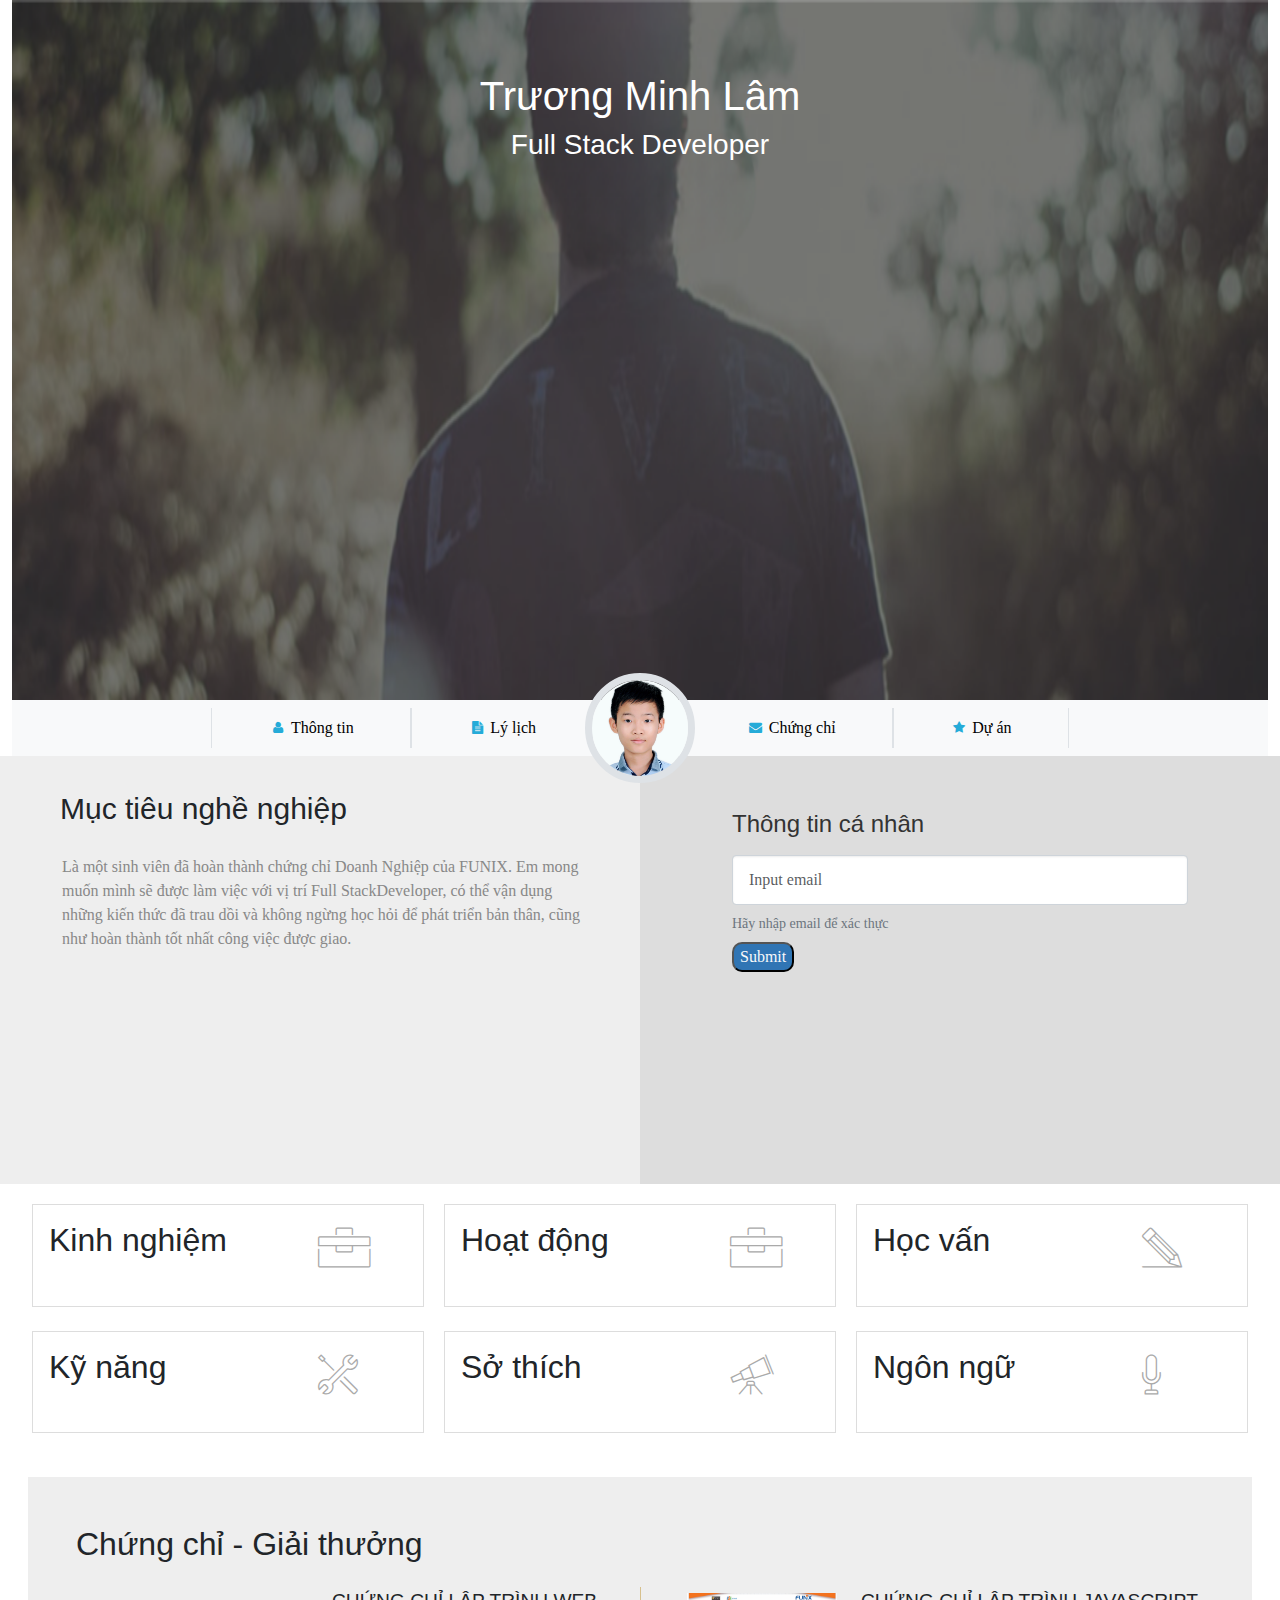
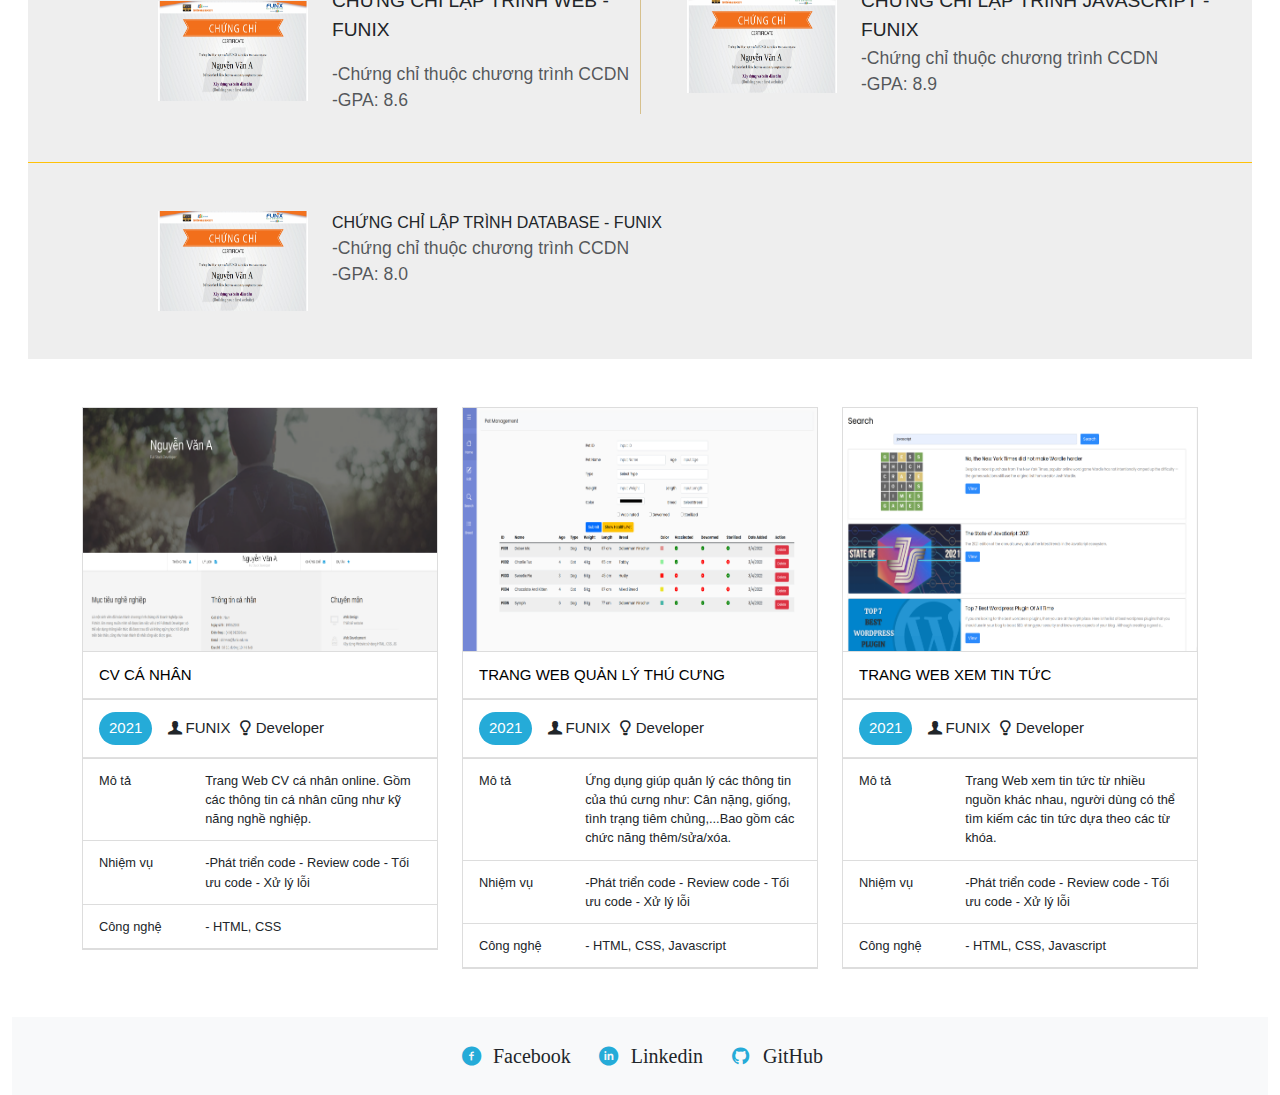
<file: index.html>
<!DOCTYPE html>
<html lang="en">

<head>
  <meta charset="UTF-8">
  <meta name="viewport" content="width=device-width, initial-scale=1.0">
  <link rel="stylesheet" href="https://cdnjs.cloudflare.com/ajax/libs/font-awesome/4.7.0/css/font-awesome.min.css">
  <title>Thiết kế và triển khai một website hoàn chỉnh</title>
  <link rel="stylesheet" href="https://cdn.jsdelivr.net/npm/bootstrap-icons@1.13.1/font/bootstrap-icons.min.css">
  <link href="https://cdn.jsdelivr.net/npm/bootstrap@5.3.3/dist/css/bootstrap.min.css" rel="stylesheet"
    integrity="sha384-QWTKZyjpPEjISv5WaRU9OFeRpok6YctnYmDr5pNlyT2bRjXh0JMhjY6hW+ALEwIH" crossorigin="anonymous" />
  <link rel="stylesheet" href="./CSS/laptop.css">
  <link rel="stylesheet" href="./CSS/tablet.css">
  <link rel="stylesheet" href="./CSS/mobile.css">
  <link rel="stylesheet" href="./CSS/font.css">
</head>

<body>
  <div class="container-fluid">
    <header class="position-relative">
      <!-- image -->
      <img src="./images/banner.png" alt="banner" class="img-fluid img-banner w-100" id="banner">
      <div class="position-absolute top-0 start-50 translate-middle-x text-center w-100 mt-4 text-white pt-5">
        <!-- name -->
        <h1>Trương Minh Lâm</h1>
        <h3>Full Stack Developer</h3>
      </div>
    </header>
    <!-- nav-bar -->
    <nav class="navbar navbar-expand-lg navbar-light bg-light position-relative" id="nav">
      <div class="container">
        <ul
          class="navbar-nav align-items-center justify-content-center flex-column flex-md-row flex-lg-row position-relative w-100">
          <li class="border-start border-end px-5" id="info">
            <a href="#thongtin" class="nav-link d-flex align-items-center">
              <i class="icon-user me-1 icon-navbar"></i>Thông tin
            </a>
          </li>
          <li class="border-start border-end px-5" id="personal">
            <a href="#lylich" class="nav-link d-flex align-items-center">
              <i class="icon-doc-text-inv me-1 icon-navbar"></i>Lý lịch
            </a>
          </li>
          <li class="px-5" style="min-width: 20px;">
            <img src="./images/TruongMinhLam-cropped.JPG" alt="img"
              class="border rounded-circle position-absolute top-50 start-50 translate-middle img-nav" />
          </li>
          <li class="border-start border-end px-5" id="certificate">
            <a href="#chungchi" class="nav-link d-flex align-items-center">
              <i class="icon-mail-alt me-1 icon-navbar"></i>Chứng chỉ
            </a>
          </li>
          <li class="border-start border-end px-5" id="project">
            <a href="#duan" class="nav-link d-flex align-items-center">
              <i class="icon-star-1 me-1 icon-navbar"></i>Dự án
            </a>
          </li>
        </ul>
      </div>
    </nav>
    <!-- Goal -->
    <div class="row align-items-start" id="goal-info">
      <div class="col-md-6 bg-goal intro height" style="height: 428px;" id="thongtin">
        <div class="style-title mb-4 pe-5 ps-5 " id="#mtnn">
          Mục tiêu nghề nghiệp
        </div>
        <!-- goal content -->
        <div id="text">
          Là một sinh viên đã hoàn thành chứng chỉ Doanh Nghiệp của FUNIX. Em mong muốn mình sẽ được làm việc với vị trí
          Full StackDeveloper, có thể vận dụng những kiến thức đã trau dồi và không ngừng học hỏi để phát triển bản
          thân,
          cũng như hoàn thành tốt nhất công việc được giao.
        </div>
      </div>
      <!-- personal info -->
      <div class="col-md-6 bg-personal" style="pa" id="lylich">
        <div class="style-title mb-4 ps-5 h1 t-start">
          Thông tin cá nhân
        </div>
        <!-- Container prompt email -->
        <div id="personal-info-form" class="info-padding text-center ps-5 intro h">
          <div class="form-group">
            <input type="email" class="form-control" style="width: 600px;" id="emailInput" placeholder="Input email">
            <div id="emailError" class="error-message"></div>
            <label for="emailInput" class="form-label" id="enterEmail">Hãy nhập email để xác thực</label> <br>
            <button type="submit" class="btn-color text-light" style="float: left; margin-right: 1000px;"
              id="submitEmail">Submit</button>
          </div>
        </div>

        <!-- After input correct email -->
        <div id="personal-info-content" class="info-padding text-start ps-5 intro hide h" style="width: 600px;">
          <div>Giới tính<p class="info-ttcn pb-2">: Nam</p>
          </div>
          <div>Ngày sinh<p class="info-ttcn pb-2">: 10/12/2012</p>
          </div>
          <div>Điện thoại<p class="info-ttcn pb-2">: (+84) 904681xxx</p>
          </div>
          <div>Email<p class="info-ttcn pb-2">: lamtmfx29454@gmail.com</p>
          </div>
          <div>Địa chỉ<p class="info-ttcn pb-2">: Số 10, đường 10, Hà Nội</p>
          </div>
          <div>Website<p class="info-ttcn pb-2">: https://abc.tech</p>
          </div>
          <!-- icon -->
          <div class="icon pt-5 pb-5">
            <i class="icon-twitter"></i>
            <i class="icon-facebook"></i>
            <i class="icon-gplus"></i>
            <i class="icon-linkedin"></i>
          </div>
        </div>
      </div>

    </div>
    <!-- Job-->
    <div class="job-item" id="job-li">
      <div class="job-container mb-4 pt-3 pe-3 pb-4 ps-3 col-md container-ex">
        <div class="title-container">
          <div class="h2">Kinh nghiệm</div>
          <div class="icon-talent"><i class="ic-toolbox"></i></div>
        </div>
        <div class="skill-details-content hide">
          <ul>
            <li>Full Stack Developer - Công ty Y
              <div class="text-secondary fst-italic">05/2022 - <div
                  class="bg-info d-inline-block text-white rounded-pill pe-2 ps-2">Hiện tại</div>
              </div>
              <div class="text-secondary">
                <div>-Xây dựng, phát triển Website dựa trên thiết kế và yêu cầu đã có.</div>
                <div>-Phân tích và thiết kế Database, sự dụng các hệ quản trị CSDL(MySQL, SQLServer, NoSQL, ...) và viết
                  được các câu truy vấn</div>
                <div class="pb-4">-Sử dụng ngôn ngữ server-side (Python, Java, ...) để xây dựng các Web Service</div>
              </div>
            </li>
            <li>Web Designer - Công ty X
              <div class="text-secondary">
                <div class="date fst-italic">06/2021 - 04/2022</div>
                <div>-Thiết kế Website dựa trên yêu cầu của khách hàng.</div>
                <div>-Sử dụng các công cụ: Figma, Canva, PTS.</div>
              </div>
            </li>
          </ul>
        </div>
        <button class="skill-toggle-button"><i class="bi bi-chevron-down"></i><span class="button-text"> View
            More</span></button>
      </div>


      <div class="job-container mb-4 pt-3 pe-3 pb-4 ps-3 col-md container-act">
        <div class="title-container">
          <!-- Hoạt động -->
          <div class="h2">Hoạt động</div>
          <div class="icon-talent"><i class="ic-toolbox"></i></div>
        </div>
        <div class="skill-details-content hide">
          <ul>
            <li>FPT Edu Hackathon 2019
              <div class="date fst-italic">03/2019 - 05/2019</div>
              <div class="text-secondary">
                <div>-Giải 3 bảng A</div>
                <div class="pb-2">-Đề tài: Trang web về phân loại rác thải.</div>
              </div>
            </li>
            <li>Câu lạc bộ Z
              <div class="text-secondary">
                <div class="date fst-italic">08/2018 - 08/2019</div>
                <div class="pb-2">-Trưởng ban chuyên môn</div>
              </div>
            </li>
            <li>Câu lạc bộ Z
              <div class="text-secondary">
                <div class="date fst-italic">08/2016</div>
                <div>-Hỗ trợ tổ chức tuần lễ văn hóa Việt Nam- Nhật Bản</div>
              </div>
            </li>
          </ul>
        </div>
        <button class="skill-toggle-button"><i class="bi bi-chevron-down"></i><span class="button-text"> View
            More</span></button>
      </div>
      <div class="job-container mb-4 pt-3 pe-3 ps-3 col-md container-learn" id="learn">
        <div class="title-container">
          <!-- Học vấn -->
          <div class="h2">Học vấn</div>
          <div class="icon-talent"><i class="ic-pencil"></i></div>
        </div>
        <div class="skill-details-content hide">
          <ul>
            <li>FUNIX
              <div class="text-secondary">
                <div class="date fst-italic">06/2021 - 05/2022</div>
                <div>-Tốt nghiệp chứng chỉ doanh nghiệp nhánh Full Stack.</div>
                <div class="pb-2">-GPA: 9/10</div>
              </div>
            </li>
            <li>Cử nhân - ĐH FPT
              <div class="text-secondary">
                <div class="date fst-italic">08/2016 - 07/2019</div>
                <div>-Chuyên nghành: Kỹ thuật phần mềm.</div>
                <div class="pb-2">-GPA: 3.2/4</div>
              </div>
            </li>
            <li>Đại học Hà Nội
              <div class="text-secondary">
                <div class="date fst-italic">08/2016 - 02/2018</div>
                <div>-Hệ từ xa, Chuyên nghành: Ngôn ngữ Nhật.</div>
                <div>-GPA: 2.8/4</div>
              </div>
            </li>
          </ul>
        </div>
        <button class="skill-toggle-button"><i class="bi bi-chevron-down"></i><span class="button-text"> View
            More</span></button>
      </div>
      <div class="job-container mb-4 pt-3 pe-3 pb-4 ps-3 col-md container-skills">
        <div class="title-container">
          <!-- Kỹ năng -->
          <div class="h2">Kỹ năng</div>
          <div class="icon-talent"><i class="ic-tools-2"></i></div>
        </div>
        <!-- Skill Item: HTML/CSS -->
        <div class="skill-details-content hide">
          <div>HTML/CSS Fundamental</div>
          <div>
            <span class="span-blue"></span>
            <span class="span-blue"></span>
            <span class="span-grey"></span>
          </div>
          <div class="pt-2">Javascript: Intermediate</div>
          <div>
            <span class="span-blue"></span>
            <span class="span-blue"></span>
            <span class="span-grey"></span>
          </div>
          <div class="pt-2">NodeJS: Intermediate</div>
          <div>
            <span class="span-blue"></span>
            <span class="span-blue"></span>
            <span class="span-blue"></span>
          </div>
          <div class="pt-2">Bootstarp 5: Fundamental</div>
          <div>
            <span class="span-blue"></span>
            <span class="span-grey"></span>
            <span class="span-grey"></span>
          </div>
        </div>
        <button class="skill-toggle-button"><i class="bi bi-chevron-down"></i><span class="button-text"> View
            More</span></button>
      </div>
      <div class="job-container mb-4 pt-3 pe-3 pb-4 ps-3 col-md container-hobby">
        <div class="title-container">
          <!-- Sở thích -->
          <div class="h2">Sở thích</div>
          <div class="icon-talent"><i class="ic-telescope"></i></div>
        </div>
        <div class="skill-details-content hide">
          <div class="d-flex gap-3 flex-row">
            <div class="text-center">
              <div
                class="bg-light rounded-circle d-flex align-items-center justify-content-center mx-auto mb-2 icon-style icon-style border border-info me-3">
                <i class="ic-megaphone"></i>
              </div>
              <div class="hb-info">Âm nhạc</div>
            </div>
            <div class="text-center">
              <div
                class="bg-light rounded-circle d-flex align-items-center justify-content-center mx-auto mb-2 icon-style icon-style border border-info me-3">
                <i class="ic-strategy"></i>
              </div>
              <div class="hb-info">Chơi game</div>
            </div>
            <div class="text-center">
              <div
                class="bg-light rounded-circle d-flex align-items-center justify-content-center mx-auto mb-2 icon-style icon-style border border-info me-3">
                <i class="ic-hotairballoon"></i>
              </div>
              <div class="hb-info">Du lịch</div>
            </div>
            <div class="text-center">
              <div
                class="bg-light rounded-circle d-flex align-items-center justify-content-center mx-auto mb-2 icon-style icon-style border border-info me-3">
                <i class="ic-basket"></i>
              </div>
              <div class="hb-info">Nấu ăn</div>
            </div>
          </div>
        </div>
        <button class="skill-toggle-button"><i class="bi bi-chevron-down"></i><span class="button-text"> View
            More</span></button>
      </div>
      <div class="job-container mb-4 pt-3 pe-3 pb-4 ps-3 col-md container-lang">
        <div class="title-container">
          <!-- Ngôn ngữ -->
          <div class="h2">Ngôn ngữ</div>
          <div class="icon-talent"><i class="ic-mic"></i></div>
        </div>
        <div class="skill-details-content hide">
          <div class="pb-3">Tiếng Anh - IELTS 7.0</div>
          <div>
            <span class="span-blue"></span>
            <span class="span-blue"></span>
            <span class="span-grey"></span>
          </div>
          <div class="pt-2 pb-3">Tiếng Nhật - JLPT N4</div>
          <div>
            <span class="span-blue"></span>
            <span class="span-grey"></span>
            <span class="span-grey"></span>
          </div>
        </div>
        <button class="skill-toggle-button"><i class="bi bi-chevron-down"></i><span class="button-text"> View
            More</span></button>
      </div>

    </div>
    <!-- Chứng chỉ, giải thưởng -->
    <div class="cer-container mx-3" id="chungchi">
      <div class="h2 mb-4 pt-5 ps-5">Chứng chỉ - Giải thưởng</div>
      <div class="row g-0 pb-4 mb-4 border-warning border-bottom">
        <div class="col-md-6 mb-4 ps">
          <div class="d-flex gap-4 align-items-center border-btm pbottom">
            <img src="./images/Cert_DBI.png" class="img-fluid img-cer" alt="Chứng chỉ" />
            <div style="font-size: 1.5rem;">
              <div class="pb-3 tab-style" style="font-size: 1.2rem;">CHỨNG CHỈ LẬP TRÌNH WEB - FUNIX</div>
              <div class="text-muted" style="font-size: 1.1rem;">
                <div>-Chứng chỉ thuộc chương trình CCDN</div>
                <div>-GPA: 8.6</div>
              </div>
            </div>
          </div>
        </div>
        <div class="col-md-6 mb-4 border-start ps-3" style="border-color: #d6c08d !important;">
          <div class="d-flex gap-4 align-items-center pbottom border-btm">
            <img src="./images/Cert_DBI.png" class="img-fluid img-cer" alt="Chứng chỉ" />
            <div style="font-size: 1.5rem;">
              <div style="font-size: 1.2rem;">CHỨNG CHỈ LẬP TRÌNH JAVASCRIPT - FUNIX
              </div>
              <div class="text-muted" style="font-size: 1.1rem;">
                <div>-Chứng chỉ thuộc chương trình CCDN</div>
                <div>-GPA: 8.9</div>
              </div>
            </div>
          </div>
        </div>
      </div>
      <div class="row pt-4 pb-5 ptop">
        <div class="col-md-7 mob">
          <div class="d-flex gap-4 pm pbottom">
            <img src="./images/Cert_DBI.png" class="img-fluid img-cer" alt="Chứng chỉ" />
            <div style="font-size: 1.5rem;">
              <div style="font-size: 1.0rem;">CHỨNG CHỈ LẬP TRÌNH DATABASE - FUNIX</div>
              <div class="text-muted" style="font-size: 1.1rem;">
                <div>-Chứng chỉ thuộc chương trình CCDN</div>
                <div>-GPA: 8.0</div>
              </div>
            </div>
          </div>
        </div>
      </div>
    </div>
    <!-- Project -->
    <div class="container my-5" style="font-family: Arial;" id="duan">
      <div class="row g-4">
        <div class="col-md-4">
          <div class="project-container">
            <!-- Dự án 1 -->
            <div>
              <img src="./images/project_1.png" class="img-title" alt="project 1">
            </div>
            <div class="border-pro CV"><a href="./Digital CV/digital-cv.html" target="_blank"
                style="text-decoration: none; color: #000;">CV CÁ NHÂN</a></div>
            <div class="border-pro CV">
              <div class="date-pro d-inline-block">2021</div>
              <div class="d-inline-block"><i class="icon-user-1"></i>FUNIX</div>
              <div class="d-inline-block"><i class="icon-lamp"></i>Developer</div>
            </div>
            <div>
              <table class="Text Word Break">
                <tr class="border-pro">
                  <td class="h-50">Mô tả</td>
                  <td>Trang Web CV cá nhân online. Gồm các thông tin cá nhân cũng như kỹ năng nghề nghiệp.</td>
                </tr>
                <tr>
                  <td>Nhiệm vụ</td>
                  <td>-Phát triển code - Review code - Tối ưu code - Xử lý lỗi</td>
                </tr>
                <tr>
                  <td>Công nghệ</td>
                  <td>- HTML, CSS</td>
                </tr>
              </table>
            </div>
          </div>
        </div>
        <div class="col-md-4">
          <div class="project-container h-100">
            <!-- Dự án 2 -->
            <div>
              <img src="./images/project_2.png" class="img-title" alt="project 2">
            </div>
            <div class="border-pro CV"><a href="./Digital CV/digital-cv.html" target="_blank"
                style="text-decoration: none; color: #000;">TRANG WEB QUẢN LÝ THÚ CƯNG</a></div>
            <div class="border-pro CV">
              <div class="date-pro">2021</div>
              <div class="d-inline-block"><i class="icon-user-1"></i>FUNIX</div>
              <div class="d-inline-block"><i class="icon-lamp"></i>Developer</div>
            </div>
            <div>
              <table>
                <tr class="border-pro">
                  <td class="h-50">Mô tả</td>
                  <td>Ứng dụng giúp quản lý các thông tin của thú cưng như: Cân nặng, giống, tình trạng tiêm
                    chủng,...Bao
                    gồm các chức năng thêm/sửa/xóa.</td>
                </tr>
                <tr>
                  <td>Nhiệm vụ</td>
                  <td>-Phát triển code - Review code - Tối ưu code - Xử lý lỗi</td>
                </tr>
                <tr>
                  <td>Công nghệ</td>
                  <td>- HTML, CSS, Javascript</td>
                </tr>
              </table>
            </div>
          </div>
        </div>
        <div class="col-md-4">
          <div class="project-container">
            <!-- Dự án 3 -->
            <div>
              <img src="./images/project_3.png" class="img-title" alt="project 3">
            </div>
            <div class="border-pro CV"><a href="./Digital CV/digital-cv.html" target="_blank"
                style="text-decoration: none; color: #000;">TRANG WEB XEM TIN TỨC</a></div>
            <div class="border-pro CV">
              <div class="date-pro d-inline-block">2021</div>
              <div class="d-inline-block"><i class="icon-user-1"></i>FUNIX</div>
              <div class="d-inline-block"><i class="icon-lamp"></i>Developer</div>
            </div>
            <div>
              <table>
                <tr class="border-pro">
                  <td class="h-50">Mô tả</td>
                  <td>Trang Web xem tin tức từ nhiều nguồn khác nhau, người dùng có thể tìm kiếm các tin tức dựa theo
                    các
                    từ khóa.</td>
                </tr>
                <tr>
                  <td>Nhiệm vụ</td>
                  <td>-Phát triển code - Review code - Tối ưu code - Xử lý lỗi</td>
                </tr>
                <tr>
                  <td>Công nghệ</td>
                  <td>- HTML, CSS, Javascript</td>
                </tr>
              </table>
            </div>
          </div>
        </div>
      </div>
    </div>
    <footer>
      <!-- footer -->
      <div class="container-fluid bg-light py-4">
        <div class="row justify-content-center align-items-center g-4">
          <div class="col-auto d-flex align-items-center gap-2 fs-5">
            <i class="icon-facebook-circled" style="color: rgb(37,171,216);"></i>
            <span>Facebook</span>
          </div>
          <div class="col-auto d-flex align-items-center gap-2 fs-5">
            <i class="icon-linkedin-circled" style="color: rgb(37,171,216);"></i>
            <span>Linkedin</span>
          </div>
          <div class="col-auto d-flex align-items-center gap-2 fs-5">
            <i class="icon-github-circled" style="color: rgb(37,171,216);"></i>
            <span>GitHub</span>
          </div>
        </div>
      </div>
    </footer>
  </div>
</body>

<script src="./JS/Assignment 03.js"></script>
</body>

</html>
</file>
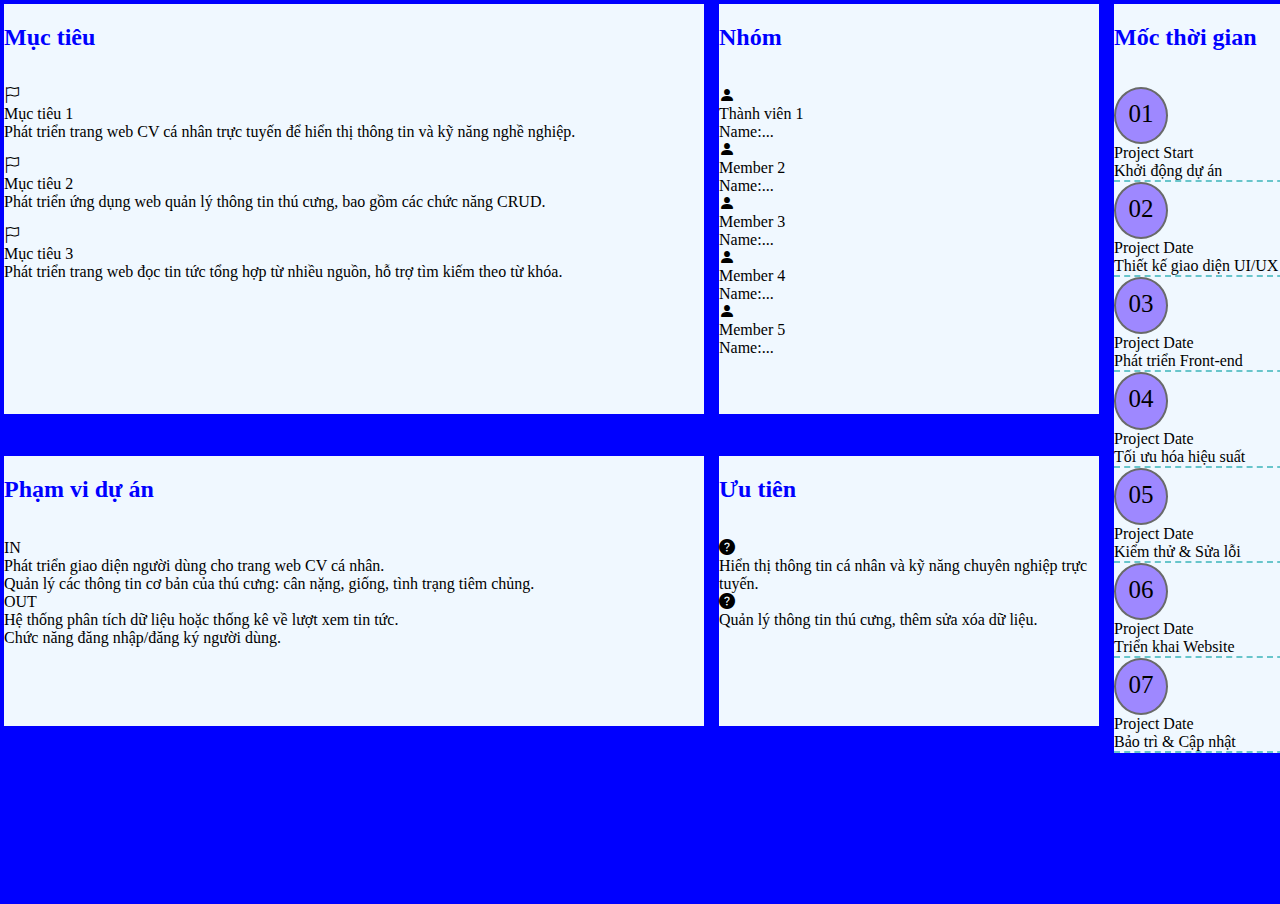
<file: Digital CV/digital-cv.html>
<!DOCTYPE html>
<html lang="en">

<head>
    <meta charset="UTF-8">
    <meta name="viewport" content="width=device-width, initial-scale=1.0">
    <title>Project Charter</title>
    <link href="https://cdn.jsdelivr.net/npm/bootstrap@5.0.2/dist/css/bootstrap.min.css" rel="stylesheet"
        integrity="sha384-EVSTQN3/azprG1Anm3QDgpJLIm9Nao0Yz1ztcQTwFspd3yD65VohhpuuCOmLASjC" crossorigin="anonymous">
    <link rel="stylesheet" href="https://cdn.jsdelivr.net/npm/bootstrap-icons@1.13.1/font/bootstrap-icons.min.css">
    <link rel="stylesheet" href="https://cdnjs.cloudflare.com/ajax/libs/font-awesome/4.7.0/css/font-awesome.min.css" />
    <link rel="stylesheet" href="./digital-cv.css">
    <link rel="stylesheet" href="project-charter-tablet.css">
    <link rel="stylesheet" href="project-charter-mobile.css">
</head>

<body>
    <div class="container item-container">
        <!-- Goal -->
        <div class="goal bg-item p-3 pb-5 height-goal-team">
            <h2 class="text-primary">Mục tiêu</h2>
            <hr>
            <div class="container row pb-3 goal-item">
                <i class="bi bi-flag text-dark col-md-3 fs-3 text-center pt-2"></i>
                <!-- Goal 1 -->
                <div class="col-md-9 goal-text">
                    <div class="fw-bold">Mục tiêu 1</div>
                    <div>Phát triển trang web CV cá nhân trực tuyến để hiển thị thông tin và kỹ năng nghề nghiệp.
                    </div>
                </div>
            </div>
            <hr class="bg-secondary">
            <div class="container row pb-3 goal-item">
                <i class="bi bi-flag text-dark col-md-3 fs-3 text-center pt-2"></i>
                <!-- Goal 2 -->
                <div class="col-md-9 goal-text">
                    <div class="fw-bold">Mục tiêu 2</div>
                    <div>Phát triển ứng dụng web quản lý thông tin thú cưng, bao gồm các chức năng CRUD.
                    </div>
                </div>
            </div>
            <hr class="bg-secondary">
            <div class="container row pb-3 goal-item">
                <i class="bi bi-flag text-dark col-md-3 fs-3 text-center pt-2"></i>
                <!-- Goal 3 -->
                <div class="col-md-9">
                    <div class="fw-bold goal-text">Mục tiêu 3</div>
                    <div>Phát triển trang web đọc tin tức tổng hợp từ nhiều nguồn, hỗ trợ tìm kiếm theo từ khóa.
                    </div>
                </div>
            </div>
            <hr class="bg-secondary">
        </div>
        <!-- Team -->
        <div class="team bg-item p-3 pb-5 height-goal-team">
            <h2 class="text-primary">Nhóm</h2>
            <hr>
            <div class="container row pb-3">
                <i class="bi bi-person-fill text-dark col-md-3 fs-3 text-center pt-2"></i>
                <!-- Member 1-->
                <div class="col-md-9">
                    <div class="fw-bold">Thành viên 1</div>
                    <div>Name:...</div>
                </div>
            </div>
            <div class="container row pb-3">
                <i class="bi bi-person-fill text-dark col-md-3 fs-3 text-center pt-2"></i>
                <!-- Member 2 -->
                <div class="col-md-9">
                    <div class="fw-bold">Member 2</div>
                    <div>Name:...</div>
                </div>
            </div>
            <div class="container row pb-3">
                <i class="bi bi-person-fill text-dark col-md-3 fs-3 text-center pt-2"></i>
                <!-- Member 3 -->
                <div class="col-md-9">
                    <div class="fw-bold">Member 3</div>
                    <div>Name:...</div>
                </div>
            </div>
            <div class="container row pb-3">
                <i class="bi bi-person-fill text-dark col-md-3 fs-3 text-center pt-2"></i>
                <!-- Member 4 -->
                <div class="col-md-9">
                    <div class="fw-bold">Member 4</div>
                    <div>Name:...</div>
                </div>
            </div>
            <div class="container row pb-3">
                <i class="bi bi-person-fill text-dark col-md-3 fs-3 text-center pt-2"></i>
                <!-- Member 5 -->
                <div class="col-md-9">
                    <div class="fw-bold">Member 5</div>
                    <div>Name:...</div>
                </div>
            </div>
        </div>
        <!-- Scope -->
        <div class="scopes bg-item p-3 pb-5 height-scopes-primary">
            <h2 class="text-primary">Phạm vi dự án</h2>
            <hr>
            <div class="container row">
                <div class="col-md-6">
                    <div class="fw-bold fs-3">IN</div>
                    <div class="pb-3">Phát triển giao diện người dùng cho trang web CV cá nhân.
                    </div>
                    <div>Quản lý các thông tin cơ bản của thú cưng: cân nặng, giống, tình trạng tiêm chủng.</div>
                </div>
                <div class="col-md-6">
                    <div class="fw-bold fs-3">OUT</div>
                    <div class="pb-3">Hệ thống phân tích dữ liệu hoặc thống kê về lượt xem tin tức.
                    </div>
                    <div>Chức năng đăng nhập/đăng ký người dùng.</div>
                </div>
            </div>
        </div>
        <div class="primary bg-item p-3 pb-5 height-scopes-primary">
            <h2 class="text-primary">Ưu tiên</h2>
            <hr>
            <div class="container row pb-3">
                <i class="bi bi-question-circle-fill text-dark col-md-3 fs-3 text-center pt-2"></i>
                <div class="col-md-9 pb-3">
                    <div>Hiển thị thông tin cá nhân và kỹ năng chuyên nghiệp trực tuyến.</div>
                </div>
            </div>
            <div class="container row pb-3">
                <i class="bi bi-question-circle-fill text-dark col-md-3 fs-3 text-center pt-2"></i>
                <div class="col-md-9">
                    <div>Quản lý thông tin thú cưng, thêm sửa xóa dữ liệu.</div>
                </div>
            </div>
        </div>
        <div class="timeline bg-item p-2">
            <h2 class="text-primary">Mốc thời gian</h2>
            <hr>
            <div class="container row pb-3">
                <div class="text-white ic-border col-md-3 timeline-border text-center">01</div>
                <div class="col-md-9">
                    <div class="fw-bold ps-2">Project Start</div>
                    <div style="white-space: nowrap;">
                        <div class="ps-2">Khởi động dự án</div>
                        <div class="style-hr mt-1"></div>
                    </div>
                </div>
            </div>
            <div class="container row pb-3 pt-3">
                <div class="text-white ic-border col-md-3 timeline-border text-center">02</div>
                <div class="col-md-9">
                    <div class="fw-bold ps-2">Project Date</div>
                    <div style="white-space: nowrap;">
                        <div class="ps-2">Thiết kế giao diện UI/UX</div>
                        <div class="style-hr mt-1"></div>
                    </div>
                </div>
            </div>
            <div class="container row pb-3 pt-3">
                <div class="text-white ic-border col-md-3 timeline-border text-center">03</div>
                <div class="col-md-9">
                    <div class="fw-bold ps-2">Project Date</div>
                    <div style="white-space: nowrap;">
                        <div class="ps-2">Phát triển Front-end</div>
                        <div class="style-hr mt-1"></div>
                    </div>
                </div>
            </div>
            <div class="container row pb-3 pt-3">
                <div class="text-white ic-border col-md-3 timeline-border text-center">04</div>
                <div class="col-md-9">
                    <div class="fw-bold ps-2">Project Date</div>
                    <div style="white-space: nowrap;">
                        <div class="ps-2">Tối ưu hóa hiệu suất</div>
                        <div class="style-hr mt-1"></div>
                    </div>
                </div>
            </div>
            <div class="container row pb-3 pt-3">
                <div class="text-white ic-border col-md-3 timeline-border text-center">05</div>
                <div class="col-md-9">
                    <div class="fw-bold ps-2">Project Date</div>
                    <div style="white-space: nowrap;">
                        <div class="ps-2">Kiểm thử & Sửa lỗi</div>
                        <div class="style-hr mt-1"></div>
                    </div>
                </div>
            </div>
            <div class="container row pb-3 pt-3">
                <div class="text-white ic-border col-md-3 timeline-border text-center">06</div>
                <div class="col-md-9">
                    <div class="fw-bold ps-2">Project Date</div>
                    <div style="white-space: nowrap;">
                        <div class="ps-2">Triển khai Website</div>
                        <div class="style-hr mt-1"></div>
                    </div>
                </div>
            </div>
            <div class="container row pb-3 pt-3">
                <div class="text-white ic-border col-md-3 timeline-border text-center">07</div>
                <div class="col-md-9">
                    <div class="fw-bold ps-2">Project Date</div>
                    <div style="white-space: nowrap;">
                        <div class="ps-2">Bảo trì & Cập nhật</div>
                        <div class="style-hr mt-1"></div>
                    </div>
                </div>
            </div>
        </div>
    </div>

</body>

</html>
</file>
<file: CSS/laptop.css>
body a {
  text-decoration: none !important;
  color: #000 !important;
}

/* form css */
.hide {
  display: none !important;
}

#personal-info-form {
  text-align: left;
  padding-left: 5rem !important;
  padding-right: 5rem !important;
}

#personal-info-form .form-group {
  display: block;
  gap: 0;
  align-items: flex-start;
}

#personal-info-form .form-label {
  display: block;
  margin-bottom: 0.5rem;
  font-size: 0.875rem;
  color: #6c757d;
  float: left;
}

#personal-info-form .form-control {
  max-width: 100%;
  width: 100%;
  padding: 0.75rem 1rem;
  border: 1px solid #ced4da;
  border-radius: 0.25rem;
  box-shadow: inset 0 1px 2px rgba(0, 0, 0, 0.075);
  margin-bottom: 0.5rem;
}

#personal-info-form .error-message {
  color: red;
  font-size: 0.875rem;
  margin-top: 0;
  margin-bottom: 1rem;
  float: left;
}

#personal-info-form .btn-primary {
  background-color: #0d6efd;
  border-color: #0d6efd;
  padding: 0.5rem 1.5rem;
  font-size: 1rem;
  border-radius: 0.25rem;
  cursor: pointer;
  display: block;
}

#personal-info-form .btn-primary:hover {
  background-color: #0b5ed7;
  border-color: #0a58ca;
}

.col-md-6.bg-personal .style-title {
  padding-left: 5rem;
  padding-top: 1.5rem;
  padding-bottom: 1rem;
  margin-bottom: 0;
  font-size: 1.5rem;
  color: #333;
}

.img-cer {
  max-width: 180px;
  height: 100px;
}

body {
  font-family: Cabri light;
}

.img-banner {
  height: 700px;
}

header h1,
header h3 {
  font-family: 'Calibri Light', Calibri, Arial, sans-serif;
}

.higher-img {
  width: 100%;
  height: 100%;
  max-width: fit-content;
  border-radius: 50%;
  background-color: white;
}

.profile-img-box {
  border-radius: 50%;
  position: absolute;
  border: 7px solid #eee;
  width: 100px;
  height: 100px;
}

.img-nav {
  border-width: 7px !important;
  width: 110px;
  height: 110px;
  object-fit: cover;
}

.p-left-100 {
  padding-left: 100px;
}

.p-right-100 {
  padding-right: 100px;
}

.icon-navbar {
  color: rgb(37, 171, 216);
  font-size: smaller;
}


#text {
  padding-bottom: 202px;
  padding-right: 40px;
  padding-left: 50px;
  color: #888;
  height: 322px;
}


.info-padding {
  padding-right: 280px;
}

.bg-goal {
  background-color: #eee;
}

.bg-personal {
  background-color: #ddd;
}

.pm {
  padding-left: 100px;
  margin-left: 60px;
}

.col-width {
  width: fit-content;
  color: #888;
}

.info-ttcn {
  display: inline-block;
  margin-bottom: 2px;
  color: #888;
}

.style-title {
  font-family: Arial;
  font-size: 30px;
  margin-top: 30px;
}

#job-li li::marker {
  color: #199CDB;
}

.icon-box {
  display: inline-block;
  color: #aaa;
  font-size: 40px;
  justify-self: end;
}

.icon {
  color: rgb(37, 171, 216);
  font-size: 15px;
}

.job-item {
  display: grid;
  grid-template-columns: repeat(3, 1fr) !important;
  font-family: Arial;
  margin: 20px;
  column-gap: 20px !important;
}

.pd-bottom {
  padding-bottom: 100px;
}

.job-container {
  display: grid;
  grid-template-rows: auto auto auto;
  border: 0.5px solid #ddd;
  display: block;
  height: 450px;
}

.job-container .title-container {
  display: grid;
  grid-template-columns: 75% 25%;
}

.exper {
  font-weight: bold;
  font-size: 30px;
}

.icon-talent {
  color: #aaa;
  font-size: 40px;
}

#hobbies-gap {
  gap: 20px;
}

.icon-style {
  color: rgb(37, 171, 216);
  width: 60px;
  height: 60px;
}

.hb-info {
  display: block;
  padding-top: 20px;
  font-size: smaller;
  text-align: center;
  color: #888;
}

.span-blue {
  background: #199cdb;
  display: inline-block;
  height: 2px;
  margin-right: 10px;
  width: 45px;
}

.span-grey {
  background: #aaa;
  display: inline-block;
  height: 1px;
  margin-right: 10px;
  width: 45px;
}

.ps {
  padding-left: 100px;
}

.cer-container {
  background: #eee;
  font-family: Arial;
}

.title-cer {
  font-size: 30px;
  padding-bottom: 50px;
}

.title-sma-cer {
  width: 350px;
  padding-bottom: 20px;
}

.col-1 {
  display: grid;
  grid-template-columns: 50% 50%;
}

.col-2 {
  display: grid;
  grid-template-columns: 50%;
}

.img-cer {
  width: 180px;
  height: 100px;
  padding-left: 30px;
}

.project-item {
  display: grid;
  grid-template-columns: repeat(3, 1fr);
  font-family: Arial;
  margin: 20px;
  column-gap: 100px;
}

.h {
  height: 329px;
}

.btn-color {
  background-color: #3075B4;
  border-radius: 10px;
}

.project-container {
  display: grid;
  grid-template-rows: auto auto auto;
  border: 0.5px solid #ddd;
  display: block;
  height: fit-content;
  width: 100%;
}

.project-container .img-title {
  width: 100%;
  height: 100%;
  max-width: fit-content;
}

.border-pro {
  border-top: 0.5px solid #ddd;
  border-collapse: collapse;
}

.CV {
  padding-top: 20px;
  padding-bottom: 20px;
  padding-left: 20px;
  font-size: 15px;
}

.date-pro {
  background-color: rgb(37, 171, 216);
  display: inline-block;
  color: white;
  border-radius: 20px;
  padding: 5px 10px 5px 10px;
}

table {
  border-collapse: collapse;
  width: 100%;
}

th,
td {
  padding: 8px;
  text-align: left;
  border-bottom: 1px solid #ddd;
}

.col-md-6.bg-personal .style-title {
  padding-left: 5rem !important;
  padding-top: 1.5rem;
  padding-bottom: 1rem;
  margin-bottom: 0 !important;
  font-size: 1.5rem;
  color: #333;
}

#learn {
  padding-bottom: 25px;
}

.job-container {
  position: relative;
  padding-bottom: 2.5rem;
  overflow: hidden;
  height: fit-content;
}


.skill-toggle-button {
  background: #F5F6BB;
  color: #343a40;
  border: none;
  border-radius: 30px;
  padding: 0.3rem 0.7rem;
  font-size: 15px;
  cursor: pointer;
  position: absolute;
  bottom: 0.75rem;
  left: 17%;
  transform: translateX(-50%);
  opacity: 0;
  gap: 0.3rem;
}

.job-container:hover .skill-toggle-button {
  opacity: 1;
}

.skill-toggle-button:hover {
  background-color: #f4cb52;
}

.skill-details-content {
  overflow: hidden;
  transition: max-height 0.5s ease-out, opacity 0.5s ease-out;
}

.skill-details-content.hide {
  max-height: 0;
  opacity: 0;
}

.skill-details-content:not(.hide) {
  max-height: 500px;
  opacity: 1;
}

.job-container .h2 {
  margin-bottom: 0.5rem;
}

.job-container .title-container+.skill-details-content {
  padding-top: 1rem;
}


@import url('https://fonts.googleapis.com/css2?family=Lato:ital,wght@0,100;0,300;0,400;0,700;0,900;1,100;1,300;1,400;1,700;1,900&display=swap');
</file>
<file: CSS/tablet.css>
@media screen and (max-width: 991px) and (min-width: 768px) {

  .job-item {
    display: grid;
    grid-template-columns: 50% 50% !important;
    column-gap: 20px !important;
  }

  body {
    margin: 0;
  }

  nav img {
    display: none;
  }

  #goal-info {
    padding: 0 !important;
    margin: 0 !important;
    width: 100%;
  }

  .height {
    height: 423px;
  }

  #text {
    text-align: start !important;
    padding-left: 50px;
  }

  #content-info {
    width: 700px !important;
  }

  .container-ex {
    grid-column: 1/2 !important;
    grid-row: 1/2 !important;
    height: 85%;
  }

  .container-learn {
    grid-column: 2/3;
    grid-row: 2/3;
    width: 100%;
    height: fit-content;
  }

  .container-act {
    grid-column: 2/3;
    grid-row: 1/2;
    width: 100%;
    height: fit-content;
  }

  .container-hobby {
    grid-column: 1/2;
    grid-row: 2/3;
    width: 100%;
    height: 150%;
  }

  .container-lang {
    grid-column: 2/3;
    grid-row: 3/4;
    width: 100%;
    height: fit-content;
  }

  .container-skills {
    grid-column: 1/2;
    grid-row: 3/4;
    width: 100%;
    height: fit-content;
  }

  .tab-style {
    width: 100%;
  }

  .cer-container {
    margin-left: 1.5rem;
    margin-right: 1.5rem;
  }

  .cer-container .h2 {
    padding-top: 2.5rem;
    padding-left: 2.5rem;
    margin-bottom: 1.5rem;
  }

  .row.g-0 {
    display: flex;
    flex-wrap: wrap;
    margin-left: 0;
    margin-right: 0;
  }

  .col-md-6 {
    flex: 0 0 50%;
    max-width: 50%;
    box-sizing: border-box;
    margin-bottom: 1.5rem;
  }

  .col-md-6.mb-4.ps {
    padding-left: 1.5rem;
  }

  .col-md-6.mb-4.border-start {
    border-left: 1px solid #d6c08d !important;
    padding-left: 1.5rem;
  }

  .d-flex.gap-4.align-items-center {
    display: flex;
    gap: 1.5rem;
    align-items: center;
  }

  .pm {
    padding-left: 25px !important;
  }

  .img-cer {
    width: 100px;
    height: 100px;
    object-fit: contain;
    flex-shrink: 0;
    padding-left: 0px !important;
  }

  .d-flex.gap-4.align-items-center>div[style*="font-size: 1.5rem"] {
    font-size: 1.1rem !important;
  }

  .tab-style,
  .d-flex.gap-4.align-items-center>div>div[style*="font-size: 1.2rem"] {
    font-size: 1rem !important;
    padding-bottom: 0.5rem;
  }

  .text-muted,
  .d-flex.gap-4.align-items-center>div>div[style*="font-size: 1.1rem"] {
    font-size: 0.85rem !important;
    color: #6c757d;
  }

  .row.pt-4.pb-5 {
    padding-top: 1.5rem;
    padding-bottom: 2rem;
    display: flex;
    justify-content: flex-start;
  }

  .row.pt-4.pb-5>.col-md-6 {
    flex: 0 0 auto;
    max-width: 50%;
    margin-left: 0;
    margin-right: auto;
  }

}

.pm {
  margin-left: 0px !important;
}

.img-title {
  width: 100%;
  height: auto;
  object-fit: cover;
}

.border-pro {
  border-bottom: 1px solid #e0e0e0;
  padding: 0.75rem 1rem;
}

.date-pro {
  margin-right: 0.5rem;
}

table {
  width: 100%;
  border-collapse: collapse;
  font-size: 0.8rem;
}

table tr.border-pro {
  border-bottom: 1px solid #e0e0e0;
}

table td {
  padding: 0.75rem 1rem;
  vertical-align: top;
}

table td.h-50 {
  width: 30%;
}

.job-container {
  height: auto;
}
</file>
<file: CSS/mobile.css>
@media screen and (max-width: 767px) {
    .navbar-nav li {
        border: none !important;
    }

    nav img {
        display: none;
    }

    .intro {
        width: 450px;
        flex-direction: column;
    }

    #personal {
        margin-right: 15px;
    }

    #certificate {
        margin-left: 7px;
    }

    #project {
        margin-right: 18px;
    }

    #goal-info {
        grid-template-columns: 1fr !important;
        column-gap: 0 !important;
    }

    .job-item {
        grid-template-columns: 1fr !important;
        column-gap: 0 !important;
    }


    #text {
        padding-left: 0px;
        width: 100%;
    }

    #emailInput {
        width: 70% !important;
    }


    .hide {
        display: none !important;
    }

    #personal-info-form {
        text-align: left;
        padding-left: 1rem !important;
        padding-right: 5rem !important;
    }

    #personal-info-form .form-group {
        display: block;
        gap: 0;
        align-items: flex-start;
    }

    #personal-info-form .form-label {
        display: block;
        margin-bottom: 0.5rem;
        font-size: 0.875rem;
        color: #6c757d;
    }

    #personal-info-form .form-control {
        max-width: 100%;
        width: 100%;
        padding: 0.75rem 1rem;
        border: 1px solid #ced4da;
        border-radius: 0.25rem;
        box-shadow: inset 0 1px 2px rgba(0, 0, 0, 0.075);
        margin-bottom: 0.5rem;
    }

    #personal-info-form .error-message {
        color: red;
        font-size: 0.875rem;
        margin-top: 0;
        margin-bottom: 1rem;
    }

    #personal-info-form .btn-primary {
        background-color: #0d6efd;
        border-color: #0d6efd;
        padding: 0.5rem 1.5rem;
        font-size: 1rem;
        border-radius: 0.25rem;
        cursor: pointer;
    }

    #personal-info-form .btn-primary:hover {
        background-color: #0b5ed7;
        border-color: #0a58ca;
    }

    .col-md-6.bg-personal .style-title {
        padding-left: 1rem !important;
        padding-top: 1.5rem;
        padding-bottom: 1rem;
        margin-bottom: 0 !important;
        font-size: 1.5rem;
        color: #333;
    }

    .job-container {
        position: relative;
        padding-bottom: 2.5rem;
        overflow: hidden;
    }

    .skill-toggle-button {
        background: #ffc107;
        color: #343a40;
        border: none;
        border-radius: 0.25rem;
        padding: 0.3rem 0.7rem;
        font-size: 0.8rem;
        cursor: pointer;
        position: absolute;
        bottom: 0.75rem;
        left: 50%;
        transform: translateX(-50%);
        transition: opacity 0.3s ease, background-color 0.3s ease;
        opacity: 0;
        box-shadow: 0 2px 4px rgba(0, 0, 0, 0.1);
        display: flex;
        align-items: center;
        justify-content: center;
        gap: 0.3rem;
    }

    .job-container:hover .skill-toggle-button {
        opacity: 1;
    }

    .skill-toggle-button:hover {
        background-color: #e0a800;
    }

    .skill-details-content {
        overflow: hidden;
        transition: max-height 0.5s ease-out, opacity 0.5s ease-out;
    }

    .skill-details-content.hide {
        max-height: 0;
        opacity: 0;
    }

    .skill-details-content:not(.hide) {
        max-height: 500px;
        opacity: 1;
    }

    .job-container .h2 {
        margin-bottom: 0.5rem;
    }

    .job-container .title-container+.skill-details-content {
        padding-top: 1rem;
    }

    header .position-absolute {
        padding-top: 1rem !important;
    }

    header h1 {
        font-size: 1.8rem;
    }

    header h3 {
        font-size: 1.1rem;
    }

    #nav .container {
        padding: 0;
    }

    #nav .navbar-nav {
        flex-direction: column !important;
        width: 100%;
    }

    #nav .navbar-nav li {
        width: 100%;
        text-align: center;
        padding-left: 0 !important;
        padding-right: 0 !important;
        border-left: none !important;
        border-right: none !important;
        border-bottom: 1px solid #e0e0e0;
    }

    #nav .navbar-nav li:last-child {
        border-bottom: none !important;
    }

    #nav .navbar-nav li a {
        justify-content: center;
        padding-top: 0.75rem;
        padding-bottom: 0.75rem;
    }

    #nav .img-nav {
        display: none !important;
    }

    #goal-info {
        flex-direction: column;
    }

    #goal-info .col-md-6 {
        width: 100%;
    }

    .bg-goal,
    .bg-personal {
        padding: 1.5rem;
    }

    .style-title {
        text-align: left !important;
        font-size: 1.5rem;
    }

    #text,
    #content-info {
        padding-left: 1rem !important;
        padding-right: 1rem !important;
        text-align: left !important;
        font-size: 0.9rem;
    }

    #personal-info-content {
        width: 500px;
    }

    .info-ttcn {
        display: inline !important;
        margin-left: 0.5rem;
    }

    .icon {
        text-align: center;
        padding-top: 1.5rem !important;
        padding-bottom: 1.5rem !important;
    }

    .icon i {
        font-size: 1.5rem;
        margin: 0 0.5rem;
    }

    .job-item {
        display: flex;
        flex-direction: column;
        padding: 1rem;
    }

    .job-container {
        width: 100%;
        margin-bottom: 1rem !important;
        padding: 1rem !important;
    }

    .title-container {
        display: flex;
        align-items: center;
        justify-content: space-between;
        margin-bottom: 1rem;
    }

    .job-container .h2 {
        font-size: 1.4rem;
        margin-bottom: 0;
    }

    .icon-talent i {
        font-size: 1.8rem;
    }

    .job-container div:not(.title-container):not(.text-secondary):not(.date):not(.bg-info) {
        font-size: 0.95rem;
    }

    .text-secondary {
        font-size: 0.85rem;
    }

    .date.fst-italic {
        font-size: 0.85rem;
    }

    .bg-info {
        font-size: 0.8rem;
        padding: 0.1rem 0.5rem !important;
    }

    .container-hobby .d-flex.gap-3.flex-row {
        flex-wrap: wrap;
        justify-content: center;
        gap: 0.5rem !important;
    }

    .icon-style {
        width: 40px;
        height: 40px;
        font-size: 1.2rem;
        margin-bottom: 0.25rem !important;
        margin-right: 0.25rem !important;
    }

    .hb-info {
        font-size: 0.75rem;
    }

    .span-blue,
    .span-grey {
        height: 6px;
        width: 25px;
        margin-right: 2px;
    }

    .cer-container {
        margin-left: 1rem !important;
        margin-right: 1rem !important;
    }

    .cer-container .h2 {
        padding-top: 1.5rem !important;
        padding-left: 1rem !important;
        margin-bottom: 1rem !important;
        font-size: 1.6rem;
    }

    .row.g-0,
    .row.pt-4.pb-5 {
        flex-direction: column;
        border-bottom: none !important;
        padding-bottom: 0 !important;
        margin-bottom: 1rem !important;
    }

    .col-md-6 {
        width: 100%;
        max-width: 100%;
        margin-bottom: 1.5rem !important;
        padding-left: 1rem !important;
        padding-right: 1rem !important;
        border-left: none !important;
    }

    .img-cer {
        width: 80px;
        height: 80px;
        margin-right: 1rem !important;
    }

    .d-flex.gap-4.align-items-center>div[style*="font-size: 1.5rem"] {
        font-size: 1rem !important;
    }

    .tab-style,
    .d-flex.gap-4.align-items-center>div>div[style*="font-size: 1.2rem"] {
        font-size: 0.9rem !important;
        padding-bottom: 0.25rem !important;
    }

    .text-muted,
    .d-flex.gap-4.align-items-center>div>div[style*="font-size: 1.1rem"] {
        font-size: 0.8rem !important;
    }

    .container.my-5 {
        margin-top: 1.5rem !important;
        margin-bottom: 1.5rem !important;
        padding: 0 1rem;
    }

    .row.g-4 {
        flex-direction: column;
        gap: 1rem !important;
    }

    .col-md-4 {
        width: 100%;
        max-width: 100%;
    }

    .project-container {
        margin-bottom: 0 !important;
    }

    .img-title {
        height: auto;
    }

    .border-pro {
        padding: 0.5rem 0.75rem;
        font-size: 0.9rem;
    }

    table {
        font-size: 0.75rem !important;
    }

    table td {
        padding: 0.5rem 0.75rem;
    }

    footer .container-fluid {
        padding-top: 1rem !important;
        padding-bottom: 1rem !important;
    }

    footer .col-auto {
        font-size: 1rem !important;
    }

    footer .col-auto i {
        font-size: 1.2rem !important;
    }

    .pm {
        margin: 13px !important;
        padding: 0 !important;
    }

    .border-btm {
        border-bottom: 1px solid #E9D502;
    }

    .pbottom {
        padding-bottom: 30px;
    }

    .ptop {
        padding-top: 0% !important;
    }

    .img-cer {
        padding-left: 0px !important;
    }

    .mob {
        margin-left: 15px;
    }

    .skill-toggle-button {
        background: #F5F6BB;
        color: #343a40;
        border: none;
        border-radius: 30px;
        padding: 0.3rem 0.7rem;
        font-size: 10px;
        cursor: pointer;
        position: absolute;
        bottom: 0.75rem;
        left: 15%;
        transform: translateX(-50%);
        opacity: 0;
        gap: 0.3rem;

    }
}
</file>
<file: CSS/font.css>
@font-face {
	font-family: 'open_sanslight';
	src: url('../fonts/OpenSans-Light-webfont.eot');
	src: url('../fonts/OpenSans-Light-webfont.eot#iefix') format('embedded-opentype'),
		url('../fonts/OpenSans-Light-webfont.woff') format('woff'),
		url('../fonts/OpenSans-Light-webfont.ttf') format('truetype'),
		url('../fonts/OpenSans-Light-webfont.svg#open_sanslight') format('svg');
	font-weight: normal;
	font-style: normal;

}
@font-face {
	font-family: 'open_sansitalic';
	src: url('../fonts/OpenSans-Italic-webfont.eot');
	src: url('../fonts/OpenSans-Italic-webfont.eot#iefix') format('embedded-opentype'),
		url('../fonts/OpenSans-Italic-webfont.woff') format('woff'),
		url('../fonts/OpenSans-Italic-webfont.ttf') format('truetype'),
		url('../fonts/OpenSans-Italic-webfont.svg#open_sansitalic') format('svg');
	font-weight: normal;
	font-style: normal;

}

@font-face {
	font-family: 'open_sanssemibold';
	src: url('../fonts/OpenSans-Semibold-webfont.eot');
	src: url('../fonts/OpenSans-Semibold-webfont.eot#iefix') format('embedded-opentype'),
		url('../fonts/OpenSans-Semibold-webfont.woff') format('woff'),
		url('../fonts/OpenSans-Semibold-webfont.ttf') format('truetype'),
		url('../fonts/OpenSans-Semibold-webfont.svg#open_sanssemibold') format('svg');
	font-weight: normal;
	font-style: normal;

}


@font-face {
	font-family: 'open_sanslight_italic';
	src: url('../fonts/OpenSans-LightItalic-webfont.eot');
	src: url('../fonts/OpenSans-LightItalic-webfont.eot#iefix') format('embedded-opentype'),
		url('../fonts/OpenSans-LightItalic-webfont.woff') format('woff'),
		url('../fonts/OpenSans-LightItalic-webfont.ttf') format('truetype'),
		url('../fonts/OpenSans-LightItalic-webfont.svg#open_sanslight_italic') format('svg');
	font-weight: normal;
	font-style: normal;

}

@font-face {
	font-family: 'open_sansregular';
	src: url('../fonts/OpenSans-Regular-webfont.eot');
	src: url('../fonts/OpenSans-Regular-webfont.eot#iefix') format('embedded-opentype'),
		url('../fonts/OpenSans-Regular-webfont.woff') format('woff'),
		url('../fonts/OpenSans-Regular-webfont.ttf') format('truetype'),
		url('../fonts/OpenSans-Regular-webfont.svg#open_sansregular') format('svg');
	font-weight: normal;
	font-style: normal;

}


@font-face {
	font-family: 'fontello';
	src: url('../fonts/fontello.eot');
	src: url('../fonts/fontello.eot#iefix') format('embedded-opentype'),
		url('../fonts/fontello.woff') format('woff'),
		url('../fonts/fontello.ttf') format('truetype'),
		url('../fonts/fontello.svg#fontello') format('svg');
	font-weight: normal;
	font-style: normal;
}

[class^="icon-"]:before,
[class*=" icon-"]:before {
	font-family: "fontello";
	font-style: normal;
	font-weight: normal;
	speak: none;

	display: inline-block;
	text-decoration: inherit;
	width: 1em;
	margin-right: .2em;
	text-align: center;
	/* opacity: .8; */

	/* For safety - reset parent styles, that can break glyph codes*/
	font-variant: normal;
	text-transform: none;

	/* fix buttons height, for twitter bootstrap */
	line-height: 1em;

	/* Animation center compensation - margins should be symmetric */
	/* remove if not needed */
	margin-left: .2em;

	/* you can be more comfortable with increased icons size */
	/* font-size: 120%; */

	/* Font smoothing. That was taken from TWBS */
	-webkit-font-smoothing: antialiased;
	-moz-osx-font-smoothing: grayscale;

	/* Uncomment for 3D effect */
	/* text-shadow: 1px 1px 1px rgba(127, 127, 127, 0.3); */
}

.icon-emo-happy:before {
	content: '\e800';
}

/* '' */
.icon-emo-wink:before {
	content: '\e801';
}

/* '' */
.icon-emo-wink2:before {
	content: '\e802';
}

/* '' */
.icon-emo-unhappy:before {
	content: '\e803';
}

/* '' */
.icon-emo-sleep:before {
	content: '\e804';
}

/* '' */
.icon-emo-thumbsup:before {
	content: '\e805';
}

/* '' */
.icon-emo-devil:before {
	content: '\e806';
}

/* '' */
.icon-emo-surprised:before {
	content: '\e807';
}

/* '' */
.icon-emo-tongue:before {
	content: '\e808';
}

/* '' */
.icon-emo-coffee:before {
	content: '\e809';
}

/* '' */
.icon-emo-sunglasses:before {
	content: '\e80a';
}

/* '' */
.icon-emo-displeased:before {
	content: '\e80b';
}

/* '' */
.icon-emo-beer:before {
	content: '\e80c';
}

/* '' */
.icon-emo-grin:before {
	content: '\e80d';
}

/* '' */
.icon-emo-angry:before {
	content: '\e80e';
}

/* '' */
.icon-emo-saint:before {
	content: '\e80f';
}

/* '' */
.icon-emo-cry:before {
	content: '\e810';
}

/* '' */
.icon-emo-shoot:before {
	content: '\e811';
}

/* '' */
.icon-emo-squint:before {
	content: '\e812';
}

/* '' */
.icon-emo-laugh:before {
	content: '\e813';
}

/* '' */
.icon-spin1:before {
	content: '\e814';
}

/* '' */
.icon-spin2:before {
	content: '\e815';
}

/* '' */
.icon-spin3:before {
	content: '\e816';
}

/* '' */
.icon-spin4:before {
	content: '\e817';
}

/* '' */
.icon-spin5:before {
	content: '\e818';
}

/* '' */
.icon-spin6:before {
	content: '\e819';
}

/* '' */
.icon-firefox:before {
	content: '\e81a';
}

/* '' */
.icon-chrome:before {
	content: '\e81b';
}

/* '' */
.icon-opera:before {
	content: '\e81c';
}

/* '' */
.icon-ie:before {
	content: '\e81d';
}

/* '' */
.icon-crown:before {
	content: '\e81e';
}

/* '' */
.icon-crown-plus:before {
	content: '\e81f';
}

/* '' */
.icon-crown-minus:before {
	content: '\e820';
}

/* '' */
.icon-marquee:before {
	content: '\e821';
}

/* '' */
.icon-glass:before {
	content: '\e822';
}

/* '' */
.icon-music:before {
	content: '\e823';
}

/* '' */
.icon-search:before {
	content: '\e824';
}

/* '' */
.icon-mail:before {
	content: '\e825';
}

/* '' */
.icon-mail-alt:before {
	content: '\e826';
}

/* '' */
.icon-mail-squared:before {
	content: '\e827';
}

/* '' */
.icon-heart:before {
	content: '\e828';
}

/* '' */
.icon-heart-empty:before {
	content: '\e829';
}

/* '' */
.icon-star-1:before {
	content: '\e82a';
}

/* '' */
.icon-star-empty-1:before {
	content: '\e82b';
}

/* '' */
.icon-star-half:before {
	content: '\e82c';
}

/* '' */
.icon-star-half-alt:before {
	content: '\e82d';
}

/* '' */
.icon-user:before {
	content: '\e82e';
}

/* '' */
.icon-user-plus:before {
	content: '\e82f';
}

/* '' */
.icon-user-times:before {
	content: '\e830';
}

/* '' */
.icon-users:before {
	content: '\e831';
}

/* '' */
.icon-male:before {
	content: '\e832';
}

/* '' */
.icon-female:before {
	content: '\e833';
}

/* '' */
.icon-child:before {
	content: '\e834';
}

/* '' */
.icon-user-secret:before {
	content: '\e835';
}

/* '' */
.icon-video:before {
	content: '\e836';
}

/* '' */
.icon-videocam:before {
	content: '\e837';
}

/* '' */
.icon-picture:before {
	content: '\e838';
}

/* '' */
.icon-camera:before {
	content: '\e839';
}

/* '' */
.icon-camera-alt:before {
	content: '\e83a';
}

/* '' */
.icon-th-large:before {
	content: '\e83b';
}

/* '' */
.icon-th:before {
	content: '\e83c';
}

/* '' */
.icon-th-list:before {
	content: '\e83d';
}

/* '' */
.icon-ok:before {
	content: '\e83e';
}

/* '' */
.icon-ok-circled:before {
	content: '\e83f';
}

/* '' */
.icon-ok-circled2:before {
	content: '\e840';
}

/* '' */
.icon-ok-squared:before {
	content: '\e841';
}

/* '' */
.icon-cancel:before {
	content: '\e842';
}

/* '' */
.icon-cancel-circled:before {
	content: '\e843';
}

/* '' */
.icon-cancel-circled2:before {
	content: '\e844';
}

/* '' */
.icon-plus:before {
	content: '\e845';
}

/* '' */
.icon-plus-circled:before {
	content: '\e846';
}

/* '' */
.icon-plus-squared:before {
	content: '\e847';
}

/* '' */
.icon-plus-squared-alt:before {
	content: '\e848';
}

/* '' */
.icon-minus:before {
	content: '\e849';
}

/* '' */
.icon-minus-circled:before {
	content: '\e84a';
}

/* '' */
.icon-minus-squared:before {
	content: '\e84b';
}

/* '' */
.icon-minus-squared-alt:before {
	content: '\e84c';
}

/* '' */
.icon-help:before {
	content: '\e84d';
}

/* '' */
.icon-help-circled:before {
	content: '\e84e';
}

/* '' */
.icon-info-circled:before {
	content: '\e84f';
}

/* '' */
.icon-info:before {
	content: '\e850';
}

/* '' */
.icon-home:before {
	content: '\e851';
}

/* '' */
.icon-link:before {
	content: '\e852';
}

/* '' */
.icon-unlink:before {
	content: '\e853';
}

/* '' */
.icon-link-ext:before {
	content: '\e854';
}

/* '' */
.icon-link-ext-alt:before {
	content: '\e855';
}

/* '' */
.icon-attach:before {
	content: '\e856';
}

/* '' */
.icon-lock:before {
	content: '\e857';
}

/* '' */
.icon-lock-open:before {
	content: '\e858';
}

/* '' */
.icon-lock-open-alt:before {
	content: '\e859';
}

/* '' */
.icon-pin:before {
	content: '\e85a';
}

/* '' */
.icon-eye:before {
	content: '\e85b';
}

/* '' */
.icon-eye-off:before {
	content: '\e85c';
}

/* '' */
.icon-tag-1:before {
	content: '\e85d';
}

/* '' */
.icon-tags:before {
	content: '\e85e';
}

/* '' */
.icon-bookmark:before {
	content: '\e85f';
}

/* '' */
.icon-bookmark-empty:before {
	content: '\e860';
}

/* '' */
.icon-flag:before {
	content: '\e861';
}

/* '' */
.icon-flag-empty:before {
	content: '\e862';
}

/* '' */
.icon-flag-checkered:before {
	content: '\e863';
}

/* '' */
.icon-thumbs-up:before {
	content: '\e864';
}

/* '' */
.icon-thumbs-down:before {
	content: '\e865';
}

/* '' */
.icon-thumbs-up-alt:before {
	content: '\e866';
}

/* '' */
.icon-thumbs-down-alt:before {
	content: '\e867';
}

/* '' */
.icon-download:before {
	content: '\e868';
}

/* '' */
.icon-upload:before {
	content: '\e869';
}

/* '' */
.icon-download-cloud:before {
	content: '\e86a';
}

/* '' */
.icon-upload-cloud:before {
	content: '\e86b';
}

/* '' */
.icon-reply:before {
	content: '\e86c';
}

/* '' */
.icon-reply-all:before {
	content: '\e86d';
}

/* '' */
.icon-forward:before {
	content: '\e86e';
}

/* '' */
.icon-quote-left:before {
	content: '\e86f';
}

/* '' */
.icon-quote-right:before {
	content: '\e870';
}

/* '' */
.icon-code:before {
	content: '\e871';
}

/* '' */
.icon-export:before {
	content: '\e872';
}

/* '' */
.icon-export-alt:before {
	content: '\e873';
}

/* '' */
.icon-share:before {
	content: '\e874';
}

/* '' */
.icon-share-squared:before {
	content: '\e875';
}

/* '' */
.icon-pencil:before {
	content: '\e876';
}

/* '' */
.icon-pencil-squared:before {
	content: '\e877';
}

/* '' */
.icon-edit:before {
	content: '\e878';
}

/* '' */
.icon-print:before {
	content: '\e879';
}

/* '' */
.icon-retweet:before {
	content: '\e87a';
}

/* '' */
.icon-keyboard:before {
	content: '\e87b';
}

/* '' */
.icon-gamepad:before {
	content: '\e87c';
}

/* '' */
.icon-comment:before {
	content: '\e87d';
}

/* '' */
.icon-chat:before {
	content: '\e87e';
}

/* '' */
.icon-comment-empty:before {
	content: '\e87f';
}

/* '' */
.icon-chat-empty:before {
	content: '\e880';
}

/* '' */
.icon-bell:before {
	content: '\e881';
}

/* '' */
.icon-bell-alt:before {
	content: '\e882';
}

/* '' */
.icon-bell-off:before {
	content: '\e883';
}

/* '' */
.icon-bell-off-empty:before {
	content: '\e884';
}

/* '' */
.icon-attention-alt:before {
	content: '\e885';
}

/* '' */
.icon-attention:before {
	content: '\e886';
}

/* '' */
.icon-attention-circled:before {
	content: '\e887';
}

/* '' */
.icon-location:before {
	content: '\e888';
}

/* '' */
.icon-direction:before {
	content: '\e889';
}

/* '' */
.icon-compass:before {
	content: '\e88a';
}

/* '' */
.icon-trash:before {
	content: '\e88b';
}

/* '' */
.icon-trash-empty:before {
	content: '\e88c';
}

/* '' */
.icon-doc:before {
	content: '\e88d';
}

/* '' */
.icon-docs:before {
	content: '\e88e';
}

/* '' */
.icon-doc-text:before {
	content: '\e88f';
}

/* '' */
.icon-doc-inv:before {
	content: '\e890';
}

/* '' */
.icon-doc-text-inv:before {
	content: '\e891';
}

/* '' */
.icon-file-pdf:before {
	content: '\e892';
}

/* '' */
.icon-file-word:before {
	content: '\e893';
}

/* '' */
.icon-file-excel:before {
	content: '\e894';
}

/* '' */
.icon-file-powerpoint:before {
	content: '\e895';
}

/* '' */
.icon-file-image:before {
	content: '\e896';
}

/* '' */
.icon-file-archive:before {
	content: '\e897';
}

/* '' */
.icon-file-audio:before {
	content: '\e898';
}

/* '' */
.icon-file-video:before {
	content: '\e899';
}

/* '' */
.icon-file-code:before {
	content: '\e89a';
}

/* '' */
.icon-folder:before {
	content: '\e89b';
}

/* '' */
.icon-folder-open:before {
	content: '\e89c';
}

/* '' */
.icon-folder-empty:before {
	content: '\e89d';
}

/* '' */
.icon-folder-open-empty:before {
	content: '\e89e';
}

/* '' */
.icon-box:before {
	content: '\e89f';
}

/* '' */
.icon-rss:before {
	content: '\e8a0';
}

/* '' */
.icon-rss-squared:before {
	content: '\e8a1';
}

/* '' */
.icon-phone:before {
	content: '\e8a2';
}

/* '' */
.icon-phone-squared:before {
	content: '\e8a3';
}

/* '' */
.icon-fax:before {
	content: '\e8a4';
}

/* '' */
.icon-menu:before {
	content: '\e8a5';
}

/* '' */
.icon-cog:before {
	content: '\e8a6';
}

/* '' */
.icon-cog-alt:before {
	content: '\e8a7';
}

/* '' */
.icon-wrench:before {
	content: '\e8a8';
}

/* '' */
.icon-sliders:before {
	content: '\e8a9';
}

/* '' */
.icon-basket:before {
	content: '\e8aa';
}

/* '' */
.icon-cart-plus:before {
	content: '\e8ab';
}

/* '' */
.icon-cart-arrow-down:before {
	content: '\e8ac';
}

/* '' */
.icon-calendar:before {
	content: '\e8ad';
}

/* '' */
.icon-calendar-empty:before {
	content: '\e8ae';
}

/* '' */
.icon-login:before {
	content: '\e8af';
}

/* '' */
.icon-logout:before {
	content: '\e8b0';
}

/* '' */
.icon-mic:before {
	content: '\e8b1';
}

/* '' */
.icon-mute:before {
	content: '\e8b2';
}

/* '' */
.icon-volume-off:before {
	content: '\e8b3';
}

/* '' */
.icon-volume-down:before {
	content: '\e8b4';
}

/* '' */
.icon-volume-up:before {
	content: '\e8b5';
}

/* '' */
.icon-headphones:before {
	content: '\e8b6';
}

/* '' */
.icon-clock:before {
	content: '\e8b7';
}

/* '' */
.icon-lightbulb:before {
	content: '\e8b8';
}

/* '' */
.icon-block:before {
	content: '\e8b9';
}

/* '' */
.icon-resize-full:before {
	content: '\e8ba';
}

/* '' */
.icon-resize-full-alt:before {
	content: '\e8bb';
}

/* '' */
.icon-resize-small:before {
	content: '\e8bc';
}

/* '' */
.icon-resize-vertical:before {
	content: '\e8bd';
}

/* '' */
.icon-resize-horizontal:before {
	content: '\e8be';
}

/* '' */
.icon-move:before {
	content: '\e8bf';
}

/* '' */
.icon-zoom-in:before {
	content: '\e8c0';
}

/* '' */
.icon-zoom-out:before {
	content: '\e8c1';
}

/* '' */
.icon-down-circled2:before {
	content: '\e8c2';
}

/* '' */
.icon-up-circled2:before {
	content: '\e8c3';
}

/* '' */
.icon-left-circled2:before {
	content: '\e8c4';
}

/* '' */
.icon-right-circled2:before {
	content: '\e8c5';
}

/* '' */
.icon-down-dir:before {
	content: '\e8c6';
}

/* '' */
.icon-up-dir:before {
	content: '\e8c7';
}

/* '' */
.icon-left-dir:before {
	content: '\e8c8';
}

/* '' */
.icon-right-dir:before {
	content: '\e8c9';
}

/* '' */
.icon-down-open:before {
	content: '\e8ca';
}

/* '' */
.icon-left-open:before {
	content: '\e8cb';
}

/* '' */
.icon-right-open:before {
	content: '\e8cc';
}

/* '' */
.icon-up-open:before {
	content: '\e8cd';
}

/* '' */
.icon-angle-left:before {
	content: '\e8ce';
}

/* '' */
.icon-angle-right:before {
	content: '\e8cf';
}

/* '' */
.icon-angle-up:before {
	content: '\e8d0';
}

/* '' */
.icon-angle-down:before {
	content: '\e8d1';
}

/* '' */
.icon-angle-circled-left:before {
	content: '\e8d2';
}

/* '' */
.icon-angle-circled-right:before {
	content: '\e8d3';
}

/* '' */
.icon-angle-circled-up:before {
	content: '\e8d4';
}

/* '' */
.icon-angle-circled-down:before {
	content: '\e8d5';
}

/* '' */
.icon-angle-double-left:before {
	content: '\e8d6';
}

/* '' */
.icon-angle-double-right:before {
	content: '\e8d7';
}

/* '' */
.icon-angle-double-up:before {
	content: '\e8d8';
}

/* '' */
.icon-angle-double-down:before {
	content: '\e8d9';
}

/* '' */
.icon-down:before {
	content: '\e8da';
}

/* '' */
.icon-left:before {
	content: '\e8db';
}

/* '' */
.icon-right:before {
	content: '\e8dc';
}

/* '' */
.icon-up:before {
	content: '\e8dd';
}

/* '' */
.icon-down-big:before {
	content: '\e8de';
}

/* '' */
.icon-left-big:before {
	content: '\e8df';
}

/* '' */
.icon-right-big:before {
	content: '\e8e0';
}

/* '' */
.icon-up-big:before {
	content: '\e8e1';
}

/* '' */
.icon-right-hand:before {
	content: '\e8e2';
}

/* '' */
.icon-left-hand:before {
	content: '\e8e3';
}

/* '' */
.icon-up-hand:before {
	content: '\e8e4';
}

/* '' */
.icon-down-hand:before {
	content: '\e8e5';
}

/* '' */
.icon-left-circled:before {
	content: '\e8e6';
}

/* '' */
.icon-right-circled:before {
	content: '\e8e7';
}

/* '' */
.icon-up-circled:before {
	content: '\e8e8';
}

/* '' */
.icon-down-circled:before {
	content: '\e8e9';
}

/* '' */
.icon-cw:before {
	content: '\e8ea';
}

/* '' */
.icon-ccw:before {
	content: '\e8eb';
}

/* '' */
.icon-arrows-cw:before {
	content: '\e8ec';
}

/* '' */
.icon-level-up:before {
	content: '\e8ed';
}

/* '' */
.icon-level-down:before {
	content: '\e8ee';
}

/* '' */
.icon-shuffle:before {
	content: '\e8ef';
}

/* '' */
.icon-exchange:before {
	content: '\e8f0';
}

/* '' */
.icon-history:before {
	content: '\e8f1';
}

/* '' */
.icon-expand:before {
	content: '\e8f2';
}

/* '' */
.icon-collapse:before {
	content: '\e8f3';
}

/* '' */
.icon-expand-right:before {
	content: '\e8f4';
}

/* '' */
.icon-collapse-left:before {
	content: '\e8f5';
}

/* '' */
.icon-play:before {
	content: '\e8f6';
}

/* '' */
.icon-play-circled:before {
	content: '\e8f7';
}

/* '' */
.icon-play-circled2:before {
	content: '\e8f8';
}

/* '' */
.icon-stop:before {
	content: '\e8f9';
}

/* '' */
.icon-pause:before {
	content: '\e8fa';
}

/* '' */
.icon-to-end:before {
	content: '\e8fb';
}

/* '' */
.icon-to-end-alt:before {
	content: '\e8fc';
}

/* '' */
.icon-to-start:before {
	content: '\e8fd';
}

/* '' */
.icon-to-start-alt:before {
	content: '\e8fe';
}

/* '' */
.icon-fast-fw:before {
	content: '\e8ff';
}

/* '' */
.icon-fast-bw:before {
	content: '\e900';
}

/* '' */
.icon-eject:before {
	content: '\e901';
}

/* '' */
.icon-target:before {
	content: '\e902';
}

/* '' */
.icon-signal:before {
	content: '\e903';
}

/* '' */
.icon-wifi:before {
	content: '\e904';
}

/* '' */
.icon-award:before {
	content: '\e905';
}

/* '' */
.icon-desktop:before {
	content: '\e906';
}

/* '' */
.icon-laptop:before {
	content: '\e907';
}

/* '' */
.icon-tablet:before {
	content: '\e908';
}

/* '' */
.icon-mobile:before {
	content: '\e909';
}

/* '' */
.icon-inbox:before {
	content: '\e90a';
}

/* '' */
.icon-globe:before {
	content: '\e90b';
}

/* '' */
.icon-sun:before {
	content: '\e90c';
}

/* '' */
.icon-cloud:before {
	content: '\e90d';
}

/* '' */
.icon-flash:before {
	content: '\e90e';
}

/* '' */
.icon-moon:before {
	content: '\e90f';
}

/* '' */
.icon-umbrella-1:before {
	content: '\e910';
}

/* '' */
.icon-flight:before {
	content: '\e911';
}

/* '' */
.icon-fighter-jet:before {
	content: '\e912';
}

/* '' */
.icon-paper-plane:before {
	content: '\e913';
}

/* '' */
.icon-paper-plane-empty:before {
	content: '\e914';
}

/* '' */
.icon-space-shuttle:before {
	content: '\e915';
}

/* '' */
.icon-leaf:before {
	content: '\e916';
}

/* '' */
.icon-font:before {
	content: '\e917';
}

/* '' */
.icon-bold:before {
	content: '\e918';
}

/* '' */
.icon-medium:before {
	content: '\e919';
}

/* '' */
.icon-italic:before {
	content: '\e91a';
}

/* '' */
.icon-header:before {
	content: '\e91b';
}

/* '' */
.icon-paragraph:before {
	content: '\e91c';
}

/* '' */
.icon-text-height:before {
	content: '\e91d';
}

/* '' */
.icon-text-width:before {
	content: '\e91e';
}

/* '' */
.icon-align-left:before {
	content: '\e91f';
}

/* '' */
.icon-align-center:before {
	content: '\e920';
}

/* '' */
.icon-align-right:before {
	content: '\e921';
}

/* '' */
.icon-align-justify:before {
	content: '\e922';
}

/* '' */
.icon-list:before {
	content: '\e923';
}

/* '' */
.icon-indent-left:before {
	content: '\e924';
}

/* '' */
.icon-indent-right:before {
	content: '\e925';
}

/* '' */
.icon-list-bullet:before {
	content: '\e926';
}

/* '' */
.icon-list-numbered:before {
	content: '\e927';
}

/* '' */
.icon-strike:before {
	content: '\e928';
}

/* '' */
.icon-underline:before {
	content: '\e929';
}

/* '' */
.icon-superscript:before {
	content: '\e92a';
}

/* '' */
.icon-subscript:before {
	content: '\e92b';
}

/* '' */
.icon-table:before {
	content: '\e92c';
}

/* '' */
.icon-columns:before {
	content: '\e92d';
}

/* '' */
.icon-crop:before {
	content: '\e92e';
}

/* '' */
.icon-scissors:before {
	content: '\e92f';
}

/* '' */
.icon-paste:before {
	content: '\e930';
}

/* '' */
.icon-briefcase:before {
	content: '\e931';
}

/* '' */
.icon-suitcase:before {
	content: '\e932';
}

/* '' */
.icon-ellipsis:before {
	content: '\e933';
}

/* '' */
.icon-ellipsis-vert:before {
	content: '\e934';
}

/* '' */
.icon-off:before {
	content: '\e935';
}

/* '' */
.icon-road:before {
	content: '\e936';
}

/* '' */
.icon-list-alt:before {
	content: '\e937';
}

/* '' */
.icon-qrcode:before {
	content: '\e938';
}

/* '' */
.icon-barcode:before {
	content: '\e939';
}

/* '' */
.icon-book:before {
	content: '\e93a';
}

/* '' */
.icon-ajust:before {
	content: '\e93b';
}

/* '' */
.icon-tint:before {
	content: '\e93c';
}

/* '' */
.icon-toggle-off:before {
	content: '\e93d';
}

/* '' */
.icon-toggle-on:before {
	content: '\e93e';
}

/* '' */
.icon-check:before {
	content: '\e93f';
}

/* '' */
.icon-check-empty:before {
	content: '\e940';
}

/* '' */
.icon-circle:before {
	content: '\e941';
}

/* '' */
.icon-circle-empty:before {
	content: '\e942';
}

/* '' */
.icon-circle-thin:before {
	content: '\e943';
}

/* '' */
.icon-circle-notch:before {
	content: '\e944';
}

/* '' */
.icon-dot-circled:before {
	content: '\e945';
}

/* '' */
.icon-asterisk:before {
	content: '\e946';
}

/* '' */
.icon-gift:before {
	content: '\e947';
}

/* '' */
.icon-fire:before {
	content: '\e948';
}

/* '' */
.icon-magnet:before {
	content: '\e949';
}

/* '' */
.icon-chart-bar:before {
	content: '\e94a';
}

/* '' */
.icon-chart-area:before {
	content: '\e94b';
}

/* '' */
.icon-chart-pie:before {
	content: '\e94c';
}

/* '' */
.icon-chart-line:before {
	content: '\e94d';
}

/* '' */
.icon-ticket:before {
	content: '\e94e';
}

/* '' */
.icon-credit-card:before {
	content: '\e94f';
}

/* '' */
.icon-floppy:before {
	content: '\e950';
}

/* '' */
.icon-megaphone:before {
	content: '\e951';
}

/* '' */
.icon-hdd:before {
	content: '\e952';
}

/* '' */
.icon-key:before {
	content: '\e953';
}

/* '' */
.icon-fork:before {
	content: '\e954';
}

/* '' */
.icon-rocket:before {
	content: '\e955';
}

/* '' */
.icon-bug:before {
	content: '\e956';
}

/* '' */
.icon-certificate:before {
	content: '\e957';
}

/* '' */
.icon-tasks:before {
	content: '\e958';
}

/* '' */
.icon-filter:before {
	content: '\e959';
}

/* '' */
.icon-beaker:before {
	content: '\e95a';
}

/* '' */
.icon-magic:before {
	content: '\e95b';
}

/* '' */
.icon-cab:before {
	content: '\e95c';
}

/* '' */
.icon-taxi:before {
	content: '\e95d';
}

/* '' */
.icon-truck:before {
	content: '\e95e';
}

/* '' */
.icon-bus:before {
	content: '\e95f';
}

/* '' */
.icon-bicycle:before {
	content: '\e960';
}

/* '' */
.icon-motorcycle:before {
	content: '\e961';
}

/* '' */
.icon-train:before {
	content: '\e962';
}

/* '' */
.icon-subway:before {
	content: '\e963';
}

/* '' */
.icon-ship:before {
	content: '\e964';
}

/* '' */
.icon-money:before {
	content: '\e965';
}

/* '' */
.icon-euro:before {
	content: '\e966';
}

/* '' */
.icon-pound:before {
	content: '\e967';
}

/* '' */
.icon-dollar:before {
	content: '\e968';
}

/* '' */
.icon-rupee:before {
	content: '\e969';
}

/* '' */
.icon-yen:before {
	content: '\e96a';
}

/* '' */
.icon-rouble:before {
	content: '\e96b';
}

/* '' */
.icon-shekel:before {
	content: '\e96c';
}

/* '' */
.icon-try:before {
	content: '\e96d';
}

/* '' */
.icon-won:before {
	content: '\e96e';
}

/* '' */
.icon-bitcoin:before {
	content: '\e96f';
}

/* '' */
.icon-viacoin:before {
	content: '\e970';
}

/* '' */
.icon-sort:before {
	content: '\e971';
}

/* '' */
.icon-sort-down:before {
	content: '\e972';
}

/* '' */
.icon-sort-up:before {
	content: '\e973';
}

/* '' */
.icon-sort-alt-up:before {
	content: '\e974';
}

/* '' */
.icon-sort-alt-down:before {
	content: '\e975';
}

/* '' */
.icon-sort-name-up:before {
	content: '\e976';
}

/* '' */
.icon-sort-name-down:before {
	content: '\e977';
}

/* '' */
.icon-sort-number-up:before {
	content: '\e978';
}

/* '' */
.icon-sort-number-down:before {
	content: '\e979';
}

/* '' */
.icon-hammer:before {
	content: '\e97a';
}

/* '' */
.icon-gauge:before {
	content: '\e97b';
}

/* '' */
.icon-sitemap:before {
	content: '\e97c';
}

/* '' */
.icon-spinner:before {
	content: '\e97d';
}

/* '' */
.icon-coffee:before {
	content: '\e97e';
}

/* '' */
.icon-food:before {
	content: '\e97f';
}

/* '' */
.icon-beer:before {
	content: '\e980';
}

/* '' */
.icon-user-md:before {
	content: '\e981';
}

/* '' */
.icon-stethoscope:before {
	content: '\e982';
}

/* '' */
.icon-heartbeat:before {
	content: '\e983';
}

/* '' */
.icon-ambulance:before {
	content: '\e984';
}

/* '' */
.icon-medkit:before {
	content: '\e985';
}

/* '' */
.icon-h-sigh:before {
	content: '\e986';
}

/* '' */
.icon-bed:before {
	content: '\e987';
}

/* '' */
.icon-hospital:before {
	content: '\e988';
}

/* '' */
.icon-building:before {
	content: '\e989';
}

/* '' */
.icon-building-filled:before {
	content: '\e98a';
}

/* '' */
.icon-bank:before {
	content: '\e98b';
}

/* '' */
.icon-smile:before {
	content: '\e98c';
}

/* '' */
.icon-frown:before {
	content: '\e98d';
}

/* '' */
.icon-meh:before {
	content: '\e98e';
}

/* '' */
.icon-anchor:before {
	content: '\e98f';
}

/* '' */
.icon-terminal:before {
	content: '\e990';
}

/* '' */
.icon-eraser:before {
	content: '\e991';
}

/* '' */
.icon-puzzle:before {
	content: '\e992';
}

/* '' */
.icon-shield:before {
	content: '\e993';
}

/* '' */
.icon-extinguisher:before {
	content: '\e994';
}

/* '' */
.icon-bullseye:before {
	content: '\e995';
}

/* '' */
.icon-wheelchair:before {
	content: '\e996';
}

/* '' */
.icon-language:before {
	content: '\e997';
}

/* '' */
.icon-graduation-cap:before {
	content: '\e998';
}

/* '' */
.icon-paw:before {
	content: '\e999';
}

/* '' */
.icon-spoon:before {
	content: '\e99a';
}

/* '' */
.icon-cube:before {
	content: '\e99b';
}

/* '' */
.icon-cubes:before {
	content: '\e99c';
}

/* '' */
.icon-recycle:before {
	content: '\e99d';
}

/* '' */
.icon-tree:before {
	content: '\e99e';
}

/* '' */
.icon-database:before {
	content: '\e99f';
}

/* '' */
.icon-server:before {
	content: '\e9a0';
}

/* '' */
.icon-lifebuoy:before {
	content: '\e9a1';
}

/* '' */
.icon-rebel:before {
	content: '\e9a2';
}

/* '' */
.icon-empire:before {
	content: '\e9a3';
}

/* '' */
.icon-bomb:before {
	content: '\e9a4';
}

/* '' */
.icon-soccer-ball:before {
	content: '\e9a5';
}

/* '' */
.icon-tty:before {
	content: '\e9a6';
}

/* '' */
.icon-binoculars:before {
	content: '\e9a7';
}

/* '' */
.icon-plug:before {
	content: '\e9a8';
}

/* '' */
.icon-newspaper:before {
	content: '\e9a9';
}

/* '' */
.icon-calc:before {
	content: '\e9aa';
}

/* '' */
.icon-copyright:before {
	content: '\e9ab';
}

/* '' */
.icon-at:before {
	content: '\e9ac';
}

/* '' */
.icon-eyedropper:before {
	content: '\e9ad';
}

/* '' */
.icon-brush:before {
	content: '\e9ae';
}

/* '' */
.icon-birthday:before {
	content: '\e9af';
}

/* '' */
.icon-diamond:before {
	content: '\e9b0';
}

/* '' */
.icon-street-view:before {
	content: '\e9b1';
}

/* '' */
.icon-venus:before {
	content: '\e9b2';
}

/* '' */
.icon-mars:before {
	content: '\e9b3';
}

/* '' */
.icon-mercury:before {
	content: '\e9b4';
}

/* '' */
.icon-transgender:before {
	content: '\e9b5';
}

/* '' */
.icon-transgender-alt:before {
	content: '\e9b6';
}

/* '' */
.icon-venus-double:before {
	content: '\e9b7';
}

/* '' */
.icon-mars-double:before {
	content: '\e9b8';
}

/* '' */
.icon-venus-mars:before {
	content: '\e9b9';
}

/* '' */
.icon-mars-stroke:before {
	content: '\e9ba';
}

/* '' */
.icon-mars-stroke-v:before {
	content: '\e9bb';
}

/* '' */
.icon-mars-stroke-h:before {
	content: '\e9bc';
}

/* '' */
.icon-neuter:before {
	content: '\e9bd';
}

/* '' */
.icon-cc-visa:before {
	content: '\e9be';
}

/* '' */
.icon-cc-mastercard:before {
	content: '\e9bf';
}

/* '' */
.icon-cc-discover:before {
	content: '\e9c0';
}

/* '' */
.icon-cc-amex:before {
	content: '\e9c1';
}

/* '' */
.icon-cc-paypal:before {
	content: '\e9c2';
}

/* '' */
.icon-cc-stripe:before {
	content: '\e9c3';
}

/* '' */
.icon-adn:before {
	content: '\e9c4';
}

/* '' */
.icon-android:before {
	content: '\e9c5';
}

/* '' */
.icon-angellist:before {
	content: '\e9c6';
}

/* '' */
.icon-apple:before {
	content: '\e9c7';
}

/* '' */
.icon-behance:before {
	content: '\e9c8';
}

/* '' */
.icon-behance-squared:before {
	content: '\e9c9';
}

/* '' */
.icon-bitbucket:before {
	content: '\e9ca';
}

/* '' */
.icon-bitbucket-squared:before {
	content: '\e9cb';
}

/* '' */
.icon-buysellads:before {
	content: '\e9cc';
}

/* '' */
.icon-cc:before {
	content: '\e9cd';
}

/* '' */
.icon-codeopen:before {
	content: '\e9ce';
}

/* '' */
.icon-connectdevelop:before {
	content: '\e9cf';
}

/* '' */
.icon-css3:before {
	content: '\e9d0';
}

/* '' */
.icon-dashcube:before {
	content: '\e9d1';
}

/* '' */
.icon-delicious:before {
	content: '\e9d2';
}

/* '' */
.icon-deviantart:before {
	content: '\e9d3';
}

/* '' */
.icon-digg:before {
	content: '\e9d4';
}

/* '' */
.icon-dribbble:before {
	content: '\e9d5';
}

/* '' */
.icon-dropbox:before {
	content: '\e9d6';
}

/* '' */
.icon-drupal:before {
	content: '\e9d7';
}

/* '' */
.icon-facebook:before {
	content: '\e9d8';
}

/* '' */
.icon-facebook-squared:before {
	content: '\e9d9';
}

/* '' */
.icon-facebook-official:before {
	content: '\e9da';
}

/* '' */
.icon-flickr:before {
	content: '\e9db';
}

/* '' */
.icon-forumbee:before {
	content: '\e9dc';
}

/* '' */
.icon-foursquare:before {
	content: '\e9dd';
}

/* '' */
.icon-git-squared:before {
	content: '\e9de';
}

/* '' */
.icon-git:before {
	content: '\e9df';
}

/* '' */
.icon-github:before {
	content: '\e9e0';
}

/* '' */
.icon-github-squared:before {
	content: '\e9e1';
}

/* '' */
.icon-github-circled:before {
	content: '\e9e2';
}

/* '' */
.icon-gittip:before {
	content: '\e9e3';
}

/* '' */
.icon-google:before {
	content: '\e9e4';
}

/* '' */
.icon-gplus:before {
	content: '\e9e5';
}

/* '' */
.icon-gplus-squared:before {
	content: '\e9e6';
}

/* '' */
.icon-gwallet:before {
	content: '\e9e7';
}

/* '' */
.icon-hacker-news:before {
	content: '\e9e8';
}

/* '' */
.icon-html5:before {
	content: '\e9e9';
}

/* '' */
.icon-instagram:before {
	content: '\e9ea';
}

/* '' */
.icon-ioxhost:before {
	content: '\e9eb';
}

/* '' */
.icon-joomla:before {
	content: '\e9ec';
}

/* '' */
.icon-jsfiddle:before {
	content: '\e9ed';
}

/* '' */
.icon-lastfm:before {
	content: '\e9ee';
}

/* '' */
.icon-lastfm-squared:before {
	content: '\e9ef';
}

/* '' */
.icon-leanpub:before {
	content: '\e9f0';
}

/* '' */
.icon-linkedin-squared:before {
	content: '\e9f1';
}

/* '' */
.icon-linux:before {
	content: '\e9f2';
}

/* '' */
.icon-linkedin:before {
	content: '\e9f3';
}

/* '' */
.icon-maxcdn:before {
	content: '\e9f4';
}

/* '' */
.icon-meanpath:before {
	content: '\e9f5';
}

/* '' */
.icon-openid:before {
	content: '\e9f6';
}

/* '' */
.icon-pagelines:before {
	content: '\e9f7';
}

/* '' */
.icon-paypal:before {
	content: '\e9f8';
}

/* '' */
.icon-pied-piper-squared:before {
	content: '\e9f9';
}

/* '' */
.icon-pied-piper-alt:before {
	content: '\e9fa';
}

/* '' */
.icon-pinterest:before {
	content: '\e9fb';
}

/* '' */
.icon-pinterest-circled:before {
	content: '\e9fc';
}

/* '' */
.icon-pinterest-squared:before {
	content: '\e9fd';
}

/* '' */
.icon-qq:before {
	content: '\e9fe';
}

/* '' */
.icon-reddit:before {
	content: '\e9ff';
}

/* '' */
.icon-reddit-squared:before {
	content: '\ea00';
}

/* '' */
.icon-renren:before {
	content: '\ea01';
}

/* '' */
.icon-sellsy:before {
	content: '\ea02';
}

/* '' */
.icon-shirtsinbulk:before {
	content: '\ea03';
}

/* '' */
.icon-simplybuilt:before {
	content: '\ea04';
}

/* '' */
.icon-skyatlas:before {
	content: '\ea05';
}

/* '' */
.icon-skype:before {
	content: '\ea06';
}

/* '' */
.icon-slack:before {
	content: '\ea07';
}

/* '' */
.icon-slideshare:before {
	content: '\ea08';
}

/* '' */
.icon-soundcloud:before {
	content: '\ea09';
}

/* '' */
.icon-spotify:before {
	content: '\ea0a';
}

/* '' */
.icon-stackexchange:before {
	content: '\ea0b';
}

/* '' */
.icon-stackoverflow:before {
	content: '\ea0c';
}

/* '' */
.icon-steam:before {
	content: '\ea0d';
}

/* '' */
.icon-steam-squared:before {
	content: '\ea0e';
}

/* '' */
.icon-stumbleupon:before {
	content: '\ea0f';
}

/* '' */
.icon-stumbleupon-circled:before {
	content: '\ea10';
}

/* '' */
.icon-tencent-weibo:before {
	content: '\ea11';
}

/* '' */
.icon-trello:before {
	content: '\ea12';
}

/* '' */
.icon-tumblr:before {
	content: '\ea13';
}

/* '' */
.icon-tumblr-squared:before {
	content: '\ea14';
}

/* '' */
.icon-twitch:before {
	content: '\ea15';
}

/* '' */
.icon-note:before {
	content: '\ea16';
}

/* '' */
.icon-note-beamed:before {
	content: '\ea17';
}

/* '' */
.icon-music-1:before {
	content: '\ea18';
}

/* '' */
.icon-search-1:before {
	content: '\ea19';
}

/* '' */
.icon-flashlight:before {
	content: '\ea1a';
}

/* '' */
.icon-mail-1:before {
	content: '\ea1b';
}

/* '' */
.icon-heart-1:before {
	content: '\ea1c';
}

/* '' */
.icon-heart-empty-1:before {
	content: '\ea1d';
}

/* '' */
.icon-star:before {
	content: '\ea1e';
}

/* '' */
.icon-star-empty:before {
	content: '\ea1f';
}

/* '' */
.icon-user-1:before {
	content: '\ea20';
}

/* '' */
.icon-users-1:before {
	content: '\ea21';
}

/* '' */
.icon-user-add:before {
	content: '\ea22';
}

/* '' */
.icon-video-1:before {
	content: '\ea23';
}

/* '' */
.icon-picture-1:before {
	content: '\ea24';
}

/* '' */
.icon-camera-1:before {
	content: '\ea25';
}

/* '' */
.icon-layout:before {
	content: '\ea26';
}

/* '' */
.icon-menu-1:before {
	content: '\ea27';
}

/* '' */
.icon-check-1:before {
	content: '\ea28';
}

/* '' */
.icon-cancel-1:before {
	content: '\ea29';
}

/* '' */
.icon-cancel-circled-1:before {
	content: '\ea2a';
}

/* '' */
.icon-cancel-squared:before {
	content: '\ea2b';
}

/* '' */
.icon-plus-1:before {
	content: '\ea2c';
}

/* '' */
.icon-plus-circled-1:before {
	content: '\ea2d';
}

/* '' */
.icon-plus-squared-1:before {
	content: '\ea2e';
}

/* '' */
.icon-minus-1:before {
	content: '\ea2f';
}

/* '' */
.icon-minus-circled-1:before {
	content: '\ea30';
}

/* '' */
.icon-minus-squared-1:before {
	content: '\ea31';
}

/* '' */
.icon-help-1:before {
	content: '\ea32';
}

/* '' */
.icon-help-circled-1:before {
	content: '\ea33';
}

/* '' */
.icon-info-1:before {
	content: '\ea34';
}

/* '' */
.icon-info-circled-1:before {
	content: '\ea35';
}

/* '' */
.icon-back:before {
	content: '\ea36';
}

/* '' */
.icon-home-1:before {
	content: '\ea37';
}

/* '' */
.icon-link-1:before {
	content: '\ea38';
}

/* '' */
.icon-attach-1:before {
	content: '\ea39';
}

/* '' */
.icon-lock-1:before {
	content: '\ea3a';
}

/* '' */
.icon-lock-open-1:before {
	content: '\ea3b';
}

/* '' */
.icon-eye-1:before {
	content: '\ea3c';
}

/* '' */
.icon-tag:before {
	content: '\ea3d';
}

/* '' */
.icon-bookmark-1:before {
	content: '\ea3e';
}

/* '' */
.icon-bookmarks:before {
	content: '\ea3f';
}

/* '' */
.icon-flag-1:before {
	content: '\ea40';
}

/* '' */
.icon-thumbs-up-1:before {
	content: '\ea41';
}

/* '' */
.icon-thumbs-down-1:before {
	content: '\ea42';
}

/* '' */
.icon-download-1:before {
	content: '\ea43';
}

/* '' */
.icon-upload-1:before {
	content: '\ea44';
}

/* '' */
.icon-upload-cloud-1:before {
	content: '\ea45';
}

/* '' */
.icon-reply-1:before {
	content: '\ea46';
}

/* '' */
.icon-reply-all-1:before {
	content: '\ea47';
}

/* '' */
.icon-forward-1:before {
	content: '\ea48';
}

/* '' */
.icon-quote:before {
	content: '\ea49';
}

/* '' */
.icon-code-1:before {
	content: '\ea4a';
}

/* '' */
.icon-export-1:before {
	content: '\ea4b';
}

/* '' */
.icon-pencil-1:before {
	content: '\ea4c';
}

/* '' */
.icon-feather:before {
	content: '\ea4d';
}

/* '' */
.icon-print-1:before {
	content: '\ea4e';
}

/* '' */
.icon-retweet-1:before {
	content: '\ea4f';
}

/* '' */
.icon-keyboard-1:before {
	content: '\ea50';
}

/* '' */
.icon-comment-1:before {
	content: '\ea51';
}

/* '' */
.icon-chat-1:before {
	content: '\ea52';
}

/* '' */
.icon-bell-1:before {
	content: '\ea53';
}

/* '' */
.icon-attention-1:before {
	content: '\ea54';
}

/* '' */
.icon-alert:before {
	content: '\ea55';
}

/* '' */
.icon-vcard:before {
	content: '\ea56';
}

/* '' */
.icon-address:before {
	content: '\ea57';
}

/* '' */
.icon-location-1:before {
	content: '\ea58';
}

/* '' */
.icon-map:before {
	content: '\ea59';
}

/* '' */
.icon-direction-1:before {
	content: '\ea5a';
}

/* '' */
.icon-compass-1:before {
	content: '\ea5b';
}

/* '' */
.icon-cup:before {
	content: '\ea5c';
}

/* '' */
.icon-trash-1:before {
	content: '\ea5d';
}

/* '' */
.icon-doc-1:before {
	content: '\ea5e';
}

/* '' */
.icon-docs-1:before {
	content: '\ea5f';
}

/* '' */
.icon-doc-landscape:before {
	content: '\ea60';
}

/* '' */
.icon-doc-text-1:before {
	content: '\ea61';
}

/* '' */
.icon-doc-text-inv-1:before {
	content: '\ea62';
}

/* '' */
.icon-newspaper-1:before {
	content: '\ea63';
}

/* '' */
.icon-book-open:before {
	content: '\ea64';
}

/* '' */
.icon-book-1:before {
	content: '\ea65';
}

/* '' */
.icon-folder-1:before {
	content: '\ea66';
}

/* '' */
.icon-archive:before {
	content: '\ea67';
}

/* '' */
.icon-box-1:before {
	content: '\ea68';
}

/* '' */
.icon-rss-1:before {
	content: '\ea69';
}

/* '' */
.icon-phone-1:before {
	content: '\ea6a';
}

/* '' */
.icon-cog-1:before {
	content: '\ea6b';
}

/* '' */
.icon-tools:before {
	content: '\ea6c';
}

/* '' */
.icon-share-1:before {
	content: '\ea6d';
}

/* '' */
.icon-shareable:before {
	content: '\ea6e';
}

/* '' */
.icon-basket-1:before {
	content: '\ea6f';
}

/* '' */
.icon-bag:before {
	content: '\ea70';
}

/* '' */
.icon-calendar-1:before {
	content: '\ea71';
}

/* '' */
.icon-login-1:before {
	content: '\ea72';
}

/* '' */
.icon-logout-1:before {
	content: '\ea73';
}

/* '' */
.icon-mic-1:before {
	content: '\ea74';
}

/* '' */
.icon-mute-1:before {
	content: '\ea75';
}

/* '' */
.icon-sound:before {
	content: '\ea76';
}

/* '' */
.icon-volume:before {
	content: '\ea77';
}

/* '' */
.icon-clock-1:before {
	content: '\ea78';
}

/* '' */
.icon-hourglass:before {
	content: '\ea79';
}

/* '' */
.icon-lamp:before {
	content: '\ea7a';
}

/* '' */
.icon-light-down:before {
	content: '\ea7b';
}

/* '' */
.icon-light-up:before {
	content: '\ea7c';
}

/* '' */
.icon-adjust:before {
	content: '\ea7d';
}

/* '' */
.icon-block-1:before {
	content: '\ea7e';
}

/* '' */
.icon-resize-full-1:before {
	content: '\ea7f';
}

/* '' */
.icon-resize-small-1:before {
	content: '\ea80';
}

/* '' */
.icon-popup:before {
	content: '\ea81';
}

/* '' */
.icon-publish:before {
	content: '\ea82';
}

/* '' */
.icon-window:before {
	content: '\ea83';
}

/* '' */
.icon-arrow-combo:before {
	content: '\ea84';
}

/* '' */
.icon-down-circled-1:before {
	content: '\ea85';
}

/* '' */
.icon-left-circled-1:before {
	content: '\ea86';
}

/* '' */
.icon-right-circled-1:before {
	content: '\ea87';
}

/* '' */
.icon-up-circled-1:before {
	content: '\ea88';
}

/* '' */
.icon-down-open-1:before {
	content: '\ea89';
}

/* '' */
.icon-left-open-1:before {
	content: '\ea8a';
}

/* '' */
.icon-right-open-1:before {
	content: '\ea8b';
}

/* '' */
.icon-up-open-1:before {
	content: '\ea8c';
}

/* '' */
.icon-down-open-mini:before {
	content: '\ea8d';
}

/* '' */
.icon-left-open-mini:before {
	content: '\ea8e';
}

/* '' */
.icon-right-open-mini:before {
	content: '\ea8f';
}

/* '' */
.icon-up-open-mini:before {
	content: '\ea90';
}

/* '' */
.icon-down-open-big:before {
	content: '\ea91';
}

/* '' */
.icon-left-open-big:before {
	content: '\ea92';
}

/* '' */
.icon-right-open-big:before {
	content: '\ea93';
}

/* '' */
.icon-up-open-big:before {
	content: '\ea94';
}

/* '' */
.icon-down-1:before {
	content: '\ea95';
}

/* '' */
.icon-left-1:before {
	content: '\ea96';
}

/* '' */
.icon-right-1:before {
	content: '\ea97';
}

/* '' */
.icon-up-1:before {
	content: '\ea98';
}

/* '' */
.icon-down-dir-1:before {
	content: '\ea99';
}

/* '' */
.icon-left-dir-1:before {
	content: '\ea9a';
}

/* '' */
.icon-right-dir-1:before {
	content: '\ea9b';
}

/* '' */
.icon-up-dir-1:before {
	content: '\ea9c';
}

/* '' */
.icon-down-bold:before {
	content: '\ea9d';
}

/* '' */
.icon-left-bold:before {
	content: '\ea9e';
}

/* '' */
.icon-right-bold:before {
	content: '\ea9f';
}

/* '' */
.icon-up-bold:before {
	content: '\eaa0';
}

/* '' */
.icon-down-thin:before {
	content: '\eaa1';
}

/* '' */
.icon-left-thin:before {
	content: '\eaa2';
}

/* '' */
.icon-right-thin:before {
	content: '\eaa3';
}

/* '' */
.icon-up-thin:before {
	content: '\eaa4';
}

/* '' */
.icon-ccw-1:before {
	content: '\eaa5';
}

/* '' */
.icon-cw-1:before {
	content: '\eaa6';
}

/* '' */
.icon-arrows-ccw:before {
	content: '\eaa7';
}

/* '' */
.icon-level-down-1:before {
	content: '\eaa8';
}

/* '' */
.icon-level-up-1:before {
	content: '\eaa9';
}

/* '' */
.icon-shuffle-1:before {
	content: '\eaaa';
}

/* '' */
.icon-loop:before {
	content: '\eaab';
}

/* '' */
.icon-switch:before {
	content: '\eaac';
}

/* '' */
.icon-play-1:before {
	content: '\eaad';
}

/* '' */
.icon-stop-1:before {
	content: '\eaae';
}

/* '' */
.icon-pause-1:before {
	content: '\eaaf';
}

/* '' */
.icon-record:before {
	content: '\eab0';
}

/* '' */
.icon-to-end-1:before {
	content: '\eab1';
}

/* '' */
.icon-to-start-1:before {
	content: '\eab2';
}

/* '' */
.icon-fast-forward:before {
	content: '\eab3';
}

/* '' */
.icon-fast-backward:before {
	content: '\eab4';
}

/* '' */
.icon-progress-0:before {
	content: '\eab5';
}

/* '' */
.icon-progress-1:before {
	content: '\eab6';
}

/* '' */
.icon-progress-2:before {
	content: '\eab7';
}

/* '' */
.icon-progress-3:before {
	content: '\eab8';
}

/* '' */
.icon-target-1:before {
	content: '\eab9';
}

/* '' */
.icon-palette:before {
	content: '\eaba';
}

/* '' */
.icon-list-1:before {
	content: '\eabb';
}

/* '' */
.icon-list-add:before {
	content: '\eabc';
}

/* '' */
.icon-signal-1:before {
	content: '\eabd';
}

/* '' */
.icon-trophy:before {
	content: '\eabe';
}

/* '' */
.icon-battery:before {
	content: '\eabf';
}

/* '' */
.icon-back-in-time:before {
	content: '\eac0';
}

/* '' */
.icon-monitor:before {
	content: '\eac1';
}

/* '' */
.icon-mobile-1:before {
	content: '\eac2';
}

/* '' */
.icon-network:before {
	content: '\eac3';
}

/* '' */
.icon-cd:before {
	content: '\eac4';
}

/* '' */
.icon-inbox-1:before {
	content: '\eac5';
}

/* '' */
.icon-install:before {
	content: '\eac6';
}

/* '' */
.icon-globe-1:before {
	content: '\eac7';
}

/* '' */
.icon-cloud-1:before {
	content: '\eac8';
}

/* '' */
.icon-cloud-thunder:before {
	content: '\eac9';
}

/* '' */
.icon-flash-1:before {
	content: '\eaca';
}

/* '' */
.icon-moon-1:before {
	content: '\eacb';
}

/* '' */
.icon-flight-1:before {
	content: '\eacc';
}

/* '' */
.icon-paper-plane-1:before {
	content: '\eacd';
}

/* '' */
.icon-leaf-1:before {
	content: '\eace';
}

/* '' */
.icon-lifebuoy-1:before {
	content: '\eacf';
}

/* '' */
.icon-mouse:before {
	content: '\ead0';
}

/* '' */
.icon-briefcase-1:before {
	content: '\ead1';
}

/* '' */
.icon-suitcase-1:before {
	content: '\ead2';
}

/* '' */
.icon-dot:before {
	content: '\ead3';
}

/* '' */
.icon-dot-2:before {
	content: '\ead4';
}

/* '' */
.icon-dot-3:before {
	content: '\ead5';
}

/* '' */
.icon-brush-1:before {
	content: '\ead6';
}

/* '' */
.icon-magnet-1:before {
	content: '\ead7';
}

/* '' */
.icon-infinity:before {
	content: '\ead8';
}

/* '' */
.icon-erase:before {
	content: '\ead9';
}

/* '' */
.icon-chart-pie-1:before {
	content: '\eada';
}

/* '' */
.icon-chart-line-1:before {
	content: '\eadb';
}

/* '' */
.icon-chart-bar-1:before {
	content: '\eadc';
}

/* '' */
.icon-chart-area-1:before {
	content: '\eadd';
}

/* '' */
.icon-tape:before {
	content: '\eade';
}

/* '' */
.icon-graduation-cap-1:before {
	content: '\eadf';
}

/* '' */
.icon-language-1:before {
	content: '\eae0';
}

/* '' */
.icon-ticket-1:before {
	content: '\eae1';
}

/* '' */
.icon-water:before {
	content: '\eae2';
}

/* '' */
.icon-droplet:before {
	content: '\eae3';
}

/* '' */
.icon-air:before {
	content: '\eae4';
}

/* '' */
.icon-credit-card-1:before {
	content: '\eae5';
}

/* '' */
.icon-floppy-1:before {
	content: '\eae6';
}

/* '' */
.icon-clipboard:before {
	content: '\eae7';
}

/* '' */
.icon-megaphone-1:before {
	content: '\eae8';
}

/* '' */
.icon-database-1:before {
	content: '\eae9';
}

/* '' */
.icon-drive:before {
	content: '\eaea';
}

/* '' */
.icon-bucket:before {
	content: '\eaeb';
}

/* '' */
.icon-thermometer:before {
	content: '\eaec';
}

/* '' */
.icon-key-1:before {
	content: '\eaed';
}

/* '' */
.icon-flow-cascade:before {
	content: '\eaee';
}

/* '' */
.icon-flow-branch:before {
	content: '\eaef';
}

/* '' */
.icon-flow-tree:before {
	content: '\eaf0';
}

/* '' */
.icon-flow-line:before {
	content: '\eaf1';
}

/* '' */
.icon-flow-parallel:before {
	content: '\eaf2';
}

/* '' */
.icon-rocket-1:before {
	content: '\eaf3';
}

/* '' */
.icon-gauge-1:before {
	content: '\eaf4';
}

/* '' */
.icon-traffic-cone:before {
	content: '\eaf5';
}

/* '' */
.icon-cc-1:before {
	content: '\eaf6';
}

/* '' */
.icon-cc-by:before {
	content: '\eaf7';
}

/* '' */
.icon-cc-nc:before {
	content: '\eaf8';
}

/* '' */
.icon-cc-nc-eu:before {
	content: '\eaf9';
}

/* '' */
.icon-cc-nc-jp:before {
	content: '\eafa';
}

/* '' */
.icon-cc-sa:before {
	content: '\eafb';
}

/* '' */
.icon-cc-nd:before {
	content: '\eafc';
}

/* '' */
.icon-cc-pd:before {
	content: '\eafd';
}

/* '' */
.icon-cc-zero:before {
	content: '\eafe';
}

/* '' */
.icon-cc-share:before {
	content: '\eaff';
}

/* '' */
.icon-cc-remix:before {
	content: '\eb00';
}

/* '' */
.icon-github-1:before {
	content: '\eb01';
}

/* '' */
.icon-github-circled-1:before {
	content: '\eb02';
}

/* '' */
.icon-flickr-1:before {
	content: '\eb03';
}

/* '' */
.icon-flickr-circled:before {
	content: '\eb04';
}

/* '' */
.icon-vimeo:before {
	content: '\eb05';
}

/* '' */
.icon-vimeo-circled:before {
	content: '\eb06';
}

/* '' */
.icon-twitter:before {
	content: '\eb07';
}

/* '' */
.icon-twitter-circled:before {
	content: '\eb08';
}

/* '' */
.icon-facebook-1:before {
	content: '\eb09';
}

/* '' */
.icon-facebook-circled:before {
	content: '\eb0a';
}

/* '' */
.icon-facebook-squared-1:before {
	content: '\eb0b';
}

/* '' */
.icon-gplus-1:before {
	content: '\eb0c';
}

/* '' */
.icon-gplus-circled:before {
	content: '\eb0d';
}

/* '' */
.icon-pinterest-1:before {
	content: '\eb0e';
}

/* '' */
.icon-pinterest-circled-1:before {
	content: '\eb0f';
}

/* '' */
.icon-tumblr-1:before {
	content: '\eb10';
}

/* '' */
.icon-tumblr-circled:before {
	content: '\eb11';
}

/* '' */
.icon-linkedin-1:before {
	content: '\eb12';
}

/* '' */
.icon-linkedin-circled:before {
	content: '\eb13';
}

/* '' */
.icon-dribbble-1:before {
	content: '\eb14';
}

/* '' */
.icon-dribbble-circled:before {
	content: '\eb15';
}

/* '' */
.icon-stumbleupon-1:before {
	content: '\eb16';
}

/* '' */
.icon-stumbleupon-circled-1:before {
	content: '\eb17';
}

/* '' */
.icon-lastfm-1:before {
	content: '\eb18';
}

/* '' */
.icon-lastfm-circled:before {
	content: '\eb19';
}

/* '' */
.icon-rdio:before {
	content: '\eb1a';
}

/* '' */
.icon-rdio-circled:before {
	content: '\eb1b';
}

/* '' */
.icon-spotify-1:before {
	content: '\eb1c';
}

/* '' */
.icon-spotify-circled:before {
	content: '\eb1d';
}

/* '' */
.icon-qq-1:before {
	content: '\eb1e';
}

/* '' */
.icon-instagram-1:before {
	content: '\eb1f';
}

/* '' */
.icon-dropbox-1:before {
	content: '\eb20';
}

/* '' */
.icon-evernote:before {
	content: '\eb21';
}

/* '' */
.icon-flattr:before {
	content: '\eb22';
}

/* '' */
.icon-skype-1:before {
	content: '\eb23';
}

/* '' */
.icon-skype-circled:before {
	content: '\eb24';
}

/* '' */
.icon-renren-1:before {
	content: '\eb25';
}

/* '' */
.icon-sina-weibo:before {
	content: '\eb26';
}

/* '' */
.icon-paypal-1:before {
	content: '\eb27';
}

/* '' */
.icon-picasa:before {
	content: '\eb28';
}

/* '' */
.icon-soundcloud-1:before {
	content: '\eb29';
}

/* '' */
.icon-mixi:before {
	content: '\eb2a';
}

/* '' */
.icon-behance-1:before {
	content: '\eb2b';
}

/* '' */
.icon-google-circles:before {
	content: '\eb2c';
}

/* '' */
.icon-vkontakte:before {
	content: '\eb2d';
}

/* '' */
.icon-music-outline:before {
	content: '\eb2e';
}

/* '' */
.icon-music-2:before {
	content: '\eb2f';
}

/* '' */
.icon-search-outline:before {
	content: '\eb30';
}

/* '' */
.icon-search-2:before {
	content: '\eb31';
}

/* '' */
.icon-mail-2:before {
	content: '\eb32';
}

/* '' */
.icon-heart-2:before {
	content: '\eb33';
}

/* '' */
.icon-heart-filled:before {
	content: '\eb34';
}

/* '' */
.icon-star-2:before {
	content: '\eb35';
}

/* '' */
.icon-star-filled:before {
	content: '\eb36';
}

/* '' */
.icon-user-outline:before {
	content: '\eb37';
}

/* '' */
.icon-user-2:before {
	content: '\eb38';
}

/* '' */
.icon-users-outline:before {
	content: '\eb39';
}

/* '' */
.icon-users-2:before {
	content: '\eb3a';
}

/* '' */
.icon-user-add-outline:before {
	content: '\eb3b';
}

/* '' */
.icon-user-add-1:before {
	content: '\eb3c';
}

/* '' */
.icon-user-delete-outline:before {
	content: '\eb3d';
}

/* '' */
.icon-user-delete:before {
	content: '\eb3e';
}

/* '' */
.icon-video-2:before {
	content: '\eb3f';
}

/* '' */
.icon-videocam-outline:before {
	content: '\eb40';
}

/* '' */
.icon-videocam-1:before {
	content: '\eb41';
}

/* '' */
.icon-picture-outline:before {
	content: '\eb42';
}

/* '' */
.icon-picture-2:before {
	content: '\eb43';
}

/* '' */
.icon-camera-outline:before {
	content: '\eb44';
}

/* '' */
.icon-camera-2:before {
	content: '\eb45';
}

/* '' */
.icon-th-outline:before {
	content: '\eb46';
}

/* '' */
.icon-th-1:before {
	content: '\eb47';
}

/* '' */
.icon-th-large-outline:before {
	content: '\eb48';
}

/* '' */
.icon-th-large-1:before {
	content: '\eb49';
}

/* '' */
.icon-th-list-outline:before {
	content: '\eb4a';
}

/* '' */
.icon-th-list-1:before {
	content: '\eb4b';
}

/* '' */
.icon-ok-outline:before {
	content: '\eb4c';
}

/* '' */
.icon-ok-1:before {
	content: '\eb4d';
}

/* '' */
.icon-cancel-outline:before {
	content: '\eb4e';
}

/* '' */
.icon-cancel-2:before {
	content: '\eb4f';
}

/* '' */
.icon-cancel-alt:before {
	content: '\eb50';
}

/* '' */
.icon-cancel-alt-filled:before {
	content: '\eb51';
}

/* '' */
.icon-cancel-circled-outline:before {
	content: '\eb52';
}

/* '' */
.icon-cancel-circled-2:before {
	content: '\eb53';
}

/* '' */
.icon-plus-outline:before {
	content: '\eb54';
}

/* '' */
.icon-plus-2:before {
	content: '\eb55';
}

/* '' */
.icon-minus-outline:before {
	content: '\eb56';
}

/* '' */
.icon-minus-2:before {
	content: '\eb57';
}

/* '' */
.icon-divide-outline:before {
	content: '\eb58';
}

/* '' */
.icon-divide:before {
	content: '\eb59';
}

/* '' */
.icon-eq-outline:before {
	content: '\eb5a';
}

/* '' */
.icon-eq:before {
	content: '\eb5b';
}

/* '' */
.icon-info-outline:before {
	content: '\eb5c';
}

/* '' */
.icon-info-2:before {
	content: '\eb5d';
}

/* '' */
.icon-home-outline:before {
	content: '\eb5e';
}

/* '' */
.icon-home-2:before {
	content: '\eb5f';
}

/* '' */
.icon-link-outline:before {
	content: '\eb60';
}

/* '' */
.icon-link-2:before {
	content: '\eb61';
}

/* '' */
.icon-attach-outline:before {
	content: '\eb62';
}

/* '' */
.icon-attach-2:before {
	content: '\eb63';
}

/* '' */
.icon-lock-2:before {
	content: '\eb64';
}

/* '' */
.icon-lock-filled:before {
	content: '\eb65';
}

/* '' */
.icon-lock-open-2:before {
	content: '\eb66';
}

/* '' */
.icon-lock-open-filled:before {
	content: '\eb67';
}

/* '' */
.icon-pin-outline:before {
	content: '\eb68';
}

/* '' */
.icon-pin-1:before {
	content: '\eb69';
}

/* '' */
.icon-eye-outline:before {
	content: '\eb6a';
}

/* '' */
.icon-eye-2:before {
	content: '\eb6b';
}

/* '' */
.icon-tag-2:before {
	content: '\eb6c';
}

/* '' */
.icon-tags-1:before {
	content: '\eb6d';
}

/* '' */
.icon-bookmark-2:before {
	content: '\eb6e';
}

/* '' */
.icon-flag-2:before {
	content: '\eb6f';
}

/* '' */
.icon-flag-filled:before {
	content: '\eb70';
}

/* '' */
.icon-thumbs-up-2:before {
	content: '\eb71';
}

/* '' */
.icon-thumbs-down-2:before {
	content: '\eb72';
}

/* '' */
.icon-download-outline:before {
	content: '\eb73';
}

/* '' */
.icon-download-2:before {
	content: '\eb74';
}

/* '' */
.icon-upload-outline:before {
	content: '\eb75';
}

/* '' */
.icon-upload-2:before {
	content: '\eb76';
}

/* '' */
.icon-upload-cloud-outline:before {
	content: '\eb77';
}

/* '' */
.icon-upload-cloud-2:before {
	content: '\eb78';
}

/* '' */
.icon-reply-outline:before {
	content: '\eb79';
}

/* '' */
.icon-reply-2:before {
	content: '\eb7a';
}

/* '' */
.icon-forward-outline:before {
	content: '\eb7b';
}

/* '' */
.icon-forward-2:before {
	content: '\eb7c';
}

/* '' */
.icon-code-outline:before {
	content: '\eb7d';
}

/* '' */
.icon-code-2:before {
	content: '\eb7e';
}

/* '' */
.icon-export-outline:before {
	content: '\eb7f';
}

/* '' */
.icon-export-2:before {
	content: '\eb80';
}

/* '' */
.icon-pencil-2:before {
	content: '\eb81';
}

/* '' */
.icon-pen:before {
	content: '\eb82';
}

/* '' */
.icon-feather-1:before {
	content: '\eb83';
}

/* '' */
.icon-edit-1:before {
	content: '\eb84';
}

/* '' */
.icon-print-2:before {
	content: '\eb85';
}

/* '' */
.icon-comment-2:before {
	content: '\eb86';
}

/* '' */
.icon-chat-2:before {
	content: '\eb87';
}

/* '' */
.icon-chat-alt:before {
	content: '\eb88';
}

/* '' */
.icon-bell-2:before {
	content: '\eb89';
}

/* '' */
.icon-attention-2:before {
	content: '\eb8a';
}

/* '' */
.icon-attention-filled:before {
	content: '\eb8b';
}

/* '' */
.icon-warning-empty:before {
	content: '\eb8c';
}

/* '' */
.icon-warning:before {
	content: '\eb8d';
}

/* '' */
.icon-contacts:before {
	content: '\eb8e';
}

/* '' */
.icon-vcard-1:before {
	content: '\eb8f';
}

/* '' */
.icon-address-1:before {
	content: '\eb90';
}

/* '' */
.icon-location-outline:before {
	content: '\eb91';
}

/* '' */
.icon-location-2:before {
	content: '\eb92';
}

/* '' */
.icon-map-1:before {
	content: '\eb93';
}

/* '' */
.icon-direction-outline:before {
	content: '\eb94';
}

/* '' */
.icon-direction-2:before {
	content: '\eb95';
}

/* '' */
.icon-compass-2:before {
	content: '\eb96';
}

/* '' */
.icon-trash-2:before {
	content: '\eb97';
}

/* '' */
.icon-doc-2:before {
	content: '\eb98';
}

/* '' */
.icon-doc-text-2:before {
	content: '\eb99';
}

/* '' */
.icon-doc-add:before {
	content: '\eb9a';
}

/* '' */
.icon-doc-remove:before {
	content: '\eb9b';
}

/* '' */
.icon-news:before {
	content: '\eb9c';
}

/* '' */
.icon-folder-2:before {
	content: '\eb9d';
}

/* '' */
.icon-folder-add:before {
	content: '\eb9e';
}

/* '' */
.icon-folder-delete:before {
	content: '\eb9f';
}

/* '' */
.icon-archive-1:before {
	content: '\eba0';
}

/* '' */
.icon-box-2:before {
	content: '\eba1';
}

/* '' */
.icon-rss-outline:before {
	content: '\eba2';
}

/* '' */
.icon-rss-2:before {
	content: '\eba3';
}

/* '' */
.icon-phone-outline:before {
	content: '\eba4';
}

/* '' */
.icon-phone-2:before {
	content: '\eba5';
}

/* '' */
.icon-menu-outline:before {
	content: '\eba6';
}

/* '' */
.icon-menu-2:before {
	content: '\eba7';
}

/* '' */
.icon-cog-outline:before {
	content: '\eba8';
}

/* '' */
.icon-cog-2:before {
	content: '\eba9';
}

/* '' */
.icon-wrench-outline:before {
	content: '\ebaa';
}

/* '' */
.icon-wrench-1:before {
	content: '\ebab';
}

/* '' */
.icon-basket-2:before {
	content: '\ebac';
}

/* '' */
.icon-calendar-outlilne:before {
	content: '\ebad';
}

/* '' */
.icon-calendar-2:before {
	content: '\ebae';
}

/* '' */
.icon-mic-outline:before {
	content: '\ebaf';
}

/* '' */
.icon-mic-2:before {
	content: '\ebb0';
}

/* '' */
.icon-volume-off-1:before {
	content: '\ebb1';
}

/* '' */
.icon-volume-low:before {
	content: '\ebb2';
}

/* '' */
.icon-volume-middle:before {
	content: '\ebb3';
}

/* '' */
.icon-volume-high:before {
	content: '\ebb4';
}

/* '' */
.icon-headphones-1:before {
	content: '\ebb5';
}

/* '' */
.icon-clock-2:before {
	content: '\ebb6';
}

/* '' */
.icon-wristwatch:before {
	content: '\ebb7';
}

/* '' */
.icon-stopwatch:before {
	content: '\ebb8';
}

/* '' */
.icon-lightbulb-1:before {
	content: '\ebb9';
}

/* '' */
.icon-block-outline:before {
	content: '\ebba';
}

/* '' */
.icon-block-2:before {
	content: '\ebbb';
}

/* '' */
.icon-resize-full-outline:before {
	content: '\ebbc';
}

/* '' */
.icon-resize-full-2:before {
	content: '\ebbd';
}

/* '' */
.icon-resize-normal-outline:before {
	content: '\ebbe';
}

/* '' */
.icon-resize-normal:before {
	content: '\ebbf';
}

/* '' */
.icon-move-outline:before {
	content: '\ebc0';
}

/* '' */
.icon-move-1:before {
	content: '\ebc1';
}

/* '' */
.icon-popup-1:before {
	content: '\ebc2';
}

/* '' */
.icon-zoom-in-outline:before {
	content: '\ebc3';
}

/* '' */
.icon-zoom-in-1:before {
	content: '\ebc4';
}

/* '' */
.icon-zoom-out-outline:before {
	content: '\ebc5';
}

/* '' */
.icon-zoom-out-1:before {
	content: '\ebc6';
}

/* '' */
.icon-popup-2:before {
	content: '\ebc7';
}

/* '' */
.icon-left-open-outline:before {
	content: '\ebc8';
}

/* '' */
.icon-left-open-2:before {
	content: '\ebc9';
}

/* '' */
.icon-right-open-outline:before {
	content: '\ebca';
}

/* '' */
.icon-right-open-2:before {
	content: '\ebcb';
}

/* '' */
.icon-down-2:before {
	content: '\ebcc';
}

/* '' */
.icon-left-2:before {
	content: '\ebcd';
}

/* '' */
.icon-right-2:before {
	content: '\ebce';
}

/* '' */
.icon-up-2:before {
	content: '\ebcf';
}

/* '' */
.icon-down-outline:before {
	content: '\ebd0';
}

/* '' */
.icon-left-outline:before {
	content: '\ebd1';
}

/* '' */
.icon-right-outline:before {
	content: '\ebd2';
}

/* '' */
.icon-up-outline:before {
	content: '\ebd3';
}

/* '' */
.icon-down-small:before {
	content: '\ebd4';
}

/* '' */
.icon-left-small:before {
	content: '\ebd5';
}

/* '' */
.icon-right-small:before {
	content: '\ebd6';
}

/* '' */
.icon-up-small:before {
	content: '\ebd7';
}

/* '' */
.icon-cw-outline:before {
	content: '\ebd8';
}

/* '' */
.icon-cw-2:before {
	content: '\ebd9';
}

/* '' */
.icon-arrows-cw-outline:before {
	content: '\ebda';
}

/* '' */
.icon-arrows-cw-1:before {
	content: '\ebdb';
}

/* '' */
.icon-loop-outline:before {
	content: '\ebdc';
}

/* '' */
.icon-loop-1:before {
	content: '\ebdd';
}

/* '' */
.icon-loop-alt-outline:before {
	content: '\ebde';
}

/* '' */
.icon-loop-alt:before {
	content: '\ebdf';
}

/* '' */
.icon-shuffle-2:before {
	content: '\ebe0';
}

/* '' */
.icon-play-outline:before {
	content: '\ebe1';
}

/* '' */
.icon-play-2:before {
	content: '\ebe2';
}

/* '' */
.icon-stop-outline:before {
	content: '\ebe3';
}

/* '' */
.icon-stop-2:before {
	content: '\ebe4';
}

/* '' */
.icon-pause-outline:before {
	content: '\ebe5';
}

/* '' */
.icon-pause-2:before {
	content: '\ebe6';
}

/* '' */
.icon-fast-fw-outline:before {
	content: '\ebe7';
}

/* '' */
.icon-fast-fw-1:before {
	content: '\ebe8';
}

/* '' */
.icon-rewind-outline:before {
	content: '\ebe9';
}

/* '' */
.icon-rewind:before {
	content: '\ebea';
}

/* '' */
.icon-record-outline:before {
	content: '\ebeb';
}

/* '' */
.icon-record-1:before {
	content: '\ebec';
}

/* '' */
.icon-eject-outline:before {
	content: '\ebed';
}

/* '' */
.icon-eject-1:before {
	content: '\ebee';
}

/* '' */
.icon-eject-alt-outline:before {
	content: '\ebef';
}

/* '' */
.icon-eject-alt:before {
	content: '\ebf0';
}

/* '' */
.icon-bat1:before {
	content: '\ebf1';
}

/* '' */
.icon-bat2:before {
	content: '\ebf2';
}

/* '' */
.icon-bat3:before {
	content: '\ebf3';
}

/* '' */
.icon-bat4:before {
	content: '\ebf4';
}

/* '' */
.icon-bat-charge:before {
	content: '\ebf5';
}

/* '' */
.icon-plug-1:before {
	content: '\ebf6';
}

/* '' */
.icon-target-outline:before {
	content: '\ebf7';
}

/* '' */
.icon-target-2:before {
	content: '\ebf8';
}

/* '' */
.icon-wifi-outline:before {
	content: '\ebf9';
}

/* '' */
.icon-wifi-1:before {
	content: '\ebfa';
}

/* '' */
.icon-desktop-1:before {
	content: '\ebfb';
}

/* '' */
.icon-laptop-1:before {
	content: '\ebfc';
}

/* '' */
.icon-tablet-1:before {
	content: '\ebfd';
}

/* '' */
.icon-mobile-2:before {
	content: '\ebfe';
}

/* '' */
.icon-contrast:before {
	content: '\ebff';
}

/* '' */
.icon-globe-outline:before {
	content: '\ec00';
}

/* '' */
.icon-globe-2:before {
	content: '\ec01';
}

/* '' */
.icon-globe-alt-outline:before {
	content: '\ec02';
}

/* '' */
.icon-globe-alt:before {
	content: '\ec03';
}

/* '' */
.icon-sun-1:before {
	content: '\ec04';
}

/* '' */
.icon-sun-filled:before {
	content: '\ec05';
}

/* '' */
.icon-cloud-2:before {
	content: '\ec06';
}

/* '' */
.icon-flash-outline:before {
	content: '\ec07';
}

/* '' */
.icon-flash-2:before {
	content: '\ec08';
}

/* '' */
.icon-moon-2:before {
	content: '\ec09';
}

/* '' */
.icon-waves-outline:before {
	content: '\ec0a';
}

/* '' */
.icon-waves:before {
	content: '\ec0b';
}

/* '' */
.icon-rain:before {
	content: '\ec0c';
}

/* '' */
.icon-cloud-sun:before {
	content: '\ec0d';
}

/* '' */
.icon-drizzle:before {
	content: '\ec0e';
}

/* '' */
.icon-snow:before {
	content: '\ec0f';
}

/* '' */
.icon-cloud-flash:before {
	content: '\ec10';
}

/* '' */
.icon-cloud-wind:before {
	content: '\ec11';
}

/* '' */
.icon-wind:before {
	content: '\ec12';
}

/* '' */
.icon-plane-outline:before {
	content: '\ec13';
}

/* '' */
.icon-plane:before {
	content: '\ec14';
}

/* '' */
.icon-leaf-2:before {
	content: '\ec15';
}

/* '' */
.icon-lifebuoy-2:before {
	content: '\ec16';
}

/* '' */
.icon-briefcase-2:before {
	content: '\ec17';
}

/* '' */
.icon-brush-2:before {
	content: '\ec18';
}

/* '' */
.icon-pipette:before {
	content: '\ec19';
}

/* '' */
.icon-power-outline:before {
	content: '\ec1a';
}

/* '' */
.icon-power:before {
	content: '\ec1b';
}

/* '' */
.icon-check-outline:before {
	content: '\ec1c';
}

/* '' */
.icon-check-2:before {
	content: '\ec1d';
}

/* '' */
.icon-gift-1:before {
	content: '\ec1e';
}

/* '' */
.icon-temperatire:before {
	content: '\ec1f';
}

/* '' */
.icon-chart-outline:before {
	content: '\ec20';
}

/* '' */
.icon-chart:before {
	content: '\ec21';
}

/* '' */
.icon-chart-alt-outline:before {
	content: '\ec22';
}

/* '' */
.icon-chart-alt:before {
	content: '\ec23';
}

/* '' */
.icon-chart-bar-outline:before {
	content: '\ec24';
}

/* '' */
.icon-chart-bar-2:before {
	content: '\ec25';
}

/* '' */
.icon-chart-pie-outline:before {
	content: '\ec26';
}

/* '' */
.icon-chart-pie-2:before {
	content: '\ec27';
}

/* '' */
.icon-ticket-2:before {
	content: '\ec28';
}

/* '' */
.icon-credit-card-2:before {
	content: '\ec29';
}

/* '' */
.icon-clipboard-1:before {
	content: '\ec2a';
}

/* '' */
.icon-database-2:before {
	content: '\ec2b';
}

/* '' */
.icon-key-outline:before {
	content: '\ec2c';
}

/* '' */
.icon-key-2:before {
	content: '\ec2d';
}

/* '' */
.icon-flow-split:before {
	content: '\ec2e';
}

/* '' */
.icon-flow-merge:before {
	content: '\ec2f';
}

/* '' */
.icon-flow-parallel-1:before {
	content: '\ec30';
}

/* '' */
.icon-flow-cross:before {
	content: '\ec31';
}

/* '' */
.icon-certificate-outline:before {
	content: '\ec32';
}

/* '' */
.icon-certificate-1:before {
	content: '\ec33';
}

/* '' */
.icon-scissors-outline:before {
	content: '\ec34';
}

/* '' */
.icon-scissors-1:before {
	content: '\ec35';
}

/* '' */
.icon-flask:before {
	content: '\ec36';
}

/* '' */
.icon-wine:before {
	content: '\ec37';
}

/* '' */
.icon-coffee-1:before {
	content: '\ec38';
}

/* '' */
.icon-beer-1:before {
	content: '\ec39';
}

/* '' */
.icon-anchor-outline:before {
	content: '\ec3a';
}

/* '' */
.icon-anchor-1:before {
	content: '\ec3b';
}

/* '' */
.icon-puzzle-outline:before {
	content: '\ec3c';
}

/* '' */
.icon-puzzle-1:before {
	content: '\ec3d';
}

/* '' */
.icon-tree-1:before {
	content: '\ec3e';
}

/* '' */
.icon-calculator:before {
	content: '\ec3f';
}

/* '' */
.icon-infinity-outline:before {
	content: '\ec40';
}

/* '' */
.icon-infinity-1:before {
	content: '\ec41';
}

/* '' */
.icon-pi-outline:before {
	content: '\ec42';
}

/* '' */
.icon-pi:before {
	content: '\ec43';
}

/* '' */
.icon-at-1:before {
	content: '\ec44';
}

/* '' */
.icon-at-circled:before {
	content: '\ec45';
}

/* '' */
.icon-looped-square-outline:before {
	content: '\ec46';
}

/* '' */
.icon-looped-square-interest:before {
	content: '\ec47';
}

/* '' */
.icon-sort-alphabet-outline:before {
	content: '\ec48';
}

/* '' */
.icon-sort-alphabet:before {
	content: '\ec49';
}

/* '' */
.icon-sort-numeric-outline:before {
	content: '\ec4a';
}

/* '' */
.icon-sort-numeric:before {
	content: '\ec4b';
}

/* '' */
.icon-dribbble-circled-1:before {
	content: '\ec4c';
}

/* '' */
.icon-dribbble-2:before {
	content: '\ec4d';
}

/* '' */
.icon-facebook-circled-1:before {
	content: '\ec4e';
}

/* '' */
.icon-facebook-2:before {
	content: '\ec4f';
}

/* '' */
.icon-flickr-circled-1:before {
	content: '\ec50';
}

/* '' */
.icon-flickr-2:before {
	content: '\ec51';
}

/* '' */
.icon-github-circled-2:before {
	content: '\ec52';
}

/* '' */
.icon-github-2:before {
	content: '\ec53';
}

/* '' */
.icon-lastfm-circled-1:before {
	content: '\ec54';
}

/* '' */
.icon-lastfm-2:before {
	content: '\ec55';
}

/* '' */
.icon-linkedin-circled-1:before {
	content: '\ec56';
}

/* '' */
.icon-linkedin-2:before {
	content: '\ec57';
}

/* '' */
.icon-pinterest-circled-2:before {
	content: '\ec58';
}

/* '' */
.icon-pinterest-2:before {
	content: '\ec59';
}

/* '' */
.icon-skype-outline:before {
	content: '\ec5a';
}

/* '' */
.icon-skype-2:before {
	content: '\ec5b';
}

/* '' */
.icon-tumbler-circled:before {
	content: '\ec5c';
}

/* '' */
.icon-tumbler:before {
	content: '\ec5d';
}

/* '' */
.icon-twitter-circled-1:before {
	content: '\ec5e';
}

/* '' */
.icon-twitter-1:before {
	content: '\ec5f';
}

/* '' */
.icon-vimeo-circled-1:before {
	content: '\ec60';
}

/* '' */
.icon-vimeo-1:before {
	content: '\ec61';
}

/* '' */
.icon-search-3:before {
	content: '\ec62';
}

/* '' */
.icon-mail-3:before {
	content: '\ec63';
}

/* '' */
.icon-heart-3:before {
	content: '\ec64';
}

/* '' */
.icon-heart-empty-2:before {
	content: '\ec65';
}

/* '' */
.icon-star-3:before {
	content: '\ec66';
}

/* '' */
.icon-user-3:before {
	content: '\ec67';
}

/* '' */
.icon-video-3:before {
	content: '\ec68';
}

/* '' */
.icon-picture-3:before {
	content: '\ec69';
}

/* '' */
.icon-camera-3:before {
	content: '\ec6a';
}

/* '' */
.icon-ok-2:before {
	content: '\ec6b';
}

/* '' */
.icon-ok-circle:before {
	content: '\ec6c';
}

/* '' */
.icon-cancel-3:before {
	content: '\ec6d';
}

/* '' */
.icon-cancel-circle:before {
	content: '\ec6e';
}

/* '' */
.icon-plus-3:before {
	content: '\ec6f';
}

/* '' */
.icon-plus-circle:before {
	content: '\ec70';
}

/* '' */
.icon-minus-3:before {
	content: '\ec71';
}

/* '' */
.icon-minus-circle:before {
	content: '\ec72';
}

/* '' */
.icon-help-2:before {
	content: '\ec73';
}

/* '' */
.icon-info-3:before {
	content: '\ec74';
}

/* '' */
.icon-home-3:before {
	content: '\ec75';
}

/* '' */
.icon-link-3:before {
	content: '\ec76';
}

/* '' */
.icon-attach-3:before {
	content: '\ec77';
}

/* '' */
.icon-lock-3:before {
	content: '\ec78';
}

/* '' */
.icon-lock-empty:before {
	content: '\ec79';
}

/* '' */
.icon-lock-open-3:before {
	content: '\ec7a';
}

/* '' */
.icon-lock-open-empty:before {
	content: '\ec7b';
}

/* '' */
.icon-pin-2:before {
	content: '\ec7c';
}

/* '' */
.icon-eye-3:before {
	content: '\ec7d';
}

/* '' */
.icon-tag-3:before {
	content: '\ec7e';
}

/* '' */
.icon-tag-empty:before {
	content: '\ec7f';
}

/* '' */
.icon-download-3:before {
	content: '\ec80';
}

/* '' */
.icon-upload-3:before {
	content: '\ec81';
}

/* '' */
.icon-download-cloud-1:before {
	content: '\ec82';
}

/* '' */
.icon-upload-cloud-3:before {
	content: '\ec83';
}

/* '' */
.icon-quote-left-1:before {
	content: '\ec84';
}

/* '' */
.icon-quote-right-1:before {
	content: '\ec85';
}

/* '' */
.icon-quote-left-alt:before {
	content: '\ec86';
}

/* '' */
.icon-quote-right-alt:before {
	content: '\ec87';
}

/* '' */
.icon-pencil-3:before {
	content: '\ec88';
}

/* '' */
.icon-pencil-neg:before {
	content: '\ec89';
}

/* '' */
.icon-pencil-alt:before {
	content: '\ec8a';
}

/* '' */
.icon-undo:before {
	content: '\ec8b';
}

/* '' */
.icon-comment-3:before {
	content: '\ec8c';
}

/* '' */
.icon-comment-inv:before {
	content: '\ec8d';
}

/* '' */
.icon-comment-alt:before {
	content: '\ec8e';
}

/* '' */
.icon-comment-inv-alt:before {
	content: '\ec8f';
}

/* '' */
.icon-comment-alt2:before {
	content: '\ec90';
}

/* '' */
.icon-comment-inv-alt2:before {
	content: '\ec91';
}

/* '' */
.icon-chat-3:before {
	content: '\ec92';
}

/* '' */
.icon-chat-inv:before {
	content: '\ec93';
}

/* '' */
.icon-location-3:before {
	content: '\ec94';
}

/* '' */
.icon-location-inv:before {
	content: '\ec95';
}

/* '' */
.icon-location-alt:before {
	content: '\ec96';
}

/* '' */
.icon-compass-3:before {
	content: '\ec97';
}

/* '' */
.icon-trash-3:before {
	content: '\ec98';
}

/* '' */
.icon-trash-empty-1:before {
	content: '\ec99';
}

/* '' */
.icon-doc-3:before {
	content: '\ec9a';
}

/* '' */
.icon-doc-inv-1:before {
	content: '\ec9b';
}

/* '' */
.icon-doc-alt:before {
	content: '\ec9c';
}

/* '' */
.icon-doc-inv-alt:before {
	content: '\ec9d';
}

/* '' */
.icon-article:before {
	content: '\ec9e';
}

/* '' */
.icon-article-alt:before {
	content: '\ec9f';
}

/* '' */
.icon-book-open-1:before {
	content: '\eca0';
}

/* '' */
.icon-folder-3:before {
	content: '\eca1';
}

/* '' */
.icon-folder-empty-1:before {
	content: '\eca2';
}

/* '' */
.icon-box-3:before {
	content: '\eca3';
}

/* '' */
.icon-rss-3:before {
	content: '\eca4';
}

/* '' */
.icon-rss-alt:before {
	content: '\eca5';
}

/* '' */
.icon-cog-3:before {
	content: '\eca6';
}

/* '' */
.icon-wrench-2:before {
	content: '\eca7';
}

/* '' */
.icon-share-2:before {
	content: '\eca8';
}

/* '' */
.icon-calendar-3:before {
	content: '\eca9';
}

/* '' */
.icon-calendar-inv:before {
	content: '\ecaa';
}

/* '' */
.icon-calendar-alt:before {
	content: '\ecab';
}

/* '' */
.icon-mic-3:before {
	content: '\ecac';
}

/* '' */
.icon-volume-off-2:before {
	content: '\ecad';
}

/* '' */
.icon-volume-up-1:before {
	content: '\ecae';
}

/* '' */
.icon-headphones-2:before {
	content: '\ecaf';
}

/* '' */
.icon-clock-3:before {
	content: '\ecb0';
}

/* '' */
.icon-lamp-1:before {
	content: '\ecb1';
}

/* '' */
.icon-block-3:before {
	content: '\ecb2';
}

/* '' */
.icon-resize-full-3:before {
	content: '\ecb3';
}

/* '' */
.icon-resize-full-alt-1:before {
	content: '\ecb4';
}

/* '' */
.icon-resize-small-2:before {
	content: '\ecb5';
}

/* '' */
.icon-resize-small-alt:before {
	content: '\ecb6';
}

/* '' */
.icon-resize-vertical-1:before {
	content: '\ecb7';
}

/* '' */
.icon-resize-horizontal-1:before {
	content: '\ecb8';
}

/* '' */
.icon-move-2:before {
	content: '\ecb9';
}

/* '' */
.icon-popup-3:before {
	content: '\ecba';
}

/* '' */
.icon-down-3:before {
	content: '\ecbb';
}

/* '' */
.icon-left-3:before {
	content: '\ecbc';
}

/* '' */
.icon-right-3:before {
	content: '\ecbd';
}

/* '' */
.icon-up-3:before {
	content: '\ecbe';
}

/* '' */
.icon-down-circle:before {
	content: '\ecbf';
}

/* '' */
.icon-left-circle:before {
	content: '\ecc0';
}

/* '' */
.icon-right-circle:before {
	content: '\ecc1';
}

/* '' */
.icon-up-circle:before {
	content: '\ecc2';
}

/* '' */
.icon-cw-3:before {
	content: '\ecc3';
}

/* '' */
.icon-loop-2:before {
	content: '\ecc4';
}

/* '' */
.icon-loop-alt-1:before {
	content: '\ecc5';
}

/* '' */
.icon-exchange-1:before {
	content: '\ecc6';
}

/* '' */
.icon-split:before {
	content: '\ecc7';
}

/* '' */
.icon-arrow-curved:before {
	content: '\ecc8';
}

/* '' */
.icon-play-3:before {
	content: '\ecc9';
}

/* '' */
.icon-play-circle2:before {
	content: '\ecca';
}

/* '' */
.icon-stop-3:before {
	content: '\eccb';
}

/* '' */
.icon-pause-3:before {
	content: '\eccc';
}

/* '' */
.icon-to-start-2:before {
	content: '\eccd';
}

/* '' */
.icon-to-end-2:before {
	content: '\ecce';
}

/* '' */
.icon-eject-2:before {
	content: '\eccf';
}

/* '' */
.icon-target-3:before {
	content: '\ecd0';
}

/* '' */
.icon-signal-2:before {
	content: '\ecd1';
}

/* '' */
.icon-award-1:before {
	content: '\ecd2';
}

/* '' */
.icon-award-empty:before {
	content: '\ecd3';
}

/* '' */
.icon-list-2:before {
	content: '\ecd4';
}

/* '' */
.icon-list-nested:before {
	content: '\ecd5';
}

/* '' */
.icon-bat-empty:before {
	content: '\ecd6';
}

/* '' */
.icon-bat-half:before {
	content: '\ecd7';
}

/* '' */
.icon-bat-full:before {
	content: '\ecd8';
}

/* '' */
.icon-bat-charge-1:before {
	content: '\ecd9';
}

/* '' */
.icon-mobile-3:before {
	content: '\ecda';
}

/* '' */
.icon-cd-1:before {
	content: '\ecdb';
}

/* '' */
.icon-equalizer:before {
	content: '\ecdc';
}

/* '' */
.icon-cursor:before {
	content: '\ecdd';
}

/* '' */
.icon-aperture:before {
	content: '\ecde';
}

/* '' */
.icon-aperture-alt:before {
	content: '\ecdf';
}

/* '' */
.icon-steering-wheel:before {
	content: '\ece0';
}

/* '' */
.icon-book-2:before {
	content: '\ece1';
}

/* '' */
.icon-book-alt:before {
	content: '\ece2';
}

/* '' */
.icon-brush-3:before {
	content: '\ece3';
}

/* '' */
.icon-brush-alt:before {
	content: '\ece4';
}

/* '' */
.icon-eyedropper-1:before {
	content: '\ece5';
}

/* '' */
.icon-layers:before {
	content: '\ece6';
}

/* '' */
.icon-layers-alt:before {
	content: '\ece7';
}

/* '' */
.icon-sun-2:before {
	content: '\ece8';
}

/* '' */
.icon-sun-inv:before {
	content: '\ece9';
}

/* '' */
.icon-cloud-3:before {
	content: '\ecea';
}

/* '' */
.icon-rain-1:before {
	content: '\eceb';
}

/* '' */
.icon-flash-3:before {
	content: '\ecec';
}

/* '' */
.icon-moon-3:before {
	content: '\eced';
}

/* '' */
.icon-moon-inv:before {
	content: '\ecee';
}

/* '' */
.icon-umbrella:before {
	content: '\ecef';
}

/* '' */
.icon-chart-bar-3:before {
	content: '\ecf0';
}

/* '' */
.icon-chart-pie-3:before {
	content: '\ecf1';
}

/* '' */
.icon-chart-pie-alt:before {
	content: '\ecf2';
}

/* '' */
.icon-key-3:before {
	content: '\ecf3';
}

/* '' */
.icon-key-inv:before {
	content: '\ecf4';
}

/* '' */
.icon-hash:before {
	content: '\ecf5';
}

/* '' */
.icon-at-2:before {
	content: '\ecf6';
}

/* '' */
.icon-pilcrow:before {
	content: '\ecf7';
}

/* '' */
.icon-dial:before {
	content: '\ecf8';
}

/* '' */
.icon-search-4:before {
	content: '\ecf9';
}

/* '' */
.icon-mail-4:before {
	content: '\ecfa';
}

/* '' */
.icon-heart-4:before {
	content: '\ecfb';
}

/* '' */
.icon-star-4:before {
	content: '\ecfc';
}

/* '' */
.icon-user-4:before {
	content: '\ecfd';
}

/* '' */
.icon-user-woman:before {
	content: '\ecfe';
}

/* '' */
.icon-user-pair:before {
	content: '\ecff';
}

/* '' */
.icon-video-alt:before {
	content: '\ed00';
}

/* '' */
.icon-videocam-2:before {
	content: '\ed01';
}

/* '' */
.icon-videocam-alt:before {
	content: '\ed02';
}

/* '' */
.icon-camera-4:before {
	content: '\ed03';
}

/* '' */
.icon-th-2:before {
	content: '\ed04';
}

/* '' */
.icon-th-list-2:before {
	content: '\ed05';
}

/* '' */
.icon-ok-3:before {
	content: '\ed06';
}

/* '' */
.icon-cancel-4:before {
	content: '\ed07';
}

/* '' */
.icon-cancel-circle-1:before {
	content: '\ed08';
}

/* '' */
.icon-plus-4:before {
	content: '\ed09';
}

/* '' */
.icon-home-4:before {
	content: '\ed0a';
}

/* '' */
.icon-lock-4:before {
	content: '\ed0b';
}

/* '' */
.icon-lock-open-4:before {
	content: '\ed0c';
}

/* '' */
.icon-eye-4:before {
	content: '\ed0d';
}

/* '' */
.icon-tag-4:before {
	content: '\ed0e';
}

/* '' */
.icon-thumbs-up-3:before {
	content: '\ed0f';
}

/* '' */
.icon-thumbs-down-3:before {
	content: '\ed10';
}

/* '' */
.icon-download-4:before {
	content: '\ed11';
}

/* '' */
.icon-export-3:before {
	content: '\ed12';
}

/* '' */
.icon-pencil-4:before {
	content: '\ed13';
}

/* '' */
.icon-pencil-alt-1:before {
	content: '\ed14';
}

/* '' */
.icon-edit-2:before {
	content: '\ed15';
}

/* '' */
.icon-chat-4:before {
	content: '\ed16';
}

/* '' */
.icon-print-3:before {
	content: '\ed17';
}

/* '' */
.icon-bell-3:before {
	content: '\ed18';
}

/* '' */
.icon-attention-3:before {
	content: '\ed19';
}

/* '' */
.icon-info-4:before {
	content: '\ed1a';
}

/* '' */
.icon-question:before {
	content: '\ed1b';
}

/* '' */
.icon-location-4:before {
	content: '\ed1c';
}

/* '' */
.icon-trash-4:before {
	content: '\ed1d';
}

/* '' */
.icon-doc-4:before {
	content: '\ed1e';
}

/* '' */
.icon-article-1:before {
	content: '\ed1f';
}

/* '' */
.icon-article-alt-1:before {
	content: '\ed20';
}

/* '' */
.icon-rss-4:before {
	content: '\ed21';
}

/* '' */
.icon-wrench-3:before {
	content: '\ed22';
}

/* '' */
.icon-basket-3:before {
	content: '\ed23';
}

/* '' */
.icon-basket-alt:before {
	content: '\ed24';
}

/* '' */
.icon-calendar-4:before {
	content: '\ed25';
}

/* '' */
.icon-calendar-alt-1:before {
	content: '\ed26';
}

/* '' */
.icon-volume-off-3:before {
	content: '\ed27';
}

/* '' */
.icon-volume-down-1:before {
	content: '\ed28';
}

/* '' */
.icon-volume-up-2:before {
	content: '\ed29';
}

/* '' */
.icon-bullhorn:before {
	content: '\ed2a';
}

/* '' */
.icon-clock-4:before {
	content: '\ed2b';
}

/* '' */
.icon-clock-alt:before {
	content: '\ed2c';
}

/* '' */
.icon-stop-4:before {
	content: '\ed2d';
}

/* '' */
.icon-resize-full-4:before {
	content: '\ed2e';
}

/* '' */
.icon-resize-small-3:before {
	content: '\ed2f';
}

/* '' */
.icon-zoom-in-2:before {
	content: '\ed30';
}

/* '' */
.icon-zoom-out-2:before {
	content: '\ed31';
}

/* '' */
.icon-popup-4:before {
	content: '\ed32';
}

/* '' */
.icon-down-dir-2:before {
	content: '\ed33';
}

/* '' */
.icon-left-dir-2:before {
	content: '\ed34';
}

/* '' */
.icon-right-dir-2:before {
	content: '\ed35';
}

/* '' */
.icon-up-dir-2:before {
	content: '\ed36';
}

/* '' */
.icon-down-4:before {
	content: '\ed37';
}

/* '' */
.icon-up-4:before {
	content: '\ed38';
}

/* '' */
.icon-cw-4:before {
	content: '\ed39';
}

/* '' */
.icon-signal-3:before {
	content: '\ed3a';
}

/* '' */
.icon-award-2:before {
	content: '\ed3b';
}

/* '' */
.icon-mobile-4:before {
	content: '\ed3c';
}

/* '' */
.icon-mobile-alt:before {
	content: '\ed3d';
}

/* '' */
.icon-tablet-2:before {
	content: '\ed3e';
}

/* '' */
.icon-ipod:before {
	content: '\ed3f';
}

/* '' */
.icon-cd-2:before {
	content: '\ed40';
}

/* '' */
.icon-grid:before {
	content: '\ed41';
}

/* '' */
.icon-book-3:before {
	content: '\ed42';
}

/* '' */
.icon-easel:before {
	content: '\ed43';
}

/* '' */
.icon-globe-3:before {
	content: '\ed44';
}

/* '' */
.icon-chart-1:before {
	content: '\ed45';
}

/* '' */
.icon-chart-bar-4:before {
	content: '\ed46';
}

/* '' */
.icon-chart-pie-4:before {
	content: '\ed47';
}

/* '' */
.icon-dollar-1:before {
	content: '\ed48';
}

/* '' */
.icon-at-3:before {
	content: '\ed49';
}

/* '' */
.icon-colon:before {
	content: '\ed4a';
}

/* '' */
.icon-semicolon:before {
	content: '\ed4b';
}

/* '' */
.icon-squares:before {
	content: '\ed4c';
}

/* '' */
.icon-money-1:before {
	content: '\ed4d';
}

/* '' */
.icon-facebook-3:before {
	content: '\ed4e';
}

/* '' */
.icon-facebook-rect:before {
	content: '\ed4f';
}

/* '' */
.icon-twitter-2:before {
	content: '\ed50';
}

/* '' */
.icon-twitter-bird:before {
	content: '\ed51';
}

/* '' */
.icon-twitter-rect:before {
	content: '\ed52';
}

/* '' */
.icon-youtube:before {
	content: '\ed53';
}

/* '' */
.icon-windy-rain-inv:before {
	content: '\ed54';
}

/* '' */
.icon-snow-inv:before {
	content: '\ed55';
}

/* '' */
.icon-snow-heavy-inv:before {
	content: '\ed56';
}

/* '' */
.icon-hail-inv:before {
	content: '\ed57';
}

/* '' */
.icon-clouds-inv:before {
	content: '\ed58';
}

/* '' */
.icon-clouds-flash-inv:before {
	content: '\ed59';
}

/* '' */
.icon-temperature:before {
	content: '\ed5a';
}

/* '' */
.icon-compass-4:before {
	content: '\ed5b';
}

/* '' */
.icon-na:before {
	content: '\ed5c';
}

/* '' */
.icon-celcius:before {
	content: '\ed5d';
}

/* '' */
.icon-fahrenheit:before {
	content: '\ed5e';
}

/* '' */
.icon-clouds-flash-alt:before {
	content: '\ed5f';
}

/* '' */
.icon-sun-inv-1:before {
	content: '\ed60';
}

/* '' */
.icon-moon-inv-1:before {
	content: '\ed61';
}

/* '' */
.icon-cloud-sun-inv:before {
	content: '\ed62';
}

/* '' */
.icon-cloud-moon-inv:before {
	content: '\ed63';
}

/* '' */
.icon-cloud-inv:before {
	content: '\ed64';
}

/* '' */
.icon-cloud-flash-inv:before {
	content: '\ed65';
}

/* '' */
.icon-drizzle-inv:before {
	content: '\ed66';
}

/* '' */
.icon-rain-inv:before {
	content: '\ed67';
}

/* '' */
.icon-windy-inv:before {
	content: '\ed68';
}

/* '' */
.icon-sunrise:before {
	content: '\ed69';
}

/* '' */
.icon-sun-3:before {
	content: '\ed6a';
}

/* '' */
.icon-moon-4:before {
	content: '\ed6b';
}

/* '' */
.icon-eclipse:before {
	content: '\ed6c';
}

/* '' */
.icon-mist:before {
	content: '\ed6d';
}

/* '' */
.icon-wind-1:before {
	content: '\ed6e';
}

/* '' */
.icon-snowflake:before {
	content: '\ed6f';
}

/* '' */
.icon-cloud-sun-1:before {
	content: '\ed70';
}

/* '' */
.icon-cloud-moon:before {
	content: '\ed71';
}

/* '' */
.icon-fog-sun:before {
	content: '\ed72';
}

/* '' */
.icon-fog-moon:before {
	content: '\ed73';
}

/* '' */
.icon-fog-cloud:before {
	content: '\ed74';
}

/* '' */
.icon-fog:before {
	content: '\ed75';
}

/* '' */
.icon-cloud-4:before {
	content: '\ed76';
}

/* '' */
.icon-cloud-flash-1:before {
	content: '\ed77';
}

/* '' */
.icon-cloud-flash-alt:before {
	content: '\ed78';
}

/* '' */
.icon-drizzle-1:before {
	content: '\ed79';
}

/* '' */
.icon-rain-2:before {
	content: '\ed7a';
}

/* '' */
.icon-windy:before {
	content: '\ed7b';
}

/* '' */
.icon-windy-rain:before {
	content: '\ed7c';
}

/* '' */
.icon-snow-1:before {
	content: '\ed7d';
}

/* '' */
.icon-snow-alt:before {
	content: '\ed7e';
}

/* '' */
.icon-snow-heavy:before {
	content: '\ed7f';
}

/* '' */
.icon-hail:before {
	content: '\ed80';
}

/* '' */
.icon-clouds:before {
	content: '\ed81';
}

/* '' */
.icon-clouds-flash:before {
	content: '\ed82';
}

/* '' */
.icon-search-5:before {
	content: '\ed83';
}

/* '' */
.icon-mail-5:before {
	content: '\ed84';
}

/* '' */
.icon-heart-5:before {
	content: '\ed85';
}

/* '' */
.icon-heart-broken:before {
	content: '\ed86';
}

/* '' */
.icon-star-5:before {
	content: '\ed87';
}

/* '' */
.icon-star-empty-2:before {
	content: '\ed88';
}

/* '' */
.icon-star-half-1:before {
	content: '\ed89';
}

/* '' */
.icon-star-half_empty:before {
	content: '\ed8a';
}

/* '' */
.icon-user-5:before {
	content: '\ed8b';
}

/* '' */
.icon-user-male:before {
	content: '\ed8c';
}

/* '' */
.icon-user-female:before {
	content: '\ed8d';
}

/* '' */
.icon-users-3:before {
	content: '\ed8e';
}

/* '' */
.icon-movie:before {
	content: '\ed8f';
}

/* '' */
.icon-videocam-3:before {
	content: '\ed90';
}

/* '' */
.icon-isight:before {
	content: '\ed91';
}

/* '' */
.icon-camera-5:before {
	content: '\ed92';
}

/* '' */
.icon-menu-3:before {
	content: '\ed93';
}

/* '' */
.icon-th-thumb:before {
	content: '\ed94';
}

/* '' */
.icon-th-thumb-empty:before {
	content: '\ed95';
}

/* '' */
.icon-th-list-3:before {
	content: '\ed96';
}

/* '' */
.icon-ok-4:before {
	content: '\ed97';
}

/* '' */
.icon-ok-circled-1:before {
	content: '\ed98';
}

/* '' */
.icon-cancel-5:before {
	content: '\ed99';
}

/* '' */
.icon-cancel-circled-3:before {
	content: '\ed9a';
}

/* '' */
.icon-plus-5:before {
	content: '\ed9b';
}

/* '' */
.icon-help-circled-2:before {
	content: '\ed9c';
}

/* '' */
.icon-help-circled-alt:before {
	content: '\ed9d';
}

/* '' */
.icon-info-circled-2:before {
	content: '\ed9e';
}

/* '' */
.icon-info-circled-alt:before {
	content: '\ed9f';
}

/* '' */
.icon-home-5:before {
	content: '\eda0';
}

/* '' */
.icon-link-4:before {
	content: '\eda1';
}

/* '' */
.icon-attach-4:before {
	content: '\eda2';
}

/* '' */
.icon-lock-5:before {
	content: '\eda3';
}

/* '' */
.icon-lock-alt:before {
	content: '\eda4';
}

/* '' */
.icon-lock-open-5:before {
	content: '\eda5';
}

/* '' */
.icon-lock-open-alt-1:before {
	content: '\eda6';
}

/* '' */
.icon-eye-5:before {
	content: '\eda7';
}

/* '' */
.icon-download-5:before {
	content: '\eda8';
}

/* '' */
.icon-upload-4:before {
	content: '\eda9';
}

/* '' */
.icon-download-cloud-2:before {
	content: '\edaa';
}

/* '' */
.icon-upload-cloud-4:before {
	content: '\edab';
}

/* '' */
.icon-reply-3:before {
	content: '\edac';
}

/* '' */
.icon-pencil-5:before {
	content: '\edad';
}

/* '' */
.icon-export-4:before {
	content: '\edae';
}

/* '' */
.icon-print-4:before {
	content: '\edaf';
}

/* '' */
.icon-retweet-2:before {
	content: '\edb0';
}

/* '' */
.icon-comment-4:before {
	content: '\edb1';
}

/* '' */
.icon-chat-5:before {
	content: '\edb2';
}

/* '' */
.icon-bell-4:before {
	content: '\edb3';
}

/* '' */
.icon-attention-4:before {
	content: '\edb4';
}

/* '' */
.icon-attention-alt-1:before {
	content: '\edb5';
}

/* '' */
.icon-location-5:before {
	content: '\edb6';
}

/* '' */
.icon-trash-5:before {
	content: '\edb7';
}

/* '' */
.icon-doc-5:before {
	content: '\edb8';
}

/* '' */
.icon-newspaper-2:before {
	content: '\edb9';
}

/* '' */
.icon-folder-4:before {
	content: '\edba';
}

/* '' */
.icon-folder-open-1:before {
	content: '\edbb';
}

/* '' */
.icon-folder-empty-2:before {
	content: '\edbc';
}

/* '' */
.icon-folder-open-empty-1:before {
	content: '\edbd';
}

/* '' */
.icon-cog-4:before {
	content: '\edbe';
}

/* '' */
.icon-calendar-5:before {
	content: '\edbf';
}

/* '' */
.icon-login-2:before {
	content: '\edc0';
}

/* '' */
.icon-logout-2:before {
	content: '\edc1';
}

/* '' */
.icon-mic-4:before {
	content: '\edc2';
}

/* '' */
.icon-mic-off:before {
	content: '\edc3';
}

/* '' */
.icon-clock-5:before {
	content: '\edc4';
}

/* '' */
.icon-stopwatch-1:before {
	content: '\edc5';
}

/* '' */
.icon-hourglass-1:before {
	content: '\edc6';
}

/* '' */
.icon-zoom-in-3:before {
	content: '\edc7';
}

/* '' */
.icon-zoom-out-3:before {
	content: '\edc8';
}

/* '' */
.icon-down-open-2:before {
	content: '\edc9';
}

/* '' */
.icon-left-open-3:before {
	content: '\edca';
}

/* '' */
.icon-right-open-3:before {
	content: '\edcb';
}

/* '' */
.icon-up-open-2:before {
	content: '\edcc';
}

/* '' */
.icon-down-5:before {
	content: '\edcd';
}

/* '' */
.icon-left-4:before {
	content: '\edce';
}

/* '' */
.icon-right-4:before {
	content: '\edcf';
}

/* '' */
.icon-up-5:before {
	content: '\edd0';
}

/* '' */
.icon-down-bold-1:before {
	content: '\edd1';
}

/* '' */
.icon-left-bold-1:before {
	content: '\edd2';
}

/* '' */
.icon-right-bold-1:before {
	content: '\edd3';
}

/* '' */
.icon-up-bold-1:before {
	content: '\edd4';
}

/* '' */
.icon-down-fat:before {
	content: '\edd5';
}

/* '' */
.icon-left-fat:before {
	content: '\edd6';
}

/* '' */
.icon-right-fat:before {
	content: '\edd7';
}

/* '' */
.icon-up-fat:before {
	content: '\edd8';
}

/* '' */
.icon-ccw-2:before {
	content: '\edd9';
}

/* '' */
.icon-shuffle-3:before {
	content: '\edda';
}

/* '' */
.icon-play-4:before {
	content: '\eddb';
}

/* '' */
.icon-pause-4:before {
	content: '\eddc';
}

/* '' */
.icon-stop-5:before {
	content: '\eddd';
}

/* '' */
.icon-to-end-3:before {
	content: '\edde';
}

/* '' */
.icon-to-start-3:before {
	content: '\eddf';
}

/* '' */
.icon-fast-forward-1:before {
	content: '\ede0';
}

/* '' */
.icon-fast-backward-1:before {
	content: '\ede1';
}

/* '' */
.icon-trophy-1:before {
	content: '\ede2';
}

/* '' */
.icon-monitor-1:before {
	content: '\ede3';
}

/* '' */
.icon-tablet-3:before {
	content: '\ede4';
}

/* '' */
.icon-mobile-5:before {
	content: '\ede5';
}

/* '' */
.icon-data-science:before {
	content: '\ede6';
}

/* '' */
.icon-data-science-inv:before {
	content: '\ede7';
}

/* '' */
.icon-inbox-2:before {
	content: '\ede8';
}

/* '' */
.icon-globe-4:before {
	content: '\ede9';
}

/* '' */
.icon-globe-inv:before {
	content: '\edea';
}

/* '' */
.icon-flash-4:before {
	content: '\edeb';
}

/* '' */
.icon-cloud-5:before {
	content: '\edec';
}

/* '' */
.icon-coverflow:before {
	content: '\eded';
}

/* '' */
.icon-coverflow-empty:before {
	content: '\edee';
}

/* '' */
.icon-math:before {
	content: '\edef';
}

/* '' */
.icon-math-circled:before {
	content: '\edf0';
}

/* '' */
.icon-math-circled-empty:before {
	content: '\edf1';
}

/* '' */
.icon-paper-plane-2:before {
	content: '\edf2';
}

/* '' */
.icon-paper-plane-alt:before {
	content: '\edf3';
}

/* '' */
.icon-paper-plane-alt2:before {
	content: '\edf4';
}

/* '' */
.icon-fontsize:before {
	content: '\edf5';
}

/* '' */
.icon-color-adjust:before {
	content: '\edf6';
}

/* '' */
.icon-fire-1:before {
	content: '\edf7';
}

/* '' */
.icon-chart-bar-5:before {
	content: '\edf8';
}

/* '' */
.icon-hdd-1:before {
	content: '\edf9';
}

/* '' */
.icon-connected-object:before {
	content: '\edfa';
}

/* '' */
.icon-ruler:before {
	content: '\edfb';
}

/* '' */
.icon-vector:before {
	content: '\edfc';
}

/* '' */
.icon-vector-pencil:before {
	content: '\edfd';
}

/* '' */
.icon-at-4:before {
	content: '\edfe';
}

/* '' */
.icon-hash-1:before {
	content: '\edff';
}

/* '' */
.icon-female-1:before {
	content: '\ee00';
}

/* '' */
.icon-male-1:before {
	content: '\ee01';
}

/* '' */
.icon-spread:before {
	content: '\ee02';
}

/* '' */
.icon-king:before {
	content: '\ee03';
}

/* '' */
.icon-anchor-2:before {
	content: '\ee04';
}

/* '' */
.icon-joystick:before {
	content: '\ee05';
}

/* '' */
.icon-spinner1:before {
	content: '\ee06';
}

/* '' */
.icon-spinner2:before {
	content: '\ee07';
}

/* '' */
.icon-github-3:before {
	content: '\ee08';
}

/* '' */
.icon-github-circled-3:before {
	content: '\ee09';
}

/* '' */
.icon-github-circled-alt:before {
	content: '\ee0a';
}

/* '' */
.icon-github-circled-alt2:before {
	content: '\ee0b';
}

/* '' */
.icon-twitter-3:before {
	content: '\ee0c';
}

/* '' */
.icon-twitter-circled-2:before {
	content: '\ee0d';
}

/* '' */
.icon-facebook-4:before {
	content: '\ee0e';
}

/* '' */
.icon-facebook-circled-2:before {
	content: '\ee0f';
}

/* '' */
.icon-gplus-2:before {
	content: '\ee10';
}

/* '' */
.icon-gplus-circled-1:before {
	content: '\ee11';
}

/* '' */
.icon-linkedin-3:before {
	content: '\ee12';
}

/* '' */
.icon-linkedin-circled-2:before {
	content: '\ee13';
}

/* '' */
.icon-dribbble-3:before {
	content: '\ee14';
}

/* '' */
.icon-dribbble-circled-2:before {
	content: '\ee15';
}

/* '' */
.icon-instagram-2:before {
	content: '\ee16';
}

/* '' */
.icon-instagram-circled:before {
	content: '\ee17';
}

/* '' */
.icon-soundcloud-2:before {
	content: '\ee18';
}

/* '' */
.icon-soundcloud-circled:before {
	content: '\ee19';
}

/* '' */
.icon-mfg-logo:before {
	content: '\ee1a';
}

/* '' */
.icon-mfg-logo-circled:before {
	content: '\ee1b';
}

/* '' */
.icon-aboveground-rail:before {
	content: '\ee1c';
}

/* '' */
.icon-airfield:before {
	content: '\ee1d';
}

/* '' */
.icon-airport:before {
	content: '\ee1e';
}

/* '' */
.icon-art-gallery:before {
	content: '\ee1f';
}

/* '' */
.icon-bar:before {
	content: '\ee20';
}

/* '' */
.icon-baseball:before {
	content: '\ee21';
}

/* '' */
.icon-basketball:before {
	content: '\ee22';
}

/* '' */
.icon-beer-2:before {
	content: '\ee23';
}

/* '' */
.icon-belowground-rail:before {
	content: '\ee24';
}

/* '' */
.icon-bicycle-1:before {
	content: '\ee25';
}

/* '' */
.icon-bus-1:before {
	content: '\ee26';
}

/* '' */
.icon-cafe:before {
	content: '\ee27';
}

/* '' */
.icon-campsite:before {
	content: '\ee28';
}

/* '' */
.icon-cemetery:before {
	content: '\ee29';
}

/* '' */
.icon-cinema:before {
	content: '\ee2a';
}

/* '' */
.icon-college:before {
	content: '\ee2b';
}

/* '' */
.icon-commerical-building:before {
	content: '\ee2c';
}

/* '' */
.icon-credit-card-3:before {
	content: '\ee2d';
}

/* '' */
.icon-cricket:before {
	content: '\ee2e';
}

/* '' */
.icon-embassy:before {
	content: '\ee2f';
}

/* '' */
.icon-fast-food:before {
	content: '\ee30';
}

/* '' */
.icon-ferry:before {
	content: '\ee31';
}

/* '' */
.icon-fire-station:before {
	content: '\ee32';
}

/* '' */
.icon-football:before {
	content: '\ee33';
}

/* '' */
.icon-fuel:before {
	content: '\ee34';
}

/* '' */
.icon-garden:before {
	content: '\ee35';
}

/* '' */
.icon-giraffe:before {
	content: '\ee36';
}

/* '' */
.icon-golf:before {
	content: '\ee37';
}

/* '' */
.icon-grocery-store:before {
	content: '\ee38';
}

/* '' */
.icon-harbor:before {
	content: '\ee39';
}

/* '' */
.icon-heliport:before {
	content: '\ee3a';
}

/* '' */
.icon-hospital-1:before {
	content: '\ee3b';
}

/* '' */
.icon-industrial-building:before {
	content: '\ee3c';
}

/* '' */
.icon-library:before {
	content: '\ee3d';
}

/* '' */
.icon-lodging:before {
	content: '\ee3e';
}

/* '' */
.icon-london-underground:before {
	content: '\ee3f';
}

/* '' */
.icon-minefield:before {
	content: '\ee40';
}

/* '' */
.icon-monument:before {
	content: '\ee41';
}

/* '' */
.icon-museum:before {
	content: '\ee42';
}

/* '' */
.icon-pharmacy:before {
	content: '\ee43';
}

/* '' */
.icon-pitch:before {
	content: '\ee44';
}

/* '' */
.icon-police:before {
	content: '\ee45';
}

/* '' */
.icon-post:before {
	content: '\ee46';
}

/* '' */
.icon-prison:before {
	content: '\ee47';
}

/* '' */
.icon-rail:before {
	content: '\ee48';
}

/* '' */
.icon-religious-christian:before {
	content: '\ee49';
}

/* '' */
.icon-religious-islam:before {
	content: '\ee4a';
}

/* '' */
.icon-religious-jewish:before {
	content: '\ee4b';
}

/* '' */
.icon-restaurant:before {
	content: '\ee4c';
}

/* '' */
.icon-roadblock:before {
	content: '\ee4d';
}

/* '' */
.icon-school:before {
	content: '\ee4e';
}

/* '' */
.icon-shop:before {
	content: '\ee4f';
}

/* '' */
.icon-skiing:before {
	content: '\ee50';
}

/* '' */
.icon-soccer:before {
	content: '\ee51';
}

/* '' */
.icon-swimming:before {
	content: '\ee52';
}

/* '' */
.icon-tennis:before {
	content: '\ee53';
}

/* '' */
.icon-theatre:before {
	content: '\ee54';
}

/* '' */
.icon-toilet:before {
	content: '\ee55';
}

/* '' */
.icon-town-hall:before {
	content: '\ee56';
}

/* '' */
.icon-trash-6:before {
	content: '\ee57';
}

/* '' */
.icon-tree-2:before {
	content: '\ee58';
}

/* '' */
.icon-tree-3:before {
	content: '\ee59';
}

/* '' */
.icon-warehouse:before {
	content: '\ee5a';
}

/* '' */
.icon-duckduckgo:before {
	content: '\ee5b';
}

/* '' */
.icon-aim:before {
	content: '\ee5c';
}

/* '' */
.icon-delicious-1:before {
	content: '\ee5d';
}

/* '' */
.icon-paypal-2:before {
	content: '\ee5e';
}

/* '' */
.icon-flattr-1:before {
	content: '\ee5f';
}

/* '' */
.icon-android-1:before {
	content: '\ee60';
}

/* '' */
.icon-eventful:before {
	content: '\ee61';
}

/* '' */
.icon-smashmag:before {
	content: '\ee62';
}

/* '' */
.icon-gplus-3:before {
	content: '\ee63';
}

/* '' */
.icon-wikipedia:before {
	content: '\ee64';
}

/* '' */
.icon-lanyrd:before {
	content: '\ee65';
}

/* '' */
.icon-calendar-6:before {
	content: '\ee66';
}

/* '' */
.icon-stumbleupon-2:before {
	content: '\ee67';
}

/* '' */
.icon-fivehundredpx:before {
	content: '\ee68';
}

/* '' */
.icon-pinterest-3:before {
	content: '\ee69';
}

/* '' */
.icon-bitcoin-1:before {
	content: '\ee6a';
}

/* '' */
.icon-w3c:before {
	content: '\ee6b';
}

/* '' */
.icon-foursquare-1:before {
	content: '\ee6c';
}

/* '' */
.icon-html5-1:before {
	content: '\ee6d';
}

/* '' */
.icon-ie-1:before {
	content: '\ee6e';
}

/* '' */
.icon-call:before {
	content: '\ee6f';
}

/* '' */
.icon-grooveshark:before {
	content: '\ee70';
}

/* '' */
.icon-ninetyninedesigns:before {
	content: '\ee71';
}

/* '' */
.icon-forrst:before {
	content: '\ee72';
}

/* '' */
.icon-digg-1:before {
	content: '\ee73';
}

/* '' */
.icon-spotify-2:before {
	content: '\ee74';
}

/* '' */
.icon-reddit-1:before {
	content: '\ee75';
}

/* '' */
.icon-guest:before {
	content: '\ee76';
}

/* '' */
.icon-gowalla:before {
	content: '\ee77';
}

/* '' */
.icon-appstore:before {
	content: '\ee78';
}

/* '' */
.icon-blogger:before {
	content: '\ee79';
}

/* '' */
.icon-cc-2:before {
	content: '\ee7a';
}

/* '' */
.icon-dribbble-4:before {
	content: '\ee7b';
}

/* '' */
.icon-evernote-1:before {
	content: '\ee7c';
}

/* '' */
.icon-flickr-3:before {
	content: '\ee7d';
}

/* '' */
.icon-google-1:before {
	content: '\ee7e';
}

/* '' */
.icon-viadeo:before {
	content: '\ee7f';
}

/* '' */
.icon-instapaper:before {
	content: '\ee80';
}

/* '' */
.icon-weibo:before {
	content: '\ee81';
}

/* '' */
.icon-klout:before {
	content: '\ee82';
}

/* '' */
.icon-linkedin-4:before {
	content: '\ee83';
}

/* '' */
.icon-meetup:before {
	content: '\ee84';
}

/* '' */
.icon-vk:before {
	content: '\ee85';
}

/* '' */
.icon-plancast:before {
	content: '\ee86';
}

/* '' */
.icon-disqus:before {
	content: '\ee87';
}

/* '' */
.icon-rss-5:before {
	content: '\ee88';
}

/* '' */
.icon-skype-3:before {
	content: '\ee89';
}

/* '' */
.icon-twitter-4:before {
	content: '\ee8a';
}

/* '' */
.icon-youtube-1:before {
	content: '\ee8b';
}

/* '' */
.icon-vimeo-2:before {
	content: '\ee8c';
}

/* '' */
.icon-windows:before {
	content: '\ee8d';
}

/* '' */
.icon-xing:before {
	content: '\ee8e';
}

/* '' */
.icon-yahoo:before {
	content: '\ee8f';
}

/* '' */
.icon-chrome-1:before {
	content: '\ee90';
}

/* '' */
.icon-email:before {
	content: '\ee91';
}

/* '' */
.icon-macstore:before {
	content: '\ee92';
}

/* '' */
.icon-myspace:before {
	content: '\ee93';
}

/* '' */
.icon-podcast:before {
	content: '\ee94';
}

/* '' */
.icon-amazon:before {
	content: '\ee95';
}

/* '' */
.icon-steam-1:before {
	content: '\ee96';
}

/* '' */
.icon-cloudapp:before {
	content: '\ee97';
}

/* '' */
.icon-dropbox-2:before {
	content: '\ee98';
}

/* '' */
.icon-ebay:before {
	content: '\ee99';
}

/* '' */
.icon-facebook-5:before {
	content: '\ee9a';
}

/* '' */
.icon-github-4:before {
	content: '\ee9b';
}

/* '' */
.icon-github-circled-4:before {
	content: '\ee9c';
}

/* '' */
.icon-googleplay:before {
	content: '\ee9d';
}

/* '' */
.icon-itunes:before {
	content: '\ee9e';
}

/* '' */
.icon-plurk:before {
	content: '\ee9f';
}

/* '' */
.icon-songkick:before {
	content: '\eea0';
}

/* '' */
.icon-lastfm-3:before {
	content: '\eea1';
}

/* '' */
.icon-gmail:before {
	content: '\eea2';
}

/* '' */
.icon-pinboard:before {
	content: '\eea3';
}

/* '' */
.icon-openid-1:before {
	content: '\eea4';
}

/* '' */
.icon-quora:before {
	content: '\eea5';
}

/* '' */
.icon-soundcloud-3:before {
	content: '\eea6';
}

/* '' */
.icon-tumblr-2:before {
	content: '\eea7';
}

/* '' */
.icon-eventasaurus:before {
	content: '\eea8';
}

/* '' */
.icon-wordpress:before {
	content: '\eea9';
}

/* '' */
.icon-yelp:before {
	content: '\eeaa';
}

/* '' */
.icon-intensedebate:before {
	content: '\eeab';
}

/* '' */
.icon-eventbrite:before {
	content: '\eeac';
}

/* '' */
.icon-scribd:before {
	content: '\eead';
}

/* '' */
.icon-posterous:before {
	content: '\eeae';
}

/* '' */
.icon-stripe:before {
	content: '\eeaf';
}

/* '' */
.icon-opentable:before {
	content: '\eeb0';
}

/* '' */
.icon-cart:before {
	content: '\eeb1';
}

/* '' */
.icon-print-5:before {
	content: '\eeb2';
}

/* '' */
.icon-angellist-1:before {
	content: '\eeb3';
}

/* '' */
.icon-instagram-3:before {
	content: '\eeb4';
}

/* '' */
.icon-dwolla:before {
	content: '\eeb5';
}

/* '' */
.icon-appnet:before {
	content: '\eeb6';
}

/* '' */
.icon-statusnet:before {
	content: '\eeb7';
}

/* '' */
.icon-acrobat:before {
	content: '\eeb8';
}

/* '' */
.icon-drupal-1:before {
	content: '\eeb9';
}

/* '' */
.icon-buffer:before {
	content: '\eeba';
}

/* '' */
.icon-pocket:before {
	content: '\eebb';
}

/* '' */
.icon-bitbucket-1:before {
	content: '\eebc';
}

/* '' */
.icon-lego:before {
	content: '\eebd';
}

/* '' */
.icon-login-3:before {
	content: '\eebe';
}

/* '' */
.icon-stackoverflow-1:before {
	content: '\eebf';
}

/* '' */
.icon-hackernews:before {
	content: '\eec0';
}

/* '' */
.icon-lkdto:before {
	content: '\eec1';
}

/* '' */
.icon-glass-1:before {
	content: '\eec2';
}

/* '' */
.icon-music-3:before {
	content: '\eec3';
}

/* '' */
.icon-search-6:before {
	content: '\eec4';
}

/* '' */
.icon-search-circled:before {
	content: '\eec5';
}

/* '' */
.icon-mail-6:before {
	content: '\eec6';
}

/* '' */
.icon-mail-circled:before {
	content: '\eec7';
}

/* '' */
.icon-heart-6:before {
	content: '\eec8';
}

/* '' */
.icon-heart-circled:before {
	content: '\eec9';
}

/* '' */
.icon-heart-empty-3:before {
	content: '\eeca';
}

/* '' */
.icon-star-6:before {
	content: '\eecb';
}

/* '' */
.icon-star-circled:before {
	content: '\eecc';
}

/* '' */
.icon-star-empty-3:before {
	content: '\eecd';
}

/* '' */
.icon-user-6:before {
	content: '\eece';
}

/* '' */
.icon-group:before {
	content: '\eecf';
}

/* '' */
.icon-group-circled:before {
	content: '\eed0';
}

/* '' */
.icon-torso:before {
	content: '\eed1';
}

/* '' */
.icon-video-4:before {
	content: '\eed2';
}

/* '' */
.icon-video-circled:before {
	content: '\eed3';
}

/* '' */
.icon-video-alt-1:before {
	content: '\eed4';
}

/* '' */
.icon-videocam-4:before {
	content: '\eed5';
}

/* '' */
.icon-video-chat:before {
	content: '\eed6';
}

/* '' */
.icon-picture-4:before {
	content: '\eed7';
}

/* '' */
.icon-camera-6:before {
	content: '\eed8';
}

/* '' */
.icon-photo:before {
	content: '\eed9';
}

/* '' */
.icon-photo-circled:before {
	content: '\eeda';
}

/* '' */
.icon-th-large-2:before {
	content: '\eedb';
}

/* '' */
.icon-th-3:before {
	content: '\eedc';
}

/* '' */
.icon-th-list-4:before {
	content: '\eedd';
}

/* '' */
.icon-view-mode:before {
	content: '\eede';
}

/* '' */
.icon-ok-5:before {
	content: '\eedf';
}

/* '' */
.icon-ok-circled-2:before {
	content: '\eee0';
}

/* '' */
.icon-ok-circled2-1:before {
	content: '\eee1';
}

/* '' */
.icon-cancel-6:before {
	content: '\eee2';
}

/* '' */
.icon-cancel-circled-4:before {
	content: '\eee3';
}

/* '' */
.icon-cancel-circled2-1:before {
	content: '\eee4';
}

/* '' */
.icon-plus-6:before {
	content: '\eee5';
}

/* '' */
.icon-plus-circled-2:before {
	content: '\eee6';
}

/* '' */
.icon-minus-4:before {
	content: '\eee7';
}

/* '' */
.icon-minus-circled-2:before {
	content: '\eee8';
}

/* '' */
.icon-help-3:before {
	content: '\eee9';
}

/* '' */
.icon-help-circled-3:before {
	content: '\eeea';
}

/* '' */
.icon-info-circled-3:before {
	content: '\eeeb';
}

/* '' */
.icon-home-6:before {
	content: '\eeec';
}

/* '' */
.icon-home-circled:before {
	content: '\eeed';
}

/* '' */
.icon-website:before {
	content: '\eeee';
}

/* '' */
.icon-website-circled:before {
	content: '\eeef';
}

/* '' */
.icon-attach-5:before {
	content: '\eef0';
}

/* '' */
.icon-attach-circled:before {
	content: '\eef1';
}

/* '' */
.icon-lock-6:before {
	content: '\eef2';
}

/* '' */
.icon-lock-circled:before {
	content: '\eef3';
}

/* '' */
.icon-lock-open-6:before {
	content: '\eef4';
}

/* '' */
.icon-lock-open-alt-2:before {
	content: '\eef5';
}

/* '' */
.icon-eye-6:before {
	content: '\eef6';
}

/* '' */
.icon-eye-off-1:before {
	content: '\eef7';
}

/* '' */
.icon-tag-5:before {
	content: '\eef8';
}

/* '' */
.icon-tags-2:before {
	content: '\eef9';
}

/* '' */
.icon-bookmark-3:before {
	content: '\eefa';
}

/* '' */
.icon-bookmark-empty-1:before {
	content: '\eefb';
}

/* '' */
.icon-flag-3:before {
	content: '\eefc';
}

/* '' */
.icon-flag-circled:before {
	content: '\eefd';
}

/* '' */
.icon-thumbs-up-4:before {
	content: '\eefe';
}

/* '' */
.icon-thumbs-down-4:before {
	content: '\eeff';
}

/* '' */
.icon-download-6:before {
	content: '\ef00';
}

/* '' */
.icon-download-alt:before {
	content: '\ef01';
}

/* '' */
.icon-upload-5:before {
	content: '\ef02';
}

/* '' */
.icon-share-3:before {
	content: '\ef03';
}

/* '' */
.icon-quote-1:before {
	content: '\ef04';
}

/* '' */
.icon-quote-circled:before {
	content: '\ef05';
}

/* '' */
.icon-export-5:before {
	content: '\ef06';
}

/* '' */
.icon-pencil-6:before {
	content: '\ef07';
}

/* '' */
.icon-pencil-circled:before {
	content: '\ef08';
}

/* '' */
.icon-edit-3:before {
	content: '\ef09';
}

/* '' */
.icon-edit-circled:before {
	content: '\ef0a';
}

/* '' */
.icon-edit-alt:before {
	content: '\ef0b';
}

/* '' */
.icon-print-6:before {
	content: '\ef0c';
}

/* '' */
.icon-retweet-3:before {
	content: '\ef0d';
}

/* '' */
.icon-comment-5:before {
	content: '\ef0e';
}

/* '' */
.icon-comment-alt-1:before {
	content: '\ef0f';
}

/* '' */
.icon-bell-5:before {
	content: '\ef10';
}

/* '' */
.icon-warning-1:before {
	content: '\ef11';
}

/* '' */
.icon-exclamation:before {
	content: '\ef12';
}

/* '' */
.icon-error:before {
	content: '\ef13';
}

/* '' */
.icon-error-alt:before {
	content: '\ef14';
}

/* '' */
.icon-location-6:before {
	content: '\ef15';
}

/* '' */
.icon-location-circled:before {
	content: '\ef16';
}

/* '' */
.icon-compass-5:before {
	content: '\ef17';
}

/* '' */
.icon-compass-circled:before {
	content: '\ef18';
}

/* '' */
.icon-trash-7:before {
	content: '\ef19';
}

/* '' */
.icon-trash-circled:before {
	content: '\ef1a';
}

/* '' */
.icon-doc-6:before {
	content: '\ef1b';
}

/* '' */
.icon-doc-circled:before {
	content: '\ef1c';
}

/* '' */
.icon-doc-new:before {
	content: '\ef1d';
}

/* '' */
.icon-doc-new-circled:before {
	content: '\ef1e';
}

/* '' */
.icon-folder-5:before {
	content: '\ef1f';
}

/* '' */
.icon-folder-circled:before {
	content: '\ef20';
}

/* '' */
.icon-folder-close:before {
	content: '\ef21';
}

/* '' */
.icon-folder-open-2:before {
	content: '\ef22';
}

/* '' */
.icon-rss-6:before {
	content: '\ef23';
}

/* '' */
.icon-phone-3:before {
	content: '\ef24';
}

/* '' */
.icon-phone-circled:before {
	content: '\ef25';
}

/* '' */
.icon-cog-5:before {
	content: '\ef26';
}

/* '' */
.icon-cog-circled:before {
	content: '\ef27';
}

/* '' */
.icon-cogs:before {
	content: '\ef28';
}

/* '' */
.icon-wrench-4:before {
	content: '\ef29';
}

/* '' */
.icon-wrench-circled:before {
	content: '\ef2a';
}

/* '' */
.icon-basket-4:before {
	content: '\ef2b';
}

/* '' */
.icon-basket-circled:before {
	content: '\ef2c';
}

/* '' */
.icon-calendar-7:before {
	content: '\ef2d';
}

/* '' */
.icon-calendar-circled:before {
	content: '\ef2e';
}

/* '' */
.icon-mic-5:before {
	content: '\ef2f';
}

/* '' */
.icon-mic-circled:before {
	content: '\ef30';
}

/* '' */
.icon-volume-off-4:before {
	content: '\ef31';
}

/* '' */
.icon-volume-down-2:before {
	content: '\ef32';
}

/* '' */
.icon-volume-1:before {
	content: '\ef33';
}

/* '' */
.icon-volume-up-3:before {
	content: '\ef34';
}

/* '' */
.icon-headphones-3:before {
	content: '\ef35';
}

/* '' */
.icon-clock-6:before {
	content: '\ef36';
}

/* '' */
.icon-clock-circled:before {
	content: '\ef37';
}

/* '' */
.icon-lightbulb-2:before {
	content: '\ef38';
}

/* '' */
.icon-lightbulb-alt:before {
	content: '\ef39';
}

/* '' */
.icon-block-4:before {
	content: '\ef3a';
}

/* '' */
.icon-resize-full-5:before {
	content: '\ef3b';
}

/* '' */
.icon-resize-full-alt-2:before {
	content: '\ef3c';
}

/* '' */
.icon-resize-small-4:before {
	content: '\ef3d';
}

/* '' */
.icon-resize-vertical-2:before {
	content: '\ef3e';
}

/* '' */
.icon-resize-horizontal-2:before {
	content: '\ef3f';
}

/* '' */
.icon-move-3:before {
	content: '\ef40';
}

/* '' */
.icon-zoom-in-4:before {
	content: '\ef41';
}

/* '' */
.icon-zoom-out-4:before {
	content: '\ef42';
}

/* '' */
.icon-down-open-3:before {
	content: '\ef43';
}

/* '' */
.icon-left-open-4:before {
	content: '\ef44';
}

/* '' */
.icon-right-open-4:before {
	content: '\ef45';
}

/* '' */
.icon-up-open-3:before {
	content: '\ef46';
}

/* '' */
.icon-down-6:before {
	content: '\ef47';
}

/* '' */
.icon-left-5:before {
	content: '\ef48';
}

/* '' */
.icon-right-5:before {
	content: '\ef49';
}

/* '' */
.icon-up-6:before {
	content: '\ef4a';
}

/* '' */
.icon-down-circled-2:before {
	content: '\ef4b';
}

/* '' */
.icon-left-circled-2:before {
	content: '\ef4c';
}

/* '' */
.icon-right-circled-2:before {
	content: '\ef4d';
}

/* '' */
.icon-up-circled-2:before {
	content: '\ef4e';
}

/* '' */
.icon-down-hand-1:before {
	content: '\ef4f';
}

/* '' */
.icon-left-hand-1:before {
	content: '\ef50';
}

/* '' */
.icon-right-hand-1:before {
	content: '\ef51';
}

/* '' */
.icon-up-hand-1:before {
	content: '\ef52';
}

/* '' */
.icon-cw-5:before {
	content: '\ef53';
}

/* '' */
.icon-cw-circled:before {
	content: '\ef54';
}

/* '' */
.icon-arrows-cw-2:before {
	content: '\ef55';
}

/* '' */
.icon-shuffle-4:before {
	content: '\ef56';
}

/* '' */
.icon-play-5:before {
	content: '\ef57';
}

/* '' */
.icon-play-circled-1:before {
	content: '\ef58';
}

/* '' */
.icon-play-circled2-1:before {
	content: '\ef59';
}

/* '' */
.icon-stop-6:before {
	content: '\ef5a';
}

/* '' */
.icon-stop-circled:before {
	content: '\ef5b';
}

/* '' */
.icon-pause-5:before {
	content: '\ef5c';
}

/* '' */
.icon-pause-circled:before {
	content: '\ef5d';
}

/* '' */
.icon-record-2:before {
	content: '\ef5e';
}

/* '' */
.icon-eject-3:before {
	content: '\ef5f';
}

/* '' */
.icon-backward:before {
	content: '\ef60';
}

/* '' */
.icon-backward-circled:before {
	content: '\ef61';
}

/* '' */
.icon-fast-backward-2:before {
	content: '\ef62';
}

/* '' */
.icon-fast-forward-2:before {
	content: '\ef63';
}

/* '' */
.icon-forward-3:before {
	content: '\ef64';
}

/* '' */
.icon-forward-circled:before {
	content: '\ef65';
}

/* '' */
.icon-step-backward:before {
	content: '\ef66';
}

/* '' */
.icon-step-forward:before {
	content: '\ef67';
}

/* '' */
.icon-target-4:before {
	content: '\ef68';
}

/* '' */
.icon-signal-4:before {
	content: '\ef69';
}

/* '' */
.icon-desktop-2:before {
	content: '\ef6a';
}

/* '' */
.icon-desktop-circled:before {
	content: '\ef6b';
}

/* '' */
.icon-laptop-2:before {
	content: '\ef6c';
}

/* '' */
.icon-laptop-circled:before {
	content: '\ef6d';
}

/* '' */
.icon-network-1:before {
	content: '\ef6e';
}

/* '' */
.icon-inbox-3:before {
	content: '\ef6f';
}

/* '' */
.icon-inbox-circled:before {
	content: '\ef70';
}

/* '' */
.icon-inbox-alt:before {
	content: '\ef71';
}

/* '' */
.icon-globe-5:before {
	content: '\ef72';
}

/* '' */
.icon-globe-alt-1:before {
	content: '\ef73';
}

/* '' */
.icon-cloud-6:before {
	content: '\ef74';
}

/* '' */
.icon-cloud-circled:before {
	content: '\ef75';
}

/* '' */
.icon-flight-2:before {
	content: '\ef76';
}

/* '' */
.icon-leaf-3:before {
	content: '\ef77';
}

/* '' */
.icon-font-1:before {
	content: '\ef78';
}

/* '' */
.icon-fontsize-1:before {
	content: '\ef79';
}

/* '' */
.icon-bold-1:before {
	content: '\ef7a';
}

/* '' */
.icon-italic-1:before {
	content: '\ef7b';
}

/* '' */
.icon-text-height-1:before {
	content: '\ef7c';
}

/* '' */
.icon-text-width-1:before {
	content: '\ef7d';
}

/* '' */
.icon-align-left-1:before {
	content: '\ef7e';
}

/* '' */
.icon-align-center-1:before {
	content: '\ef7f';
}

/* '' */
.icon-align-right-1:before {
	content: '\ef80';
}

/* '' */
.icon-align-justify-1:before {
	content: '\ef81';
}

/* '' */
.icon-list-3:before {
	content: '\ef82';
}

/* '' */
.icon-indent-left-1:before {
	content: '\ef83';
}

/* '' */
.icon-indent-right-1:before {
	content: '\ef84';
}

/* '' */
.icon-briefcase-3:before {
	content: '\ef85';
}

/* '' */
.icon-off-1:before {
	content: '\ef86';
}

/* '' */
.icon-road-1:before {
	content: '\ef87';
}

/* '' */
.icon-qrcode-1:before {
	content: '\ef88';
}

/* '' */
.icon-barcode-1:before {
	content: '\ef89';
}

/* '' */
.icon-braille:before {
	content: '\ef8a';
}

/* '' */
.icon-book-4:before {
	content: '\ef8b';
}

/* '' */
.icon-adjust-1:before {
	content: '\ef8c';
}

/* '' */
.icon-tint-1:before {
	content: '\ef8d';
}

/* '' */
.icon-check-3:before {
	content: '\ef8e';
}

/* '' */
.icon-check-empty-1:before {
	content: '\ef8f';
}

/* '' */
.icon-asterisk-1:before {
	content: '\ef90';
}

/* '' */
.icon-gift-2:before {
	content: '\ef91';
}

/* '' */
.icon-fire-2:before {
	content: '\ef92';
}

/* '' */
.icon-magnet-2:before {
	content: '\ef93';
}

/* '' */
.icon-chart-2:before {
	content: '\ef94';
}

/* '' */
.icon-chart-circled:before {
	content: '\ef95';
}

/* '' */
.icon-credit-card-4:before {
	content: '\ef96';
}

/* '' */
.icon-megaphone-2:before {
	content: '\ef97';
}

/* '' */
.icon-clipboard-2:before {
	content: '\ef98';
}

/* '' */
.icon-hdd-2:before {
	content: '\ef99';
}

/* '' */
.icon-key-4:before {
	content: '\ef9a';
}

/* '' */
.icon-certificate-2:before {
	content: '\ef9b';
}

/* '' */
.icon-tasks-1:before {
	content: '\ef9c';
}

/* '' */
.icon-filter-1:before {
	content: '\ef9d';
}

/* '' */
.icon-gauge-2:before {
	content: '\ef9e';
}

/* '' */
.icon-smiley:before {
	content: '\ef9f';
}

/* '' */
.icon-smiley-circled:before {
	content: '\efa0';
}

/* '' */
.icon-address-book:before {
	content: '\efa1';
}

/* '' */
.icon-address-book-alt:before {
	content: '\efa2';
}

/* '' */
.icon-asl:before {
	content: '\efa3';
}

/* '' */
.icon-glasses:before {
	content: '\efa4';
}

/* '' */
.icon-hearing-impaired:before {
	content: '\efa5';
}

/* '' */
.icon-iphone-home:before {
	content: '\efa6';
}

/* '' */
.icon-person:before {
	content: '\efa7';
}

/* '' */
.icon-adult:before {
	content: '\efa8';
}

/* '' */
.icon-child-1:before {
	content: '\efa9';
}

/* '' */
.icon-blind:before {
	content: '\efaa';
}

/* '' */
.icon-guidedog:before {
	content: '\efab';
}

/* '' */
.icon-accessibility:before {
	content: '\efac';
}

/* '' */
.icon-universal-access:before {
	content: '\efad';
}

/* '' */
.icon-male-2:before {
	content: '\efae';
}

/* '' */
.icon-female-2:before {
	content: '\efaf';
}

/* '' */
.icon-behance-2:before {
	content: '\efb0';
}

/* '' */
.icon-blogger-1:before {
	content: '\efb1';
}

/* '' */
.icon-cc-3:before {
	content: '\efb2';
}

/* '' */
.icon-css:before {
	content: '\efb3';
}

/* '' */
.icon-delicious-2:before {
	content: '\efb4';
}

/* '' */
.icon-deviantart-1:before {
	content: '\efb5';
}

/* '' */
.icon-digg-2:before {
	content: '\efb6';
}

/* '' */
.icon-dribbble-5:before {
	content: '\efb7';
}

/* '' */
.icon-facebook-6:before {
	content: '\efb8';
}

/* '' */
.icon-flickr-4:before {
	content: '\efb9';
}

/* '' */
.icon-foursquare-2:before {
	content: '\efba';
}

/* '' */
.icon-friendfeed:before {
	content: '\efbb';
}

/* '' */
.icon-friendfeed-rect:before {
	content: '\efbc';
}

/* '' */
.icon-github-5:before {
	content: '\efbd';
}

/* '' */
.icon-github-text:before {
	content: '\efbe';
}

/* '' */
.icon-googleplus:before {
	content: '\efbf';
}

/* '' */
.icon-instagram-4:before {
	content: '\efc0';
}

/* '' */
.icon-linkedin-5:before {
	content: '\efc1';
}

/* '' */
.icon-path:before {
	content: '\efc2';
}

/* '' */
.icon-picasa-1:before {
	content: '\efc3';
}

/* '' */
.icon-pinterest-4:before {
	content: '\efc4';
}

/* '' */
.icon-reddit-2:before {
	content: '\efc5';
}

/* '' */
.icon-skype-4:before {
	content: '\efc6';
}

/* '' */
.icon-slideshare-1:before {
	content: '\efc7';
}

/* '' */
.icon-stackoverflow-2:before {
	content: '\efc8';
}

/* '' */
.icon-stumbleupon-3:before {
	content: '\efc9';
}

/* '' */
.icon-twitter-5:before {
	content: '\efca';
}

/* '' */
.icon-tumblr-3:before {
	content: '\efcb';
}

/* '' */
.icon-vimeo-3:before {
	content: '\efcc';
}

/* '' */
.icon-vkontakte-1:before {
	content: '\efcd';
}

/* '' */
.icon-w3c-1:before {
	content: '\efce';
}

/* '' */
.icon-wordpress-1:before {
	content: '\efcf';
}

/* '' */
.icon-youtube-2:before {
	content: '\efd0';
}

/* '' */
.icon-music-4:before {
	content: '\efd1';
}

/* '' */
.icon-search-7:before {
	content: '\efd2';
}

/* '' */
.icon-mail-7:before {
	content: '\efd3';
}

/* '' */
.icon-heart-7:before {
	content: '\efd4';
}

/* '' */
.icon-star-7:before {
	content: '\efd5';
}

/* '' */
.icon-user-7:before {
	content: '\efd6';
}

/* '' */
.icon-videocam-5:before {
	content: '\efd7';
}

/* '' */
.icon-camera-7:before {
	content: '\efd8';
}

/* '' */
.icon-photo-1:before {
	content: '\efd9';
}

/* '' */
.icon-attach-6:before {
	content: '\efda';
}

/* '' */
.icon-lock-7:before {
	content: '\efdb';
}

/* '' */
.icon-eye-7:before {
	content: '\efdc';
}

/* '' */
.icon-tag-6:before {
	content: '\efdd';
}

/* '' */
.icon-thumbs-up-5:before {
	content: '\efde';
}

/* '' */
.icon-pencil-7:before {
	content: '\efdf';
}

/* '' */
.icon-comment-6:before {
	content: '\efe0';
}

/* '' */
.icon-location-7:before {
	content: '\efe1';
}

/* '' */
.icon-cup-1:before {
	content: '\efe2';
}

/* '' */
.icon-trash-8:before {
	content: '\efe3';
}

/* '' */
.icon-doc-7:before {
	content: '\efe4';
}

/* '' */
.icon-note-1:before {
	content: '\efe5';
}

/* '' */
.icon-cog-6:before {
	content: '\efe6';
}

/* '' */
.icon-params:before {
	content: '\efe7';
}

/* '' */
.icon-calendar-8:before {
	content: '\efe8';
}

/* '' */
.icon-sound-1:before {
	content: '\efe9';
}

/* '' */
.icon-clock-7:before {
	content: '\efea';
}

/* '' */
.icon-lightbulb-3:before {
	content: '\efeb';
}

/* '' */
.icon-tv:before {
	content: '\efec';
}

/* '' */
.icon-desktop-3:before {
	content: '\efed';
}

/* '' */
.icon-mobile-6:before {
	content: '\efee';
}

/* '' */
.icon-cd-3:before {
	content: '\efef';
}

/* '' */
.icon-inbox-4:before {
	content: '\eff0';
}

/* '' */
.icon-globe-6:before {
	content: '\eff1';
}

/* '' */
.icon-cloud-7:before {
	content: '\eff2';
}

/* '' */
.icon-paper-plane-3:before {
	content: '\eff3';
}

/* '' */
.icon-fire-3:before {
	content: '\eff4';
}

/* '' */
.icon-graduation-cap-2:before {
	content: '\eff5';
}

/* '' */
.icon-megaphone-3:before {
	content: '\eff6';
}

/* '' */
.icon-database-3:before {
	content: '\eff7';
}

/* '' */
.icon-key-5:before {
	content: '\eff8';
}

/* '' */
.icon-beaker-1:before {
	content: '\eff9';
}

/* '' */
.icon-truck-1:before {
	content: '\effa';
}

/* '' */
.icon-money-2:before {
	content: '\effb';
}

/* '' */
.icon-food-1:before {
	content: '\effc';
}

/* '' */
.icon-shop-1:before {
	content: '\effd';
}

/* '' */
.icon-diamond-1:before {
	content: '\effe';
}

/* '' */
.icon-t-shirt:before {
	content: '\efff';
}

/* '' */
.icon-wallet:before {
	content: '\f000';
}

/* '' */
.icon-search-8:before {
	content: '\f001';
}

/* '' */
.icon-mail-8:before {
	content: '\f002';
}

/* '' */
.icon-heart-8:before {
	content: '\f003';
}

/* '' */
.icon-heart-empty-4:before {
	content: '\f004';
}

/* '' */
.icon-star-8:before {
	content: '\f005';
}

/* '' */
.icon-user-8:before {
	content: '\f006';
}

/* '' */
.icon-video-5:before {
	content: '\f007';
}

/* '' */
.icon-picture-5:before {
	content: '\f008';
}

/* '' */
.icon-th-large-3:before {
	content: '\f009';
}

/* '' */
.icon-th-4:before {
	content: '\f00a';
}

/* '' */
.icon-th-list-5:before {
	content: '\f00b';
}

/* '' */
.icon-ok-6:before {
	content: '\f00c';
}

/* '' */
.icon-ok-circle-1:before {
	content: '\f00d';
}

/* '' */
.icon-cancel-7:before {
	content: '\f00e';
}

/* '' */
.icon-cancel-circle-2:before {
	content: '\f00f';
}

/* '' */
.icon-plus-circle-1:before {
	content: '\f010';
}

/* '' */
.icon-minus-circle-1:before {
	content: '\f011';
}

/* '' */
.icon-link-5:before {
	content: '\f012';
}

/* '' */
.icon-attach-7:before {
	content: '\f013';
}

/* '' */
.icon-lock-8:before {
	content: '\f014';
}

/* '' */
.icon-lock-open-7:before {
	content: '\f015';
}

/* '' */
.icon-tag-7:before {
	content: '\f016';
}

/* '' */
.icon-reply-4:before {
	content: '\f017';
}

/* '' */
.icon-reply-all-2:before {
	content: '\f018';
}

/* '' */
.icon-forward-4:before {
	content: '\f019';
}

/* '' */
.icon-code-3:before {
	content: '\f01a';
}

/* '' */
.icon-retweet-4:before {
	content: '\f01b';
}

/* '' */
.icon-comment-7:before {
	content: '\f01c';
}

/* '' */
.icon-comment-alt-2:before {
	content: '\f01d';
}

/* '' */
.icon-chat-6:before {
	content: '\f01e';
}

/* '' */
.icon-attention-5:before {
	content: '\f01f';
}

/* '' */
.icon-location-8:before {
	content: '\f020';
}

/* '' */
.icon-doc-8:before {
	content: '\f021';
}

/* '' */
.icon-docs-landscape:before {
	content: '\f022';
}

/* '' */
.icon-folder-6:before {
	content: '\f023';
}

/* '' */
.icon-archive-2:before {
	content: '\f024';
}

/* '' */
.icon-rss-7:before {
	content: '\f025';
}

/* '' */
.icon-rss-alt-1:before {
	content: '\f026';
}

/* '' */
.icon-cog-7:before {
	content: '\f027';
}

/* '' */
.icon-logout-3:before {
	content: '\f028';
}

/* '' */
.icon-clock-8:before {
	content: '\f029';
}

/* '' */
.icon-block-5:before {
	content: '\f02a';
}

/* '' */
.icon-resize-full-6:before {
	content: '\f02b';
}

/* '' */
.icon-resize-full-circle:before {
	content: '\f02c';
}

/* '' */
.icon-popup-5:before {
	content: '\f02d';
}

/* '' */
.icon-left-open-5:before {
	content: '\f02e';
}

/* '' */
.icon-right-open-5:before {
	content: '\f02f';
}

/* '' */
.icon-down-circle-1:before {
	content: '\f030';
}

/* '' */
.icon-left-circle-1:before {
	content: '\f031';
}

/* '' */
.icon-right-circle-1:before {
	content: '\f032';
}

/* '' */
.icon-up-circle-1:before {
	content: '\f033';
}

/* '' */
.icon-down-dir-3:before {
	content: '\f034';
}

/* '' */
.icon-right-dir-3:before {
	content: '\f035';
}

/* '' */
.icon-down-micro:before {
	content: '\f036';
}

/* '' */
.icon-up-micro:before {
	content: '\f037';
}

/* '' */
.icon-cw-circle:before {
	content: '\f038';
}

/* '' */
.icon-arrows-cw-3:before {
	content: '\f039';
}

/* '' */
.icon-updown-circle:before {
	content: '\f03a';
}

/* '' */
.icon-target-5:before {
	content: '\f03b';
}

/* '' */
.icon-signal-5:before {
	content: '\f03c';
}

/* '' */
.icon-progress-4:before {
	content: '\f03d';
}

/* '' */
.icon-progress-5:before {
	content: '\f03e';
}

/* '' */
.icon-progress-6:before {
	content: '\f03f';
}

/* '' */
.icon-progress-7:before {
	content: '\f040';
}

/* '' */
.icon-progress-8:before {
	content: '\f041';
}

/* '' */
.icon-progress-9:before {
	content: '\f042';
}

/* '' */
.icon-progress-10:before {
	content: '\f043';
}

/* '' */
.icon-progress-11:before {
	content: '\f044';
}

/* '' */
.icon-font-2:before {
	content: '\f045';
}

/* '' */
.icon-list-4:before {
	content: '\f046';
}

/* '' */
.icon-list-numbered-1:before {
	content: '\f047';
}

/* '' */
.icon-indent-left-2:before {
	content: '\f048';
}

/* '' */
.icon-indent-right-2:before {
	content: '\f049';
}

/* '' */
.icon-cloud-8:before {
	content: '\f04a';
}

/* '' */
.icon-terminal-1:before {
	content: '\f04b';
}

/* '' */
.icon-facebook-rect-1:before {
	content: '\f04c';
}

/* '' */
.icon-twitter-bird-1:before {
	content: '\f04d';
}

/* '' */
.icon-vimeo-rect:before {
	content: '\f04e';
}

/* '' */
.icon-tumblr-rect:before {
	content: '\f04f';
}

/* '' */
.icon-googleplus-rect:before {
	content: '\f050';
}

/* '' */
.icon-linkedin-rect:before {
	content: '\f051';
}

/* '' */
.icon-skype-5:before {
	content: '\f052';
}

/* '' */
.icon-vkontakte-rect:before {
	content: '\f053';
}

/* '' */
.icon-youtube-3:before {
	content: '\f054';
}

/* '' */
.icon-odnoklassniki-rect:before {
	content: '\f055';
}

/* '' */
.icon-facebook-7:before {
	content: '\f056';
}

/* '' */
.icon-facebook-rect-2:before {
	content: '\f057';
}

/* '' */
.icon-twitter-6:before {
	content: '\f058';
}

/* '' */
.icon-twitter-bird-2:before {
	content: '\f059';
}

/* '' */
.icon-vimeo-4:before {
	content: '\f05a';
}

/* '' */
.icon-vimeo-rect-1:before {
	content: '\f05b';
}

/* '' */
.icon-tumblr-4:before {
	content: '\f05c';
}

/* '' */
.icon-tumblr-rect-1:before {
	content: '\f05d';
}

/* '' */
.icon-googleplus-rect-1:before {
	content: '\f05e';
}

/* '' */
.icon-github-text-1:before {
	content: '\f05f';
}

/* '' */
.icon-github-6:before {
	content: '\f060';
}

/* '' */
.icon-skype-6:before {
	content: '\f061';
}

/* '' */
.icon-icq:before {
	content: '\f062';
}

/* '' */
.icon-yandex:before {
	content: '\f063';
}

/* '' */
.icon-yandex-rect:before {
	content: '\f064';
}

/* '' */
.icon-vkontakte-rect-1:before {
	content: '\f065';
}

/* '' */
.icon-odnoklassniki:before {
	content: '\f066';
}

/* '' */
.icon-odnoklassniki-rect-1:before {
	content: '\f067';
}

/* '' */
.icon-friendfeed-1:before {
	content: '\f068';
}

/* '' */
.icon-friendfeed-rect-1:before {
	content: '\f069';
}

/* '' */
.icon-blogger-2:before {
	content: '\f06a';
}

/* '' */
.icon-blogger-rect:before {
	content: '\f06b';
}

/* '' */
.icon-deviantart-2:before {
	content: '\f06c';
}

/* '' */
.icon-jabber:before {
	content: '\f06d';
}

/* '' */
.icon-lastfm-4:before {
	content: '\f06e';
}

/* '' */
.icon-lastfm-rect:before {
	content: '\f06f';
}

/* '' */
.icon-linkedin-6:before {
	content: '\f070';
}

/* '' */
.icon-linkedin-rect-1:before {
	content: '\f071';
}

/* '' */
.icon-picasa-2:before {
	content: '\f072';
}

/* '' */
.icon-wordpress-2:before {
	content: '\f073';
}

/* '' */
.icon-instagram-5:before {
	content: '\f074';
}

/* '' */
.icon-instagram-filled:before {
	content: '\f075';
}

/* '' */
.icon-diigo:before {
	content: '\f076';
}

/* '' */
.icon-box-4:before {
	content: '\f077';
}

/* '' */
.icon-box-rect:before {
	content: '\f078';
}

/* '' */
.icon-tudou:before {
	content: '\f079';
}

/* '' */
.icon-youku:before {
	content: '\f07a';
}

/* '' */
.icon-win8:before {
	content: '\f07b';
}

/* '' */
.icon-amex:before {
	content: '\f07c';
}

/* '' */
.icon-discover:before {
	content: '\f07d';
}

/* '' */
.icon-visa:before {
	content: '\f07e';
}

/* '' */
.icon-mastercard:before {
	content: '\f07f';
}

/* '' */
.icon-houzz:before {
	content: '\f080';
}

/* '' */
.icon-bandcamp:before {
	content: '\f081';
}

/* '' */
.icon-codepen:before {
	content: '\f082';
}

/* '' */


/*ETLINE*/

@font-face {
	font-family: 'et-line';
	src: url('../fonts/et-line.eot');
	src: url('../fonts/et-line.eot#iefix') format('embedded-opentype'),
		url('../fonts/et-line.woff') format('woff'),
		url('../fonts/et-line.ttf') format('truetype'),
		url('../fonts/et-line.svg#et-line') format('svg');
	font-weight: normal;
	font-style: normal;
}

/* Use the following CSS code if you want to use data attributes for inserting your icons */
[data-icon]:before {
	font-family: 'et-line';
	content: attr(data-icon);
	speak: none;
	font-weight: normal;
	font-variant: normal;
	text-transform: none;
	line-height: 1;
	-webkit-font-smoothing: antialiased;
	-moz-osx-font-smoothing: grayscale;
	display: inline-block;
}

/* Use the following CSS code if you want to have a class per icon */
/*
Instead of a list of all class selectors,
you can use the generic selector below, but it's slower:
[class*="icon-"] {
*/
.ic-mobile,
.ic-laptop,
.ic-desktop,
.ic-tablet,
.ic-phone,
.ic-document,
.ic-documents,
.ic-search,
.ic-clipboard,
.ic-newspaper,
.ic-notebook,
.ic-book-open,
.ic-browser,
.ic-calendar,
.ic-presentation,
.ic-picture,
.ic-pictures,
.ic-video,
.ic-camera,
.ic-printer,
.ic-toolbox,
.ic-briefcase,
.ic-wallet,
.ic-gift,
.ic-bargraph,
.ic-grid,
.ic-expand,
.ic-focus,
.ic-edit,
.ic-adjustments,
.ic-ribbon,
.ic-hourglass,
.ic-lock,
.ic-megaphone,
.ic-shield,
.ic-trophy,
.ic-flag,
.ic-map,
.ic-puzzle,
.ic-basket,
.ic-envelope,
.ic-streetsign,
.ic-telescope,
.ic-gears,
.ic-key,
.ic-paperclip,
.ic-attachment,
.ic-pricetags,
.ic-lightbulb,
.ic-layers,
.ic-pencil,
.ic-tools,
.ic-tools-2,
.ic-scissors,
.ic-paintbrush,
.ic-magnifying-glass,
.ic-circle-compass,
.ic-linegraph,
.ic-mic,
.ic-strategy,
.ic-beaker,
.ic-caution,
.ic-recycle,
.ic-anchor,
.ic-profile-male,
.ic-profile-female,
.ic-bike,
.ic-wine,
.ic-hotairballoon,
.ic-globe,
.ic-genius,
.ic-map-pin,
.ic-dial,
.ic-chat,
.ic-heart,
.ic-cloud,
.ic-upload,
.ic-download,
.ic-target,
.ic-hazardous,
.ic-piechart,
.ic-speedometer,
.ic-global,
.ic-compass,
.ic-lifesaver,
.ic-clock,
.ic-aperture,
.ic-quote,
.ic-scope,
.ic-alarmclock,
.ic-refresh,
.ic-happy,
.ic-sad,
.ic-facebook,
.ic-twitter,
.ic-googleplus,
.ic-rss,
.ic-tumblr,
.ic-linkedin,
.ic-dribbble {
	font-family: 'et-line';
	speak: none;
	font-style: normal;
	font-weight: normal;
	font-variant: normal;
	text-transform: none;
	line-height: 1;
	-webkit-font-smoothing: antialiased;
	-moz-osx-font-smoothing: grayscale;
	display: inline-block;
}

.ic-mobile:before {
	content: "\e000";
}

.ic-laptop:before {
	content: "\e001";
}

.ic-desktop:before {
	content: "\e002";
}

.ic-tablet:before {
	content: "\e003";
}

.ic-phone:before {
	content: "\e004";
}

.ic-document:before {
	content: "\e005";
}

.ic-documents:before {
	content: "\e006";
}

.ic-search:before {
	content: "\e007";
}

.ic-clipboard:before {
	content: "\e008";
}

.ic-newspaper:before {
	content: "\e009";
}

.ic-notebook:before {
	content: "\e00a";
}

.ic-book-open:before {
	content: "\e00b";
}

.ic-browser:before {
	content: "\e00c";
}

.ic-calendar:before {
	content: "\e00d";
}

.ic-presentation:before {
	content: "\e00e";
}

.ic-picture:before {
	content: "\e00f";
}

.ic-pictures:before {
	content: "\e010";
}

.ic-video:before {
	content: "\e011";
}

.ic-camera:before {
	content: "\e012";
}

.ic-printer:before {
	content: "\e013";
}

.ic-toolbox:before {
	content: "\e014";
}

.ic-briefcase:before {
	content: "\e015";
}

.ic-wallet:before {
	content: "\e016";
}

.ic-gift:before {
	content: "\e017";
}

.ic-bargraph:before {
	content: "\e018";
}

.ic-grid:before {
	content: "\e019";
}

.icon-expand:before {
	content: "\e01a";
}

.ic-focus:before {
	content: "\e01b";
}

.ic-edit:before {
	content: "\e01c";
}

.ic-adjustments:before {
	content: "\e01d";
}

.ic-ribbon:before {
	content: "\e01e";
}

.ic-hourglass:before {
	content: "\e01f";
}

.ic-lock:before {
	content: "\e020";
}

.ic-megaphone:before {
	content: "\e021";
}

.ic-shield:before {
	content: "\e022";
}

.ic-trophy:before {
	content: "\e023";
}

.ic-flag:before {
	content: "\e024";
}

.ic-map:before {
	content: "\e025";
}

.ic-puzzle:before {
	content: "\e026";
}

.ic-basket:before {
	content: "\e027";
}

.ic-envelope:before {
	content: "\e028";
}

.ic-streetsign:before {
	content: "\e029";
}

.ic-telescope:before {
	content: "\e02a";
}

.ic-gears:before {
	content: "\e02b";
}

.ic-key:before {
	content: "\e02c";
}

.ic-paperclip:before {
	content: "\e02d";
}

.ic-attachment:before {
	content: "\e02e";
}

.ic-pricetags:before {
	content: "\e02f";
}

.ic-lightbulb:before {
	content: "\e030";
}

.ic-layers:before {
	content: "\e031";
}

.ic-pencil:before {
	content: "\e032";
}

.ic-tools:before {
	content: "\e033";
}

.ic-tools-2:before {
	content: "\e034";
}

.ic-scissors:before {
	content: "\e035";
}

.ic-paintbrush:before {
	content: "\e036";
}

.ic-magnifying-glass:before {
	content: "\e037";
}

.ic-circle-compass:before {
	content: "\e038";
}

.ic-linegraph:before {
	content: "\e039";
}

.ic-mic:before {
	content: "\e03a";
}

.ic-strategy:before {
	content: "\e03b";
}

.ic-beaker:before {
	content: "\e03c";
}

.ic-caution:before {
	content: "\e03d";
}

.ic-recycle:before {
	content: "\e03e";
}

.ic-anchor:before {
	content: "\e03f";
}

.ic.profile-male:before {
	content: "\e040";
}

.ic-profile-female:before {
	content: "\e041";
}

.ic-bike:before {
	content: "\e042";
}

.ic-wine:before {
	content: "\e043";
}

.ic-hotairballoon:before {
	content: "\e044";
}

.ic-globe:before {
	content: "\e045";
}

.ic-genius:before {
	content: "\e046";
}

.ic-map-pin:before {
	content: "\e047";
}

.ic-dial:before {
	content: "\e048";
}

.ic-chat:before {
	content: "\e049";
}

.ic-heart:before {
	content: "\e04a";
}

.ic-cloud:before {
	content: "\e04b";
}

.ic-upload:before {
	content: "\e04c";
}

.ic-download:before {
	content: "\e04d";
}

.ic-target:before {
	content: "\e04e";
}

.ic-hazardous:before {
	content: "\e04f";
}

.ic-piechart:before {
	content: "\e050";
}

.ic-speedometer:before {
	content: "\e051";
}

.ic-global:before {
	content: "\e052";
}

.ic-compass:before {
	content: "\e053";
}

.ic-lifesaver:before {
	content: "\e054";
}

.ic-clock:before {
	content: "\e055";
}

.ic-aperture:before {
	content: "\e056";
}

.ic-scope:before {
	content: "\e058";
}

.ic-alarmclock:before {
	content: "\e059";
}

.ic-refresh:before {
	content: "\e05a";
}

.ic-presentation:before {
	content: "\e00e";
}
</file>
<file: Digital CV/digital-cv.css>
body {
    min-height: 100vh;
    margin: 0px;
    background-color: #0000FF;
}

h2 {
    color: #0000FF;
}

hr {
    border: none;
    margin: 0 0 1rem 0;
}

.style-hr {
    border: none;
    border-top: 2px dashed #68C5CB !important;
    width: 210px;
}

.height-goal-team {
    height: 410px;
}

.height-scopes-primary {
    height: 270px;
}

.item-container {
    margin: 4px;
    display: grid;
    gap: 15px;
    grid-template-columns: repeat(4, 1fr);
}

.bg-item {
    background-color: #F0F8FF;
}

.goal {
    grid-column: 1/3;
    grid-row: 1/2;
}

.scopes {
    grid-column: 1/3;
    grid-row: 2/3;
    width: 700px;
}

.team {
    grid-column: 3/4;
    grid-row: 1/2;
    width: 380px;
}

.primary {
    grid-column: 3/4;
    grid-row: 2/3;
}

.timeline {
    grid-column: 4/5;
    grid-row: 1/3;
    width: 330px;
}

.timeline-border {
    border: 2px solid #696a6a;
    border-radius: 50%;
    background-color: #9E88FF;
    font-size: 25px;
    display: flex;
    justify-content: center;
    align-items: center;
    padding-bottom: 0.2rem;
}

.ic-border {
    width: 50px;
    height: 50px;
}
</file>
<file: Digital CV/project-charter-tablet.css>
@media (min-width: 320px) and (max-width: 769px) {

    .item-container {
        grid-template-rows: auto auto auto auto auto;
        grid-template-columns: auto;
    }

    .goal {
        grid-column: 1/2;
        grid-row: 1/2;
        display: flex;
        flex-direction: column;
    }

    .goal-item {
        display: flex;
        flex-direction: column;
        justify-content: start;
    }

    .goal-text {
        width: 100%;
        text-align: start;
        white-space: normal;
        max-width: none;
        padding-right: 0 !important;
    }

    .goal i,
    .team i,
    .primary i {
        min-width: 48px;
        align-self: center;
        text-align: center;
    }

    .scopes {
        grid-column: 1/2;
        grid-row: 2/3;
    }

    .scopes-row {
        display: flex;
        flex-direction: column;
    }

    .scopes-in,
    .scopes-out {
        width: 100%;
        text-align: start;
        white-space: normal;
        max-width: none;
        padding-right: 0 !important;
        padding-bottom: 30px !important;
    }

    .team {
        grid-column: 1/2;
        grid-row: 3/4;
    }

    .primary {
        grid-column: 1/2;
        grid-row: 4/5;
    }

    .timeline {
        grid-column: 1/2;
        grid-row: 5/6;
    }
}
</file>
<file: Digital CV/project-charter-mobile.css>
@media screen and (max-width: 768px) {
    body {
        display: flex;
        flex-direction: column;
        align-items: center;
    }

    .item-container {
        display: grid !important;
        grid-template-columns: 1fr !important;
        column-gap: 0 !important;
    }


    .timeline {
        width: 100%;
        /* Full width on small screens */
    }

    .goal,
    .team,
    .scopes,
    .primary,
    .timeline {
        width: 100% !important;
        margin: 0 0 16px 0 !important;
        height: fit-content;
    }
}
</file>
